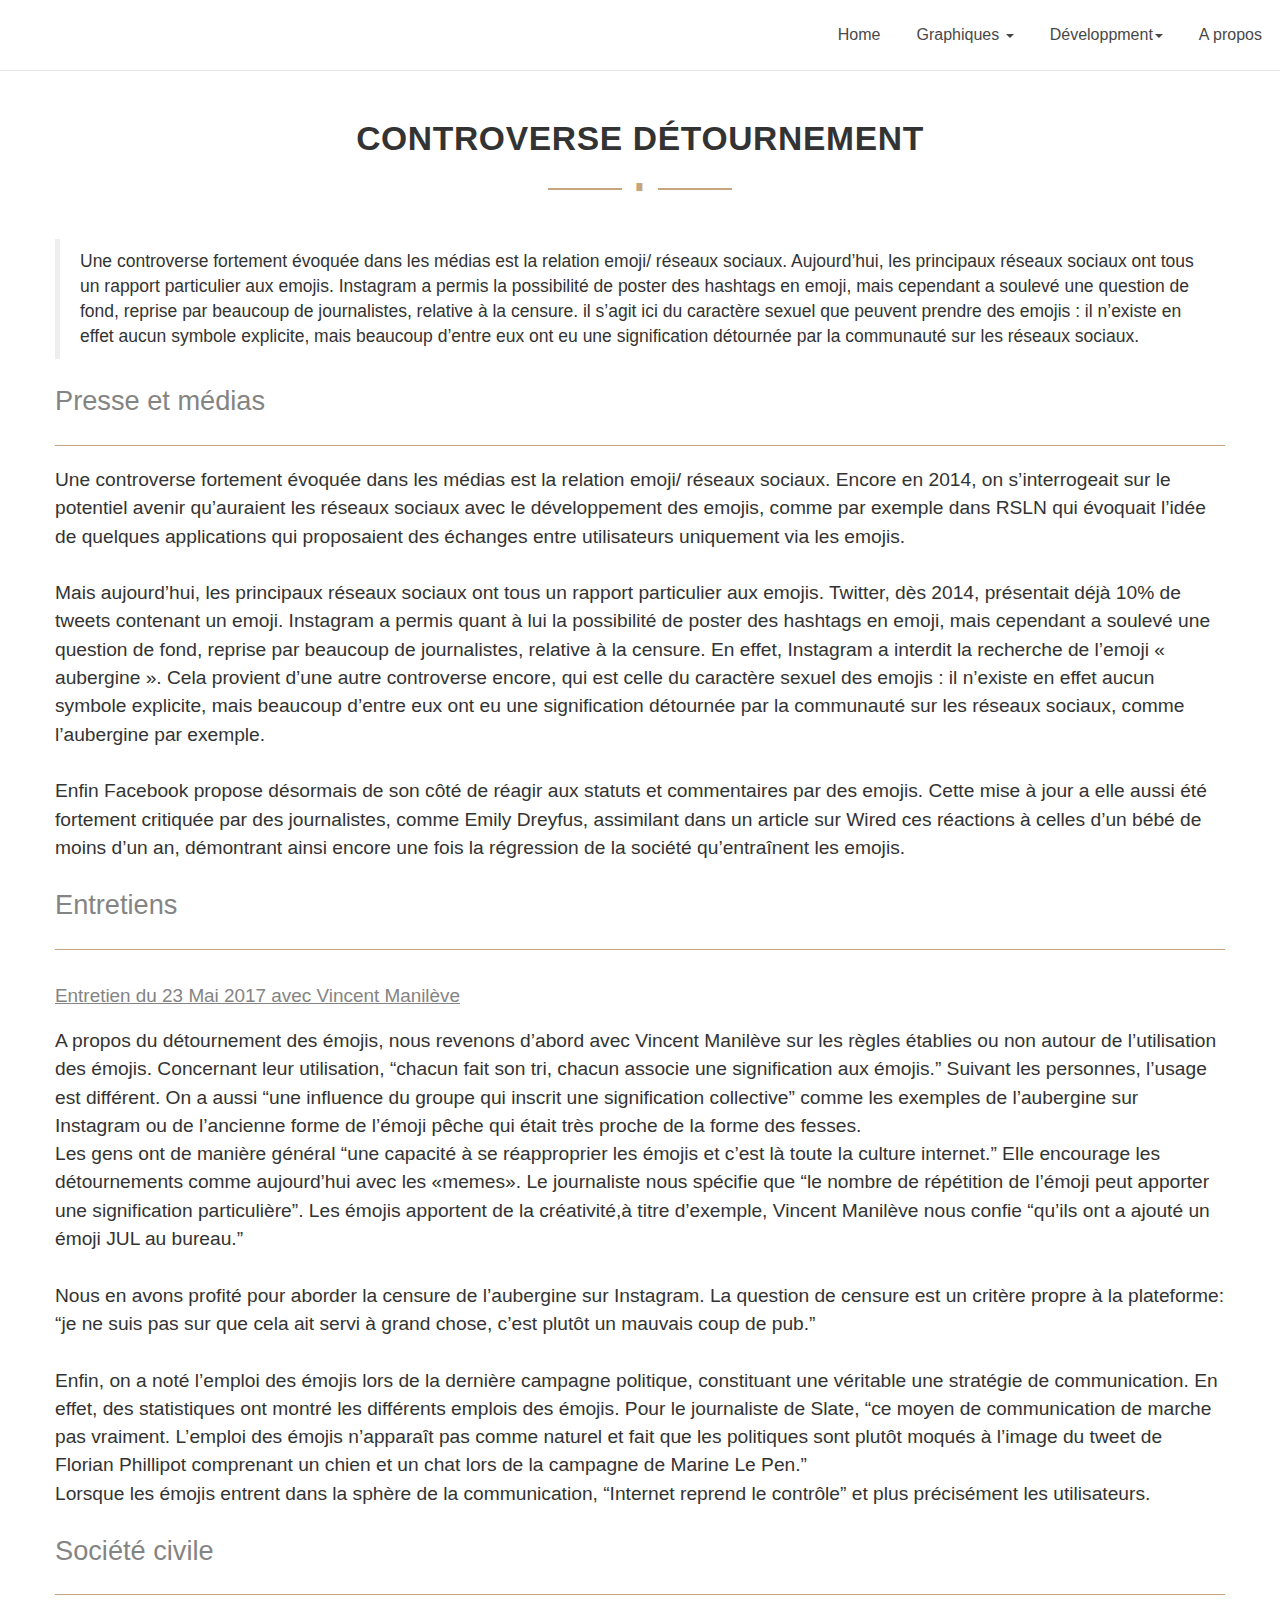
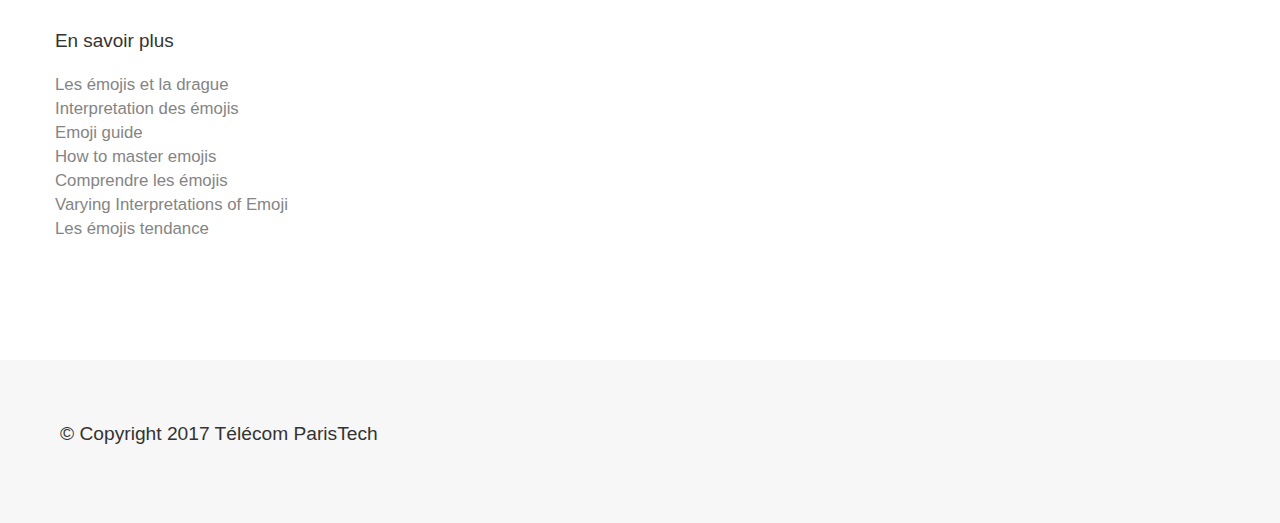
<file: Web/www/controverse_detournement.html>
<!DOCTYPE html>
<html lang="fr">
  <head>
    <meta charset="utf-8">
    <meta http-equiv="X-UA-Compatible" content="IE=edge">
    <meta name="viewport" content="width=device-width, initial-scale=1">
    <!-- The above 3 meta tags *must* come first in the head; any other head content must come *after* these tags -->
    <title>Emoji</title>

    <!-- Bootstrap -->
    <link href="css/bootstrap.min.css" rel="stylesheet">

    <!-- My styles CSS -->
    <link href="css/rubick_pres.css"rel="stylesheet">
    <link href="css/styles.css" rel="stylesheet">

    <!-- emoji font-->
    <link href="https://afeld.github.io/emoji-css/emoji.css" rel="stylesheet">


    <!-- HTML5 shim and Respond.js for IE8 support of HTML5 elements and media queries -->
    <!-- WARNING: Respond.js doesn't work if you view the page via file:// -->
    <!--[if lt IE 9]>
      <script src="https://oss.maxcdn.com/html5shiv/3.7.3/html5shiv.min.js"></script>
      <script src="https://oss.maxcdn.com/respond/1.4.2/respond.min.js"></script>
    <![endif]-->
  </head>

  <body class="no-touch">

    <!-- Navigation -->
    <nav class="navbar navbar-default navbar-fixed-top">
        <div class="container-fluid">
            <!-- Brand and toggle get grouped for better mobile display -->
            <div class="navbar-header page-scroll">
                <a class="navbar-brand" href="index.html">
                  <i class="em em-smile"></i>
                  <i class="em em-jack_o_lantern"></i>
                </a>
            </div>

            <!-- Collect the nav links, forms, and other content for toggling -->
            <div class="collapse navbar-collapse" id="bs-example-navbar-collapse-1">
                <ul class="nav navbar-nav navbar-right">
                  <u1 class="nav navbar-nav">
                    <li><a href="./index.html">Home</a></li>

                    <li class="dropdown">
                      <a href="./graphiques.html" class="dropdown-toggle" data-toggle="dropdown" role="button" aria-haspopup="true" aria-expanded="false">Graphiques <span class="caret"></span></a>
                      <ul class="dropdown-menu">
                        <li><a href="./graphiques.html#arbre-debats">Arbre des débats</a></li>
                        <li><a href="./graphiques.html#frise-chronologique">Frise chronologique</a></li>
                        <li><a href="./graphiques.html#cartographie-des-acteurs">Cartographie des acteurs</a></li>
                      </ul>
                    </li>

                    <li class="dropdown">
                      <a href="#" class="dropdown-toggle" data-toggle="dropdown" role="button" aria-haspopup="true" aria-expanded="false">Développment<span class="caret"></span></a>
                      <ul class="dropdown-menu">
                        <li><a href="./controverse_langage.html">Controverse Langage</a></li>
                        <li><a href="./controverse_norme.html">Controverse Norme</a></li>
                        <li><a href="./controverse_detournement.html">Controverse Détournement</a></li>
                      </ul>
                    </li>
                    <!--End of dropdown-->
                    <li><a href="./propos.html">A propos</a></li>
                  </u1>
                </ul>
            </div>
            <!-- /.navbar-collapse -->
        </div>
        <!-- /.container -->
    </nav>
    <!--End of nav-->
    <div class="wrapper">
      <div class="section">
        <div class="text-area">
          <div class="container">
              <div class="row">
                  <div class="title" >
                      <h2>Controverse détournement</h2>
                      <div class="separator-container">
                          <div class="separator line-separator">∎</div>
                      </div>
                  </div>
                    </br>

                      <blockquote>
                        Une controverse fortement évoquée dans les médias est la relation emoji/ réseaux sociaux. Aujourd’hui, les principaux réseaux sociaux ont tous un rapport particulier aux emojis. Instagram a permis la possibilité de poster des hashtags en emoji, mais cependant a soulevé une question de fond, reprise par beaucoup de journalistes, relative à la censure. il s’agit ici du caractère sexuel que peuvent prendre des emojis : il n’existe en effet aucun symbole explicite, mais beaucoup d’entre eux ont eu une signification détournée par la communauté sur les réseaux sociaux.
                      </blockquote>


                      <a href="./propos.html#presse">
                        <h3 align="left">Presse et médias <i class="em em-newspaper"></i></h3>
                      </a>
                      <hr>
                      <p align="left">
                        Une controverse fortement évoquée dans les médias est la relation emoji/ réseaux sociaux. Encore en 2014, on s’interrogeait sur le potentiel avenir qu’auraient les réseaux sociaux avec le développement des emojis, comme par exemple dans RSLN qui évoquait l’idée de quelques applications qui proposaient des échanges entre utilisateurs uniquement via les emojis.
                      </br>
                    </br>

                        Mais aujourd’hui, les principaux réseaux sociaux ont tous un rapport particulier aux emojis. Twitter, dès 2014, présentait déjà 10% de tweets contenant un emoji. Instagram a permis quant à lui la possibilité de poster des hashtags en emoji, mais cependant a soulevé une question de fond, reprise par beaucoup de journalistes, relative à la censure. En effet, Instagram a interdit la recherche de l’emoji « aubergine ». Cela provient d’une autre controverse encore, qui est
                        celle du caractère sexuel des emojis : il n’existe en effet aucun symbole explicite, mais beaucoup d’entre eux ont eu une signification détournée par la communauté sur les réseaux sociaux, comme l’aubergine par exemple.
                      </br>
                      </br>

                        Enfin Facebook propose désormais de son côté de réagir aux statuts et commentaires par des emojis. Cette mise à jour a elle aussi été fortement critiquée par des journalistes, comme Emily Dreyfus, assimilant dans un article sur Wired ces réactions à celles d’un bébé de moins d’un an, démontrant ainsi encore une fois la régression de la société qu’entraînent les emojis.

                      </p>

                      <a href="./propos.html#entretiens">
                        <h3 align="left">Entretiens<i class="em em-pencil"></i></h3>
                      </a>
                      <hr>
                      <a href="./propos.html#entretiens"><h4><u>Entretien du 23 Mai 2017 avec Vincent Manilève</u></h4></a>
                      <p align="left">

                        A propos du détournement des émojis, nous revenons d’abord avec Vincent Manilève sur les règles établies ou non autour de l’utilisation des émojis. Concernant leur utilisation, “chacun fait son tri, chacun associe une signification aux émojis.” Suivant les personnes, l’usage est différent. On a aussi “une influence du groupe qui inscrit une signification collective” comme les exemples de l’aubergine sur Instagram ou de l’ancienne forme de l’émoji pêche qui était très proche de la forme des fesses.
                      </br>
                        Les gens ont de manière général “une capacité à se réapproprier les émojis et c’est là toute la culture internet.” Elle encourage les détournements comme aujourd’hui avec les «memes». Le journaliste nous spécifie que “le nombre de répétition de l’émoji peut apporter une signification particulière”. Les émojis apportent de la créativité,à titre d’exemple, Vincent Manilève nous confie “qu’ils ont a ajouté un émoji JUL au bureau.”
                      </br>
                    </br>
                        Nous en avons profité pour aborder la censure de l’aubergine sur Instagram. La question de censure est un critère propre à la plateforme: “je ne suis pas sur que cela ait servi à grand chose, c’est plutôt un mauvais coup de pub.”
                      </br>
                    </br>
                        Enfin, on a noté l’emploi des émojis lors de la dernière campagne politique, constituant une véritable une stratégie de communication. En effet, des statistiques ont montré les différents emplois des émojis. Pour le journaliste de Slate, “ce moyen de communication de marche pas vraiment. L’emploi des émojis n’apparaît pas comme naturel et fait que les politiques sont plutôt moqués à l’image du tweet de Florian Phillipot comprenant un chien et un chat lors de la campagne de Marine Le Pen.”
                      </br>
                        Lorsque les émojis entrent dans la sphère de la communication, “Internet reprend le contrôle” et plus précisément les utilisateurs.
                      </p>

                      <a href="./propos.html#societe">
                        <h3 align="left">Société civile<i class="em em-busts_in_silhouette"></i></h3>
                      </a>
                      <hr>
                      <p align="left">
                        <h4>En savoir plus</h4>

                        <a href="http://www.lessentiel.lu/fr/lifestyle/story/Voici-les-emojis-les-plus-efficaces-pour-la-drague-11796355">Les émojis et la drague</a>
                      </br>
                        <a href="https://www.youtube.com/watch?v=NUMl6S_KNj4">Interpretation des émojis</a>

                      </br>
                        <a href="https://www.youtube.com/watch?v=JqDJWGQbzMw">Emoji guide</a>
                      </br>
                        <a href="https://www.youtube.com/watch?v=vRNVf-1M7xQ">How to master emojis</a>
                      </br>
                        <a href="https://www.youtube.com/watch?v=utH_conF-gc">Comprendre les émojis</a>
                      </br>
                        <a href="https://grouplens.org/site-content/uploads/Emoji_Interpretation_Paper.pdf">Varying Interpretations of Emoji</a>
                      </br>
                        <a href="https://fr.slideshare.net/onprenduncafe/emoji-la-tendance">Les émojis tendance</a>
                      </p>
              </div>
            </div>
          </div>
        </div>
      </div>


    <footer>
      <nav>
            <p> © Copyright 2017 Télécom ParisTech </p>
      </nav>
    </footer>

    <!-- jQuery (necessary for Bootstrap's JavaScript plugins) -->
    <script src="https://ajax.googleapis.com/ajax/libs/jquery/1.12.4/jquery.min.js"></script>
    <!-- Include all compiled plugins (below), or include individual files as needed -->
    <script src="js/bootstrap.min.js"></script>

    <script src="js/rubick_pres.js"></script>

    <!--   file for adding vertical points where we activate the elements animation   -->
    <script type="text/javascript" src="js/jquery.waypoints.min.js"></script>

  </body>
</html>
</file>
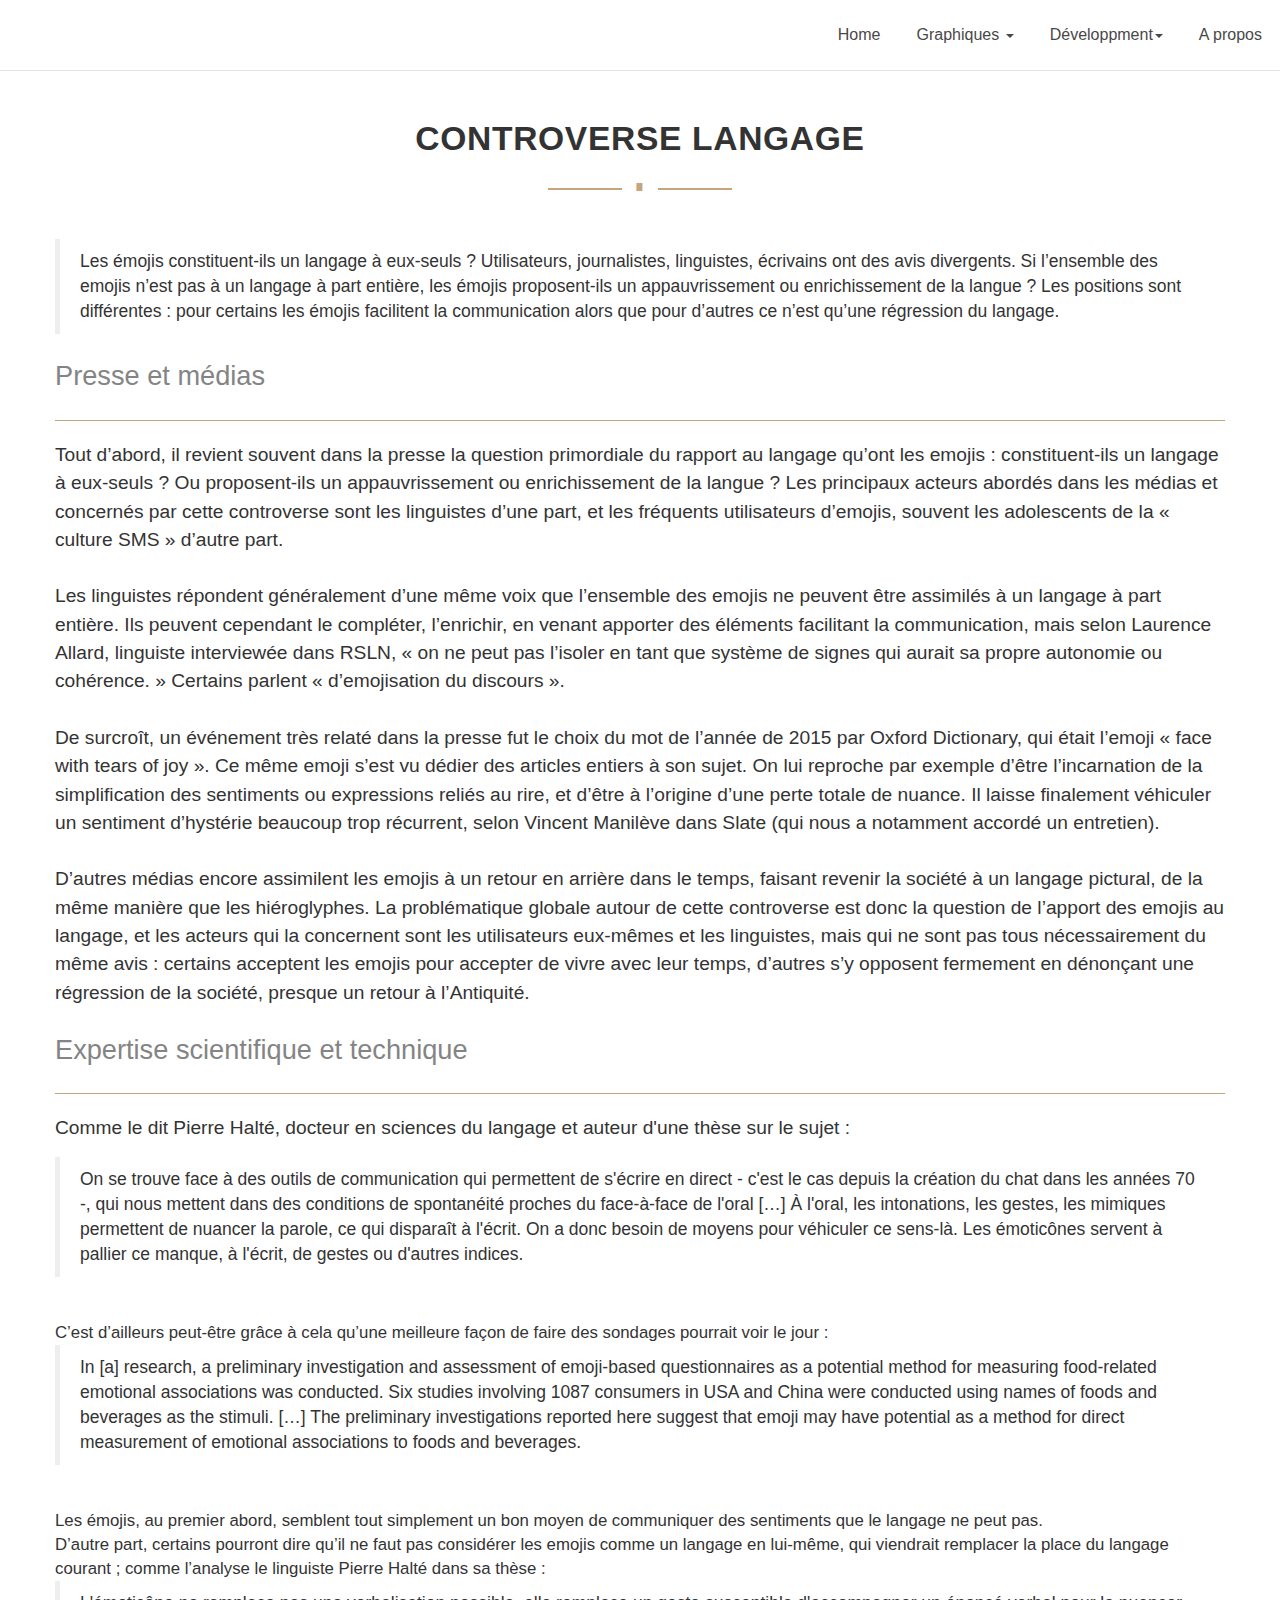
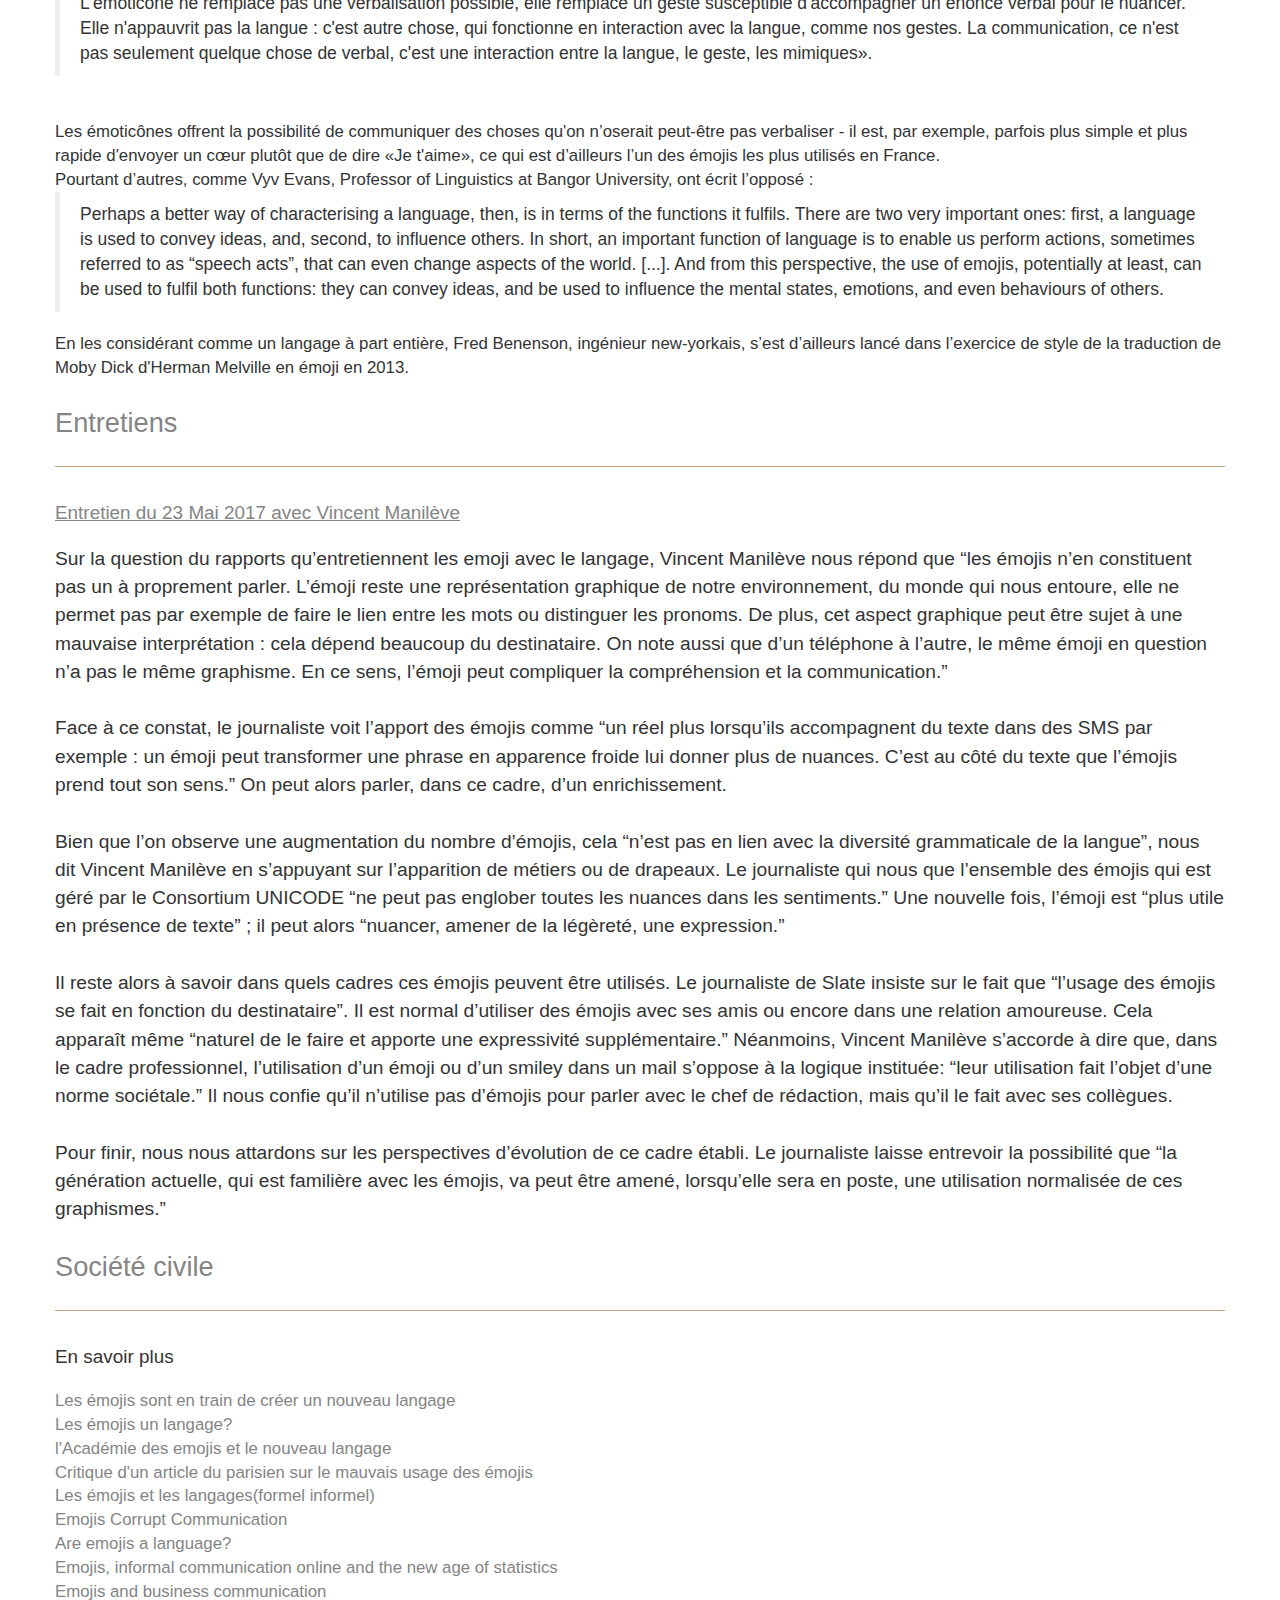
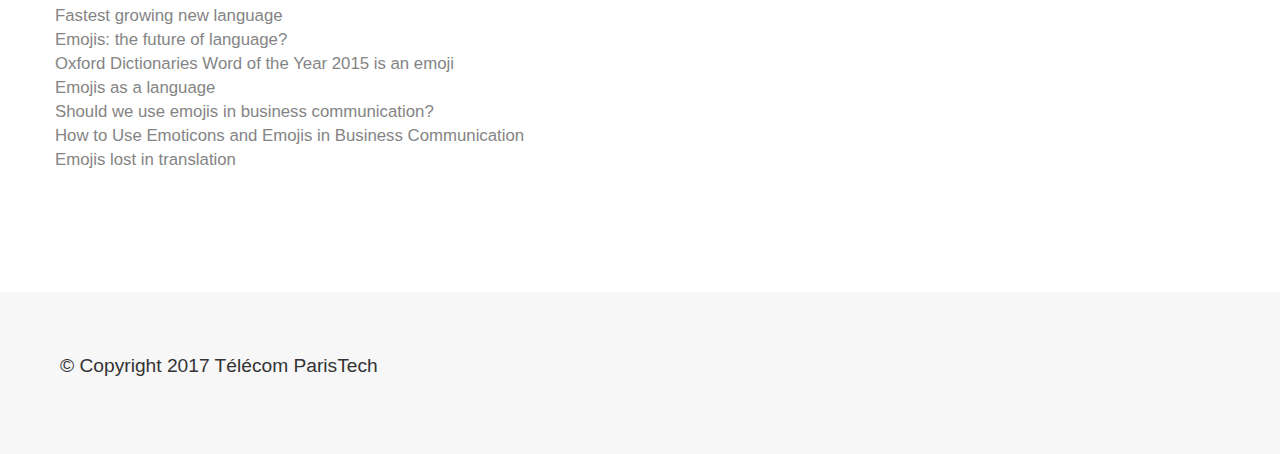
<file: Web/www/controverse_langage.html>
<!DOCTYPE html>
<html lang="fr">
  <head>
    <meta charset="utf-8">
    <meta http-equiv="X-UA-Compatible" content="IE=edge">
    <meta name="viewport" content="width=device-width, initial-scale=1">
    <!-- The above 3 meta tags *must* come first in the head; any other head content must come *after* these tags -->
    <title>Emoji</title>

    <!-- Bootstrap -->
    <link href="css/bootstrap.min.css" rel="stylesheet">

    <!-- My styles CSS -->
    <link href="css/rubick_pres.css"rel="stylesheet">
    <link href="css/styles.css" rel="stylesheet">

    <!-- emoji font-->
    <link href="https://afeld.github.io/emoji-css/emoji.css" rel="stylesheet">


    <!-- HTML5 shim and Respond.js for IE8 support of HTML5 elements and media queries -->
    <!-- WARNING: Respond.js doesn't work if you view the page via file:// -->
    <!--[if lt IE 9]>
      <script src="https://oss.maxcdn.com/html5shiv/3.7.3/html5shiv.min.js"></script>
      <script src="https://oss.maxcdn.com/respond/1.4.2/respond.min.js"></script>
    <![endif]-->
  </head>

  <body class="no-touch">

    <!-- Navigation -->
    <nav class="navbar navbar-default navbar-fixed-top">
        <div class="container-fluid">
            <!-- Brand and toggle get grouped for better mobile display -->
            <div class="navbar-header page-scroll">
                <a class="navbar-brand" href="index.html">
                  <i class="em em-smile"></i>
                  <i class="em em-jack_o_lantern"></i>
                </a>
            </div>

            <!-- Collect the nav links, forms, and other content for toggling -->
            <div class="collapse navbar-collapse" id="bs-example-navbar-collapse-1">
                <ul class="nav navbar-nav navbar-right">
                  <u1 class="nav navbar-nav">
                    <li><a href="./index.html">Home</a></li>

                    <li class="dropdown">
                      <a href="./graphiques.html" class="dropdown-toggle" data-toggle="dropdown" role="button" aria-haspopup="true" aria-expanded="false">Graphiques <span class="caret"></span></a>
                      <ul class="dropdown-menu">
                        <li><a href="./graphiques.html#arbre-debats">Arbre des débats</a></li>
                        <li><a href="./graphiques.html#frise-chronologique">Frise chronologique</a></li>
                        <li><a href="./graphiques.html#cartographie-des-acteurs">Cartographie des acteurs</a></li>
                      </ul>
                    </li>

                    <li class="dropdown">
                      <a href="#" class="dropdown-toggle" data-toggle="dropdown" role="button" aria-haspopup="true" aria-expanded="false">Développment<span class="caret"></span></a>
                      <ul class="dropdown-menu">
                        <li><a href="./controverse_langage.html">Controverse Langage</a></li>
                        <li><a href="./controverse_norme.html">Controverse Norme</a></li>
                        <li><a href="./controverse_detournement.html">Controverse Détournement</a></li>
                      </ul>
                    </li>
                    <!--End of dropdown-->
                    <li><a href="./propos.html">A propos</a></li>
                  </u1>
                </ul>
            </div>
            <!-- /.navbar-collapse -->
        </div>
        <!-- /.container -->
    </nav>
    <!--End of nav-->
    <div class="wrapper">
      <div class="section">
        <div class="text-area">
          <div class="container">
              <div class="row">
                  <div class="title" >
                      <h2>Controverse Langage</h2>
                      <div class="separator-container">
                          <div class="separator line-separator">∎</div>
                      </div>
                  </div>
                    </br>

                    <blockquote>
Les émojis constituent-ils un langage à eux-seuls ? Utilisateurs, journalistes, linguistes, écrivains ont des avis divergents. Si l’ensemble des emojis n’est pas à un langage à part entière, les émojis proposent-ils un appauvrissement ou enrichissement de la langue ? Les positions sont différentes : pour certains les émojis facilitent la communication alors que pour d’autres ce n’est qu’une régression du langage.
                    </blockquote>

                      <a href="./propos.html#presse">
                        <h3 align="left">Presse et médias <i class="em em-newspaper"></i></h3>
                      </a>
                      <hr>
                      <p align="left">
                        Tout d’abord, il revient souvent dans la presse la question primordiale du rapport au langage qu’ont les emojis : constituent-ils un langage à eux-seuls ? Ou proposent-ils un appauvrissement ou enrichissement de la langue ? Les principaux acteurs abordés dans les médias et concernés par cette controverse sont les linguistes d’une part, et les fréquents utilisateurs d’emojis, souvent les adolescents de la « culture SMS » d’autre part.
                      </br>
                    </br>
                        Les linguistes répondent généralement d’une même voix que l’ensemble des emojis ne peuvent être assimilés à un langage à part entière. Ils peuvent cependant le compléter, l’enrichir, en venant apporter des éléments facilitant la communication, mais selon Laurence Allard, linguiste interviewée dans RSLN, « on ne peut pas l’isoler en tant que système de signes qui aurait sa propre autonomie ou cohérence. »  Certains parlent « d’emojisation du discours ».

                      </br>
                    </br>
  De surcroît, un événement très relaté dans la presse fut le choix du mot de l’année de 2015 par Oxford Dictionary, qui était l’emoji « face with tears of joy ». Ce même emoji s’est vu dédier des articles entiers à son sujet. On lui reproche par exemple d’être l’incarnation de la simplification des sentiments ou expressions reliés au rire, et d’être à l’origine d’une perte totale de nuance. Il laisse finalement véhiculer un sentiment d’hystérie beaucoup trop récurrent, selon Vincent Manilève dans Slate (qui nous a notamment accordé un entretien).
</br>
</br>
  D’autres médias encore assimilent les emojis à un retour en arrière dans le temps, faisant revenir la société à un langage pictural, de la même manière que les hiéroglyphes. La problématique globale autour de cette controverse est donc la question de l’apport des emojis au langage, et les acteurs qui la concernent sont les utilisateurs eux-mêmes et les linguistes, mais qui ne sont pas tous nécessairement du même avis : certains acceptent les emojis pour accepter de vivre avec leur temps, d’autres s’y opposent fermement en dénonçant une régression de la société, presque un retour à l’Antiquité.

                      </p>

                      <a href="./propos.html#expertise">
                        <h3 align="left">Expertise scientifique et technique <i class="em em-school"></i></h3>
                      </a>
                      <hr>
                      <p align="left">
                        Comme le dit Pierre Halté, docteur en sciences du langage et auteur d'une thèse sur le sujet : <blockquote>On se trouve face à des outils de communication qui permettent de s'écrire en direct - c'est le cas depuis la création du chat dans les années 70 -, qui nous mettent dans des conditions de spontanéité proches du face-à-face de l'oral […] À l'oral, les intonations, les gestes, les mimiques permettent de nuancer la parole, ce qui disparaît à l'écrit. On a donc besoin de moyens pour véhiculer ce sens-là. Les émoticônes servent à pallier ce manque, à l'écrit, de gestes ou d'autres indices.</blockquote>

                      </br>
                        C’est d’ailleurs peut-être grâce à cela qu’une meilleure façon de faire des sondages pourrait voir le jour : <blockquote>In [a] research, a preliminary investigation and assessment of emoji-based questionnaires as a potential method for measuring food-related emotional associations was conducted. Six studies involving 1087 consumers in USA and China were conducted using names of foods and beverages as the stimuli. […] The preliminary investigations reported here suggest that emoji may have potential as a method for direct measurement of emotional associations to foods and beverages.</blockquote>

                      </br>
                        Les émojis, au premier abord, semblent tout simplement un bon moyen de communiquer des sentiments que le langage ne peut pas.

                      </br>
                        D’autre part, certains pourront dire qu’il ne faut pas considérer les emojis comme un langage en lui-même, qui viendrait remplacer la place du langage courant ; comme l’analyse le linguiste Pierre Halté dans sa thèse :<blockquote>L'émoticône ne remplace pas une verbalisation possible, elle remplace un geste susceptible d'accompagner un énoncé verbal pour le nuancer. Elle n'appauvrit pas la langue : c'est autre chose, qui fonctionne en interaction avec la langue, comme nos gestes. La communication, ce n'est pas seulement quelque chose de verbal, c'est une interaction entre la langue, le geste, les mimiques».</blockquote>

                      </br>

                        Les émoticônes offrent la possibilité de communiquer des choses qu'on n’oserait peut-être pas verbaliser - il est, par exemple, parfois plus simple et plus rapide d'envoyer un cœur plutôt que de dire «Je t'aime», ce qui est d’ailleurs l’un des émojis les plus utilisés en France.

                      </br>

                        Pourtant d’autres, comme Vyv Evans, Professor of Linguistics at Bangor University, ont écrit l’opposé : <blockquote>Perhaps a better way of characterising a language, then, is in terms of the functions it fulfils. There are two very important ones: first, a language is used to convey ideas, and, second, to influence others. In short, an important function of language is to enable us perform actions, sometimes referred to as “speech acts”, that can even change aspects of the world. [...]. And from this perspective, the use of emojis, potentially at least, can be used to fulfil both functions: they can convey ideas, and be used to influence the mental states, emotions, and even behaviours of others. </blockquote>En les considérant comme un langage à part entière, Fred Benenson, ingénieur new-yorkais, s’est d’ailleurs lancé dans l’exercice de style de la traduction de Moby Dick d'Herman Melville en émoji en 2013.

                      </p>

                      <a href="./propos.html#entretiens">
                        <h3 align="left">Entretiens <i class="em em-pencil"></i></h3>
                      </a>
                      <hr>
                      <a href="./propos.html#entretiens"><h4><u>Entretien du 23 Mai 2017 avec Vincent Manilève</u></h4></a>
                      <p align="left">

                        Sur la question du rapports qu’entretiennent les emoji avec le langage, Vincent Manilève nous répond que “les émojis n’en constituent pas un à proprement parler. L’émoji reste une représentation graphique de notre environnement, du monde qui nous entoure, elle ne permet pas par exemple de faire le lien entre les mots ou distinguer les pronoms. De plus, cet aspect graphique peut être sujet à une mauvaise interprétation : cela dépend beaucoup du destinataire. On note aussi que d’un téléphone à l’autre, le même émoji en question n’a pas le même graphisme. En ce sens, l’émoji peut compliquer la compréhension et la communication.”

                      </br>
                      </br>
                        Face à ce constat, le journaliste voit l’apport des émojis comme “un réel plus lorsqu’ils accompagnent du texte dans des SMS par exemple : un émoji peut transformer une phrase en apparence froide lui donner plus de nuances. C’est au côté du texte que l’émojis prend tout son sens.” On peut alors parler, dans ce cadre, d’un enrichissement.

                      </br>
                      </br>
                        Bien que l’on observe une augmentation du nombre d’émojis, cela “n’est pas en lien avec la diversité grammaticale de la langue”, nous dit Vincent Manilève en s’appuyant sur l’apparition de métiers ou de drapeaux. Le journaliste qui nous que l’ensemble des émojis qui est géré par le Consortium UNICODE “ne peut pas englober toutes les nuances dans les sentiments.” Une nouvelle fois, l’émoji est “plus utile en présence de texte” ; il peut alors “nuancer, amener de la légèreté, une expression.”

                      </br>
                      </br>
                        Il reste alors à savoir dans quels cadres ces émojis peuvent être utilisés. Le journaliste de Slate insiste sur le fait que “l’usage des émojis se fait en fonction du destinataire”. Il est normal d’utiliser des émojis avec ses amis ou encore dans une relation amoureuse. Cela apparaît même “naturel de le faire et apporte une expressivité supplémentaire.” Néanmoins, Vincent Manilève s’accorde à dire que, dans le cadre professionnel, l’utilisation d’un émoji ou d’un smiley dans un mail s’oppose à la logique instituée: “leur utilisation fait l’objet d’une norme sociétale.” Il nous confie qu’il n’utilise pas d’émojis pour parler avec le chef de rédaction, mais qu’il le fait avec ses collègues.

                      </br>
                      </br>
                        Pour finir, nous nous attardons sur les perspectives d’évolution de ce cadre établi. Le journaliste laisse entrevoir la possibilité que “la génération actuelle, qui est familière avec les émojis, va peut être amené, lorsqu’elle sera en  poste, une utilisation normalisée de ces graphismes.”


                      </p>

                      <a href="./propos.html#societe">
                        <h3 align="left">Société civile<i class="em em-busts_in_silhouette"></i></h3>
                      </a>
                      <hr>
                      <p align="left">
                        <h4>En savoir plus</h4>
                          <a href="http://www.lesinrocks.com/2014/08/21/medias/les-emoji-en-train-creer-nouveau-langage-11520266/">Les émojis sont en train de créer un nouveau langage</a>
                        </br>
                          <a href="https://rslnmag.fr/les-emojis-un-langage/">Les émojis un langage? </a>
                        </br>
                          <a href="http://www.lefigaro.fr/secteur/high-tech/2016/10/30/32001-20161030ARTFIG00192-dans-le-secret-de-la-tres-discrete-academie-des-emojis.php">l'Académie des emojis et le nouveau langage</a>
                        </br>
                          <a href="http://www.konbini.com/fr/tendances-2/article-parisien-emoji/">Critique d'un article du parisien sur le mauvais usage des émojis</a>
                        </br>
                          <a href="https://www.coursehero.com/file/p2vjq57/The-use-of-emojis-makes-a-formal-document-look-informal-hence-reducing-the/">Les émojis et les langages(formel informel) </a>
                        </br>
                          <a href="http://timesdelphic.com/2014/10/08/emojis-corrupt-communication">Emojis Corrupt Communication</a>
                        </br>
                          <a href="https://www.bayt.com/fr/specialties/q/237905/emojis-are-they-a-kind-of-language-that-can-be-used-in-business/">Are emojis a language? </a>
                        </br>
                          <a href="http://geeksnack.com/emojis-informal-communication-online-and-the-new-age-of-statistics/">Emojis, informal communication online and the new age of statistics</a>
                        </br>
                          <a href="https://www.hibox.co/pb/blog/the-benefit-of-emojis-and-gifs-in-business-communication/">Emojis and business communication</a>
                        </br>
                          <a href="https://www.bangor.ac.uk/news/latest/emoji-fastest-growing-new-language-22835">Fastest growing new language</a>

                        </br>
                          <a href="https://www.youtube.com/watch?v=J6-CnO0kuu4">Emojis: the future of language? </a>

                        </br>
                          <a href="http://blog.oxforddictionaries.com/2015/11/word-of-the-year-2015-emoji/">Oxford Dictionaries Word of the Year 2015 is an emoji</a>
                        </br>
                          <a href="https://www.theguardian.com/technology/2016/mar/13/emojis-discussion-at-sxsw-emotions">Emojis as a language</a>
                        </br>
                          <a href="https://www.business.com/articles/put-an-emoji-on-it-should-you-use-emojis-in-business-communication/">Should we use emojis in business communication?</a>
                        </br>
                          <a href="https://www.userlike.com/en/blog/emoticons-business-communication">How to Use Emoticons and Emojis in Business Communication</a>
                        </br>
                          <a href="https://www.youtube.com/watch?v=hieiwf5H34w">Emojis lost in translation</a>

                      </p>

              </div>
            </div>
          </div>
        </div>

    </div>
    <footer>
      <nav>
            <p> © Copyright 2017 Télécom ParisTech </p>
      </nav>
    </footer>

    <!-- jQuery (necessary for Bootstrap's JavaScript plugins) -->
    <script src="https://ajax.googleapis.com/ajax/libs/jquery/1.12.4/jquery.min.js"></script>
    <!-- Include all compiled plugins (below), or include individual files as needed -->
    <script src="js/bootstrap.min.js"></script>

    <script src="js/rubick_pres.js"></script>

    <!--   file for adding vertical points where we activate the elements animation   -->
    <script type="text/javascript" src="js/jquery.waypoints.min.js"></script>

  </body>
</html>
</file>
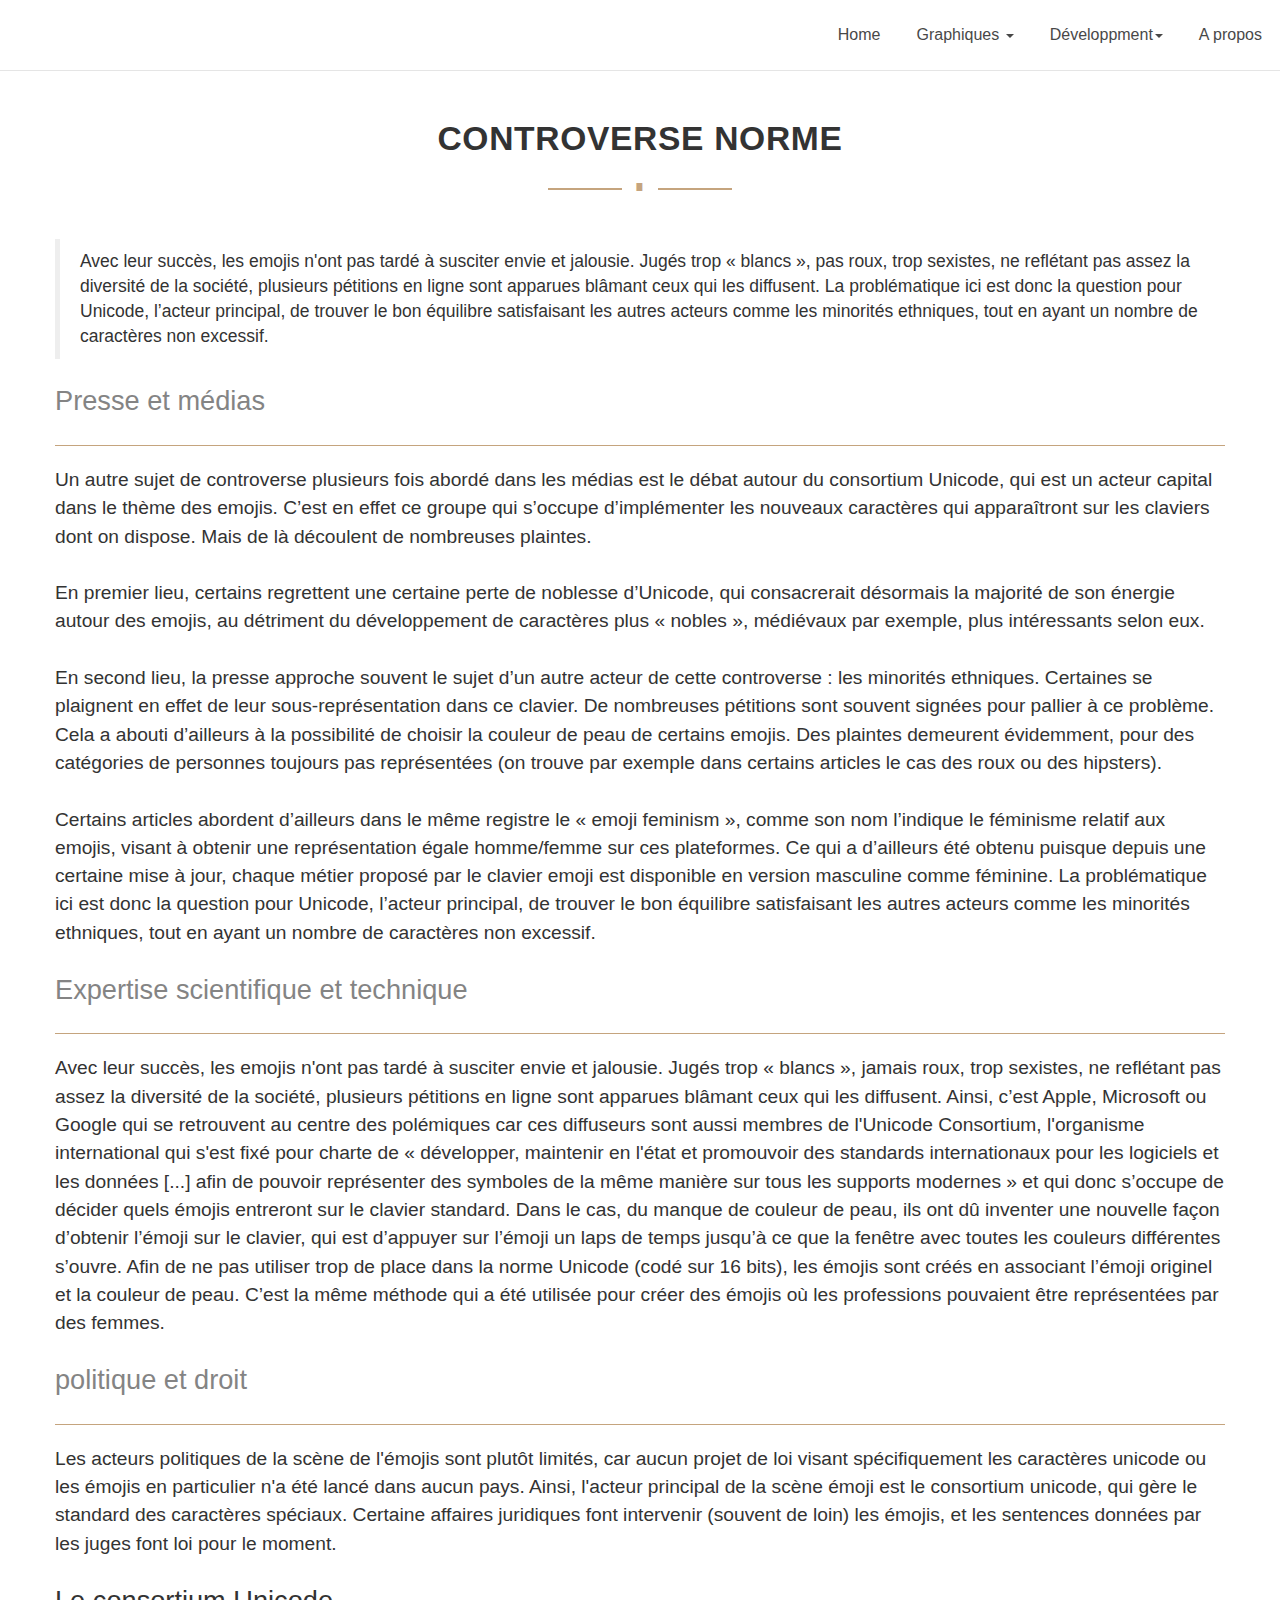
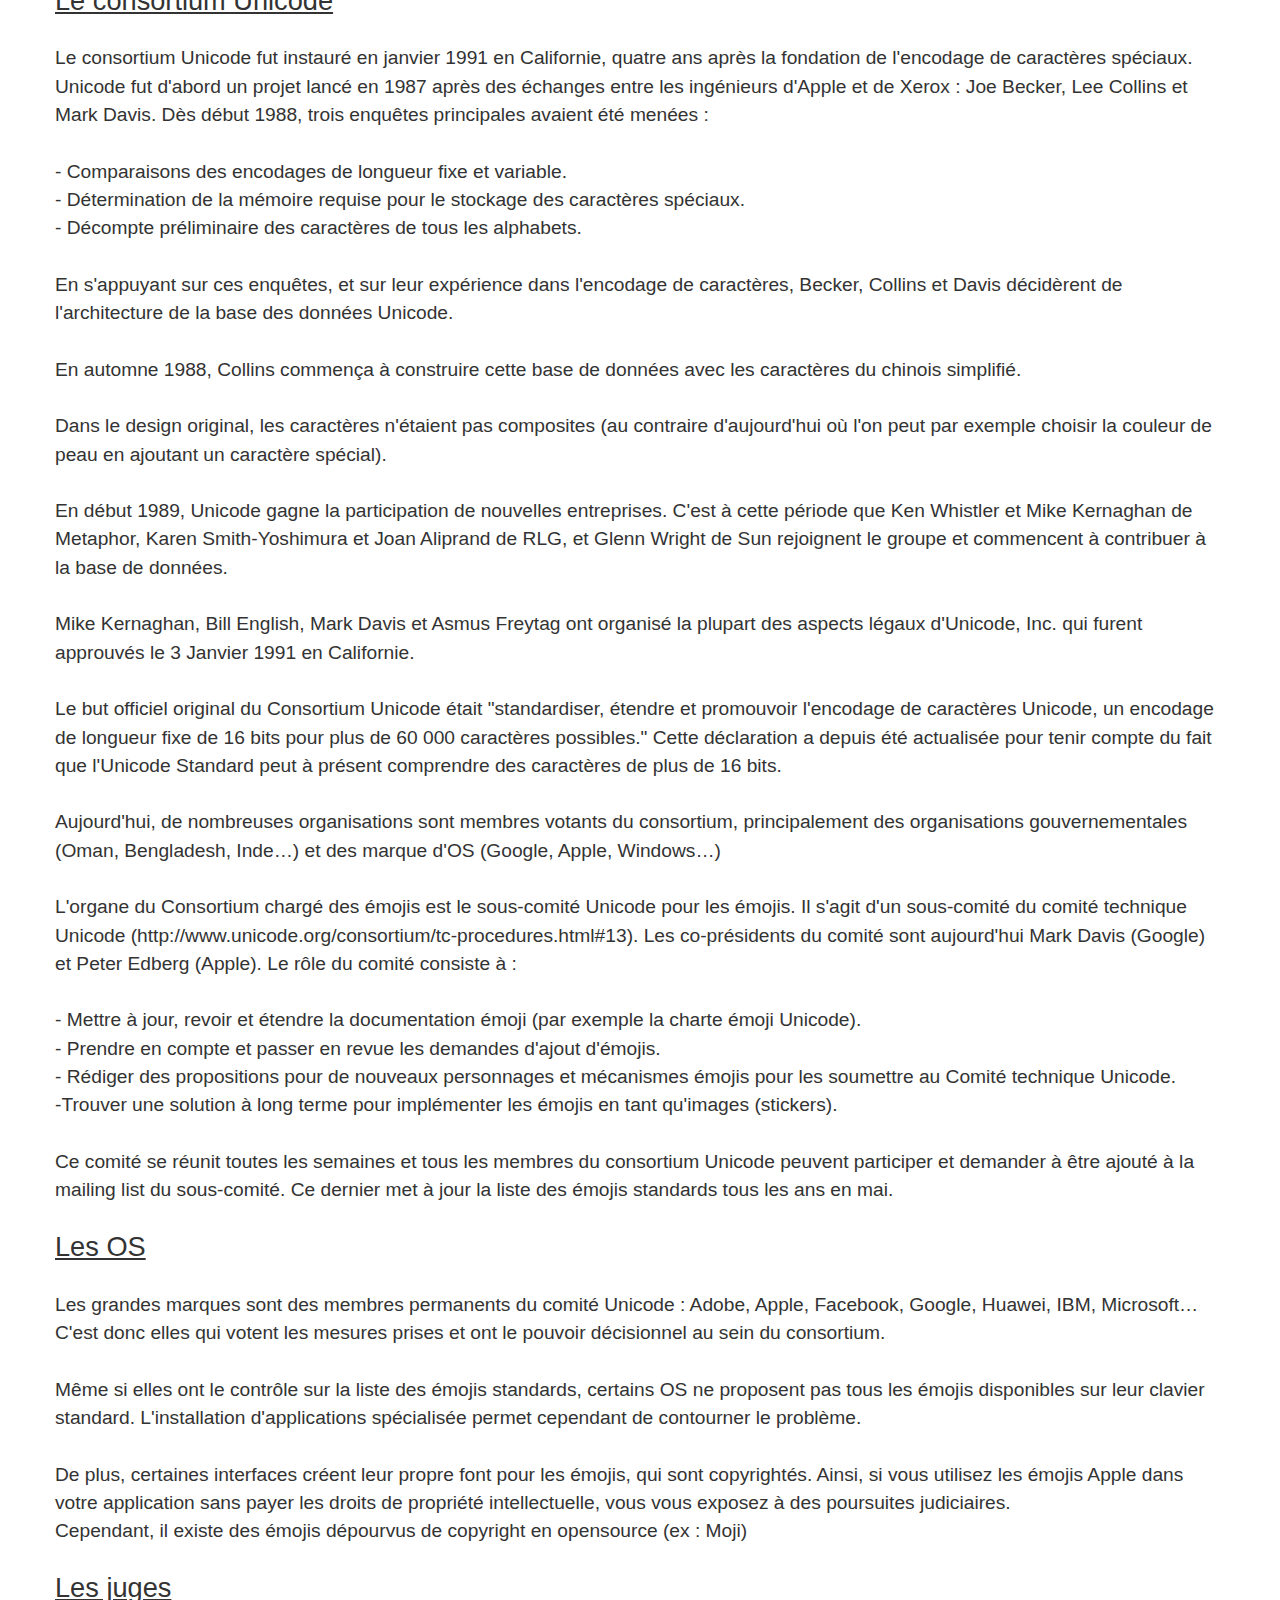
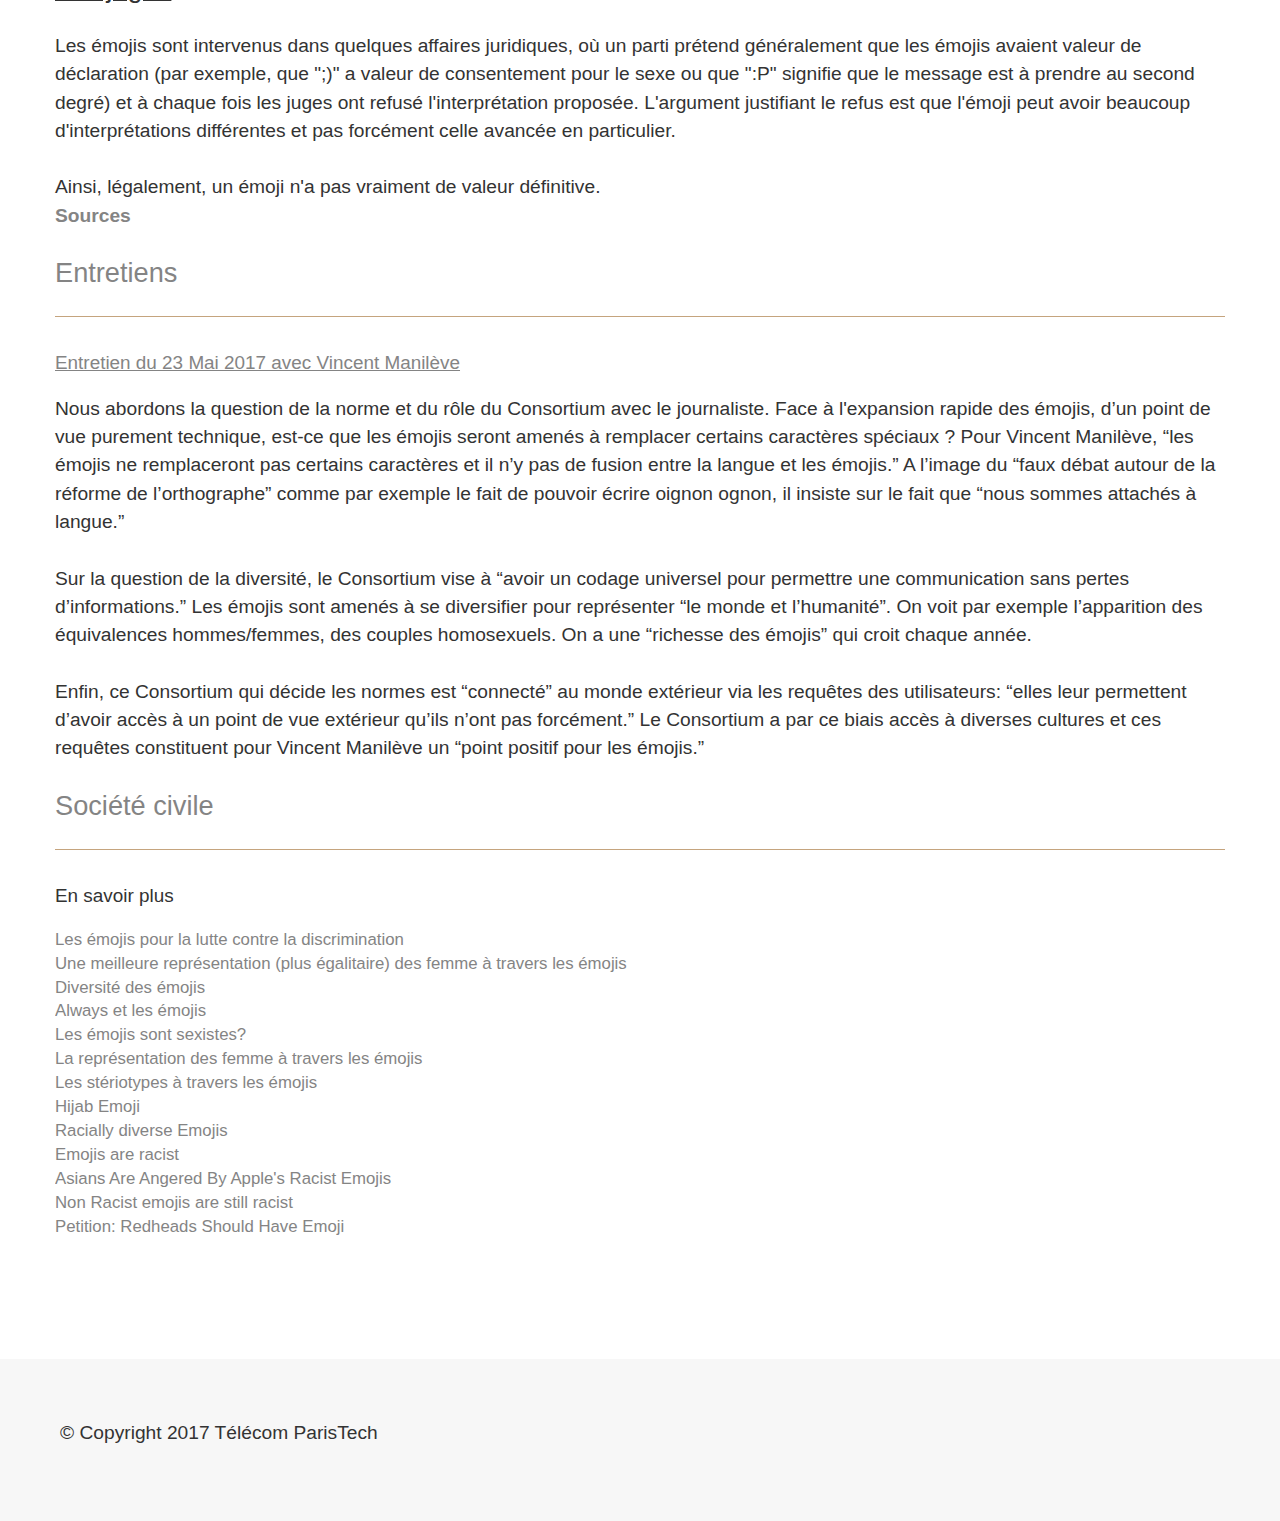
<file: Web/www/controverse_norme.html>
<!DOCTYPE html>
<html lang="fr">
  <head>
    <meta charset="utf-8">
    <meta http-equiv="X-UA-Compatible" content="IE=edge">
    <meta name="viewport" content="width=device-width, initial-scale=1">
    <!-- The above 3 meta tags *must* come first in the head; any other head content must come *after* these tags -->
    <title>Emoji</title>

    <!-- Bootstrap -->
    <link href="css/bootstrap.min.css" rel="stylesheet">

    <!-- My styles CSS -->
    <link href="css/rubick_pres.css"rel="stylesheet">
    <link href="css/styles.css" rel="stylesheet">

    <!-- emoji font-->
    <link href="https://afeld.github.io/emoji-css/emoji.css" rel="stylesheet">


    <!-- HTML5 shim and Respond.js for IE8 support of HTML5 elements and media queries -->
    <!-- WARNING: Respond.js doesn't work if you view the page via file:// -->
    <!--[if lt IE 9]>
      <script src="https://oss.maxcdn.com/html5shiv/3.7.3/html5shiv.min.js"></script>
      <script src="https://oss.maxcdn.com/respond/1.4.2/respond.min.js"></script>
    <![endif]-->
  </head>

  <body class="no-touch">

    <!-- Navigation -->
    <nav class="navbar navbar-default navbar-fixed-top">
        <div class="container-fluid">
            <!-- Brand and toggle get grouped for better mobile display -->
            <div class="navbar-header page-scroll">
                <a class="navbar-brand" href="index.html">
                  <i class="em em-smile"></i>
                  <i class="em em-jack_o_lantern"></i>
                </a>
            </div>

            <!-- Collect the nav links, forms, and other content for toggling -->
            <div class="collapse navbar-collapse" id="bs-example-navbar-collapse-1">
                <ul class="nav navbar-nav navbar-right">
                  <u1 class="nav navbar-nav">
                    <li><a href="./index.html">Home</a></li>

                    <li class="dropdown">
                      <a href="./graphiques.html" class="dropdown-toggle" data-toggle="dropdown" role="button" aria-haspopup="true" aria-expanded="false">Graphiques <span class="caret"></span></a>
                      <ul class="dropdown-menu">
                        <li><a href="./graphiques.html#arbre-debats">Arbre des débats</a></li>
                        <li><a href="./graphiques.html#frise-chronologique">Frise chronologique</a></li>
                        <li><a href="./graphiques.html#cartographie-des-acteurs">Cartographie des acteurs</a></li>
                      </ul>
                    </li>

                    <li class="dropdown">
                      <a href="#" class="dropdown-toggle" data-toggle="dropdown" role="button" aria-haspopup="true" aria-expanded="false">Développment<span class="caret"></span></a>
                      <ul class="dropdown-menu">
                        <li><a href="./controverse_langage.html">Controverse Langage</a></li>
                        <li><a href="./controverse_norme.html">Controverse Norme</a></li>
                        <li><a href="./controverse_detournement.html">Controverse Détournement</a></li>
                      </ul>
                    </li>
                    <!--End of dropdown-->
                    <li><a href="./propos.html">A propos</a></li>
                  </u1>
                </ul>
            </div>
            <!-- /.navbar-collapse -->
        </div>
        <!-- /.container -->
    </nav>
    <!--End of nav-->
    <div class="wrapper">
      <div class="section">
        <div class="text-area">
          <div class="container">
              <div class="row">
                  <div class="title" >
                      <h2>Controverse Norme</h2>
                      <div class="separator-container">
                          <div class="separator line-separator">∎</div>
                      </div>
                  </div>
                    </br>

                    <blockquote>
                      Avec leur succès, les emojis n'ont pas tardé à susciter envie et jalousie. Jugés trop « blancs », pas roux, trop sexistes, ne reflétant pas assez la diversité de la société, plusieurs pétitions en ligne sont apparues blâmant ceux qui les diffusent. La problématique ici est donc la question pour Unicode, l’acteur principal, de trouver le bon équilibre satisfaisant les autres acteurs comme les minorités ethniques, tout en ayant un nombre de caractères non excessif.
                    </blockquote>

                      <a href="./propos.html#presse">
                        <h3 align="left">Presse et médias <i class="em em-newspaper"></i></h3>
                      </a>
                      <hr>
                      <p align="left">
                        Un autre sujet de controverse plusieurs fois abordé dans les médias est le débat autour du consortium Unicode, qui est un acteur capital dans le thème des emojis. C’est en effet ce groupe qui s’occupe d’implémenter les nouveaux caractères qui apparaîtront sur les claviers dont on dispose. Mais de là découlent de nombreuses plaintes.
                      </br>
                    </br>
En premier lieu, certains regrettent une certaine perte de noblesse d’Unicode, qui consacrerait désormais la majorité de son énergie autour des emojis, au détriment du développement de caractères plus « nobles », médiévaux par exemple, plus intéressants selon eux.

</br>
</br>
En second lieu, la presse  approche souvent le sujet d’un autre acteur de cette controverse : les minorités ethniques. Certaines se plaignent en effet de leur sous-représentation dans ce clavier. De nombreuses pétitions sont souvent signées pour pallier à ce problème. Cela a abouti d’ailleurs à la possibilité de choisir la couleur de peau de certains emojis. Des plaintes demeurent évidemment, pour des catégories de personnes toujours pas représentées (on trouve par exemple dans certains articles le cas des roux ou des hipsters).

</br>
</br>
Certains articles abordent d’ailleurs dans le même registre le « emoji feminism », comme son nom l’indique le féminisme relatif aux emojis, visant à obtenir une représentation égale homme/femme sur ces plateformes. Ce qui a d’ailleurs été obtenu puisque depuis une certaine mise à jour, chaque métier proposé par le clavier emoji est disponible en version masculine comme féminine.  La problématique ici est donc la question pour Unicode, l’acteur principal, de trouver le bon équilibre satisfaisant les autres acteurs comme les minorités ethniques, tout en ayant un nombre de caractères non excessif.

                      </p>

                      <a href="./propos.html#expertise">
                        <h3 align="left">Expertise scientifique et technique <i class="em em-school"></i></h3>
                      </a>
                      <hr>
                      <p align="left">
                        Avec leur succès, les emojis n'ont pas tardé à susciter envie et jalousie. Jugés trop « blancs », jamais roux, trop sexistes, ne reflétant pas assez la diversité de la société, plusieurs pétitions en ligne sont apparues blâmant ceux qui les diffusent. Ainsi, c’est Apple, Microsoft ou Google qui se retrouvent au centre des polémiques car ces diffuseurs sont aussi membres de l'Unicode Consortium, l'organisme international qui s'est fixé pour charte de « développer, maintenir en l'état et promouvoir des standards internationaux pour les logiciels et les données [...] afin de pouvoir représenter des symboles de la même manière sur tous les supports modernes » et qui donc s’occupe de décider quels émojis entreront sur le clavier standard. Dans le cas, du manque de couleur de peau, ils ont dû inventer une nouvelle façon d’obtenir l’émoji sur le clavier, qui est d’appuyer sur l’émoji un laps de temps jusqu’à ce que la fenêtre avec toutes les couleurs différentes s’ouvre. Afin de ne pas utiliser trop de place dans la norme Unicode (codé sur 16 bits), les émojis sont créés en associant l’émoji originel et la couleur de peau. C’est la même méthode qui a été utilisée pour créer des émojis où les professions pouvaient être représentées par des femmes.
                      </p>

                      <a href="./propos.html#politique">
                        <h3 align="left">politique et droit<i class="em em-notebook_with_decorative_cover"></i></h3>
                      </a>
                      <hr>
                      <p align="left">
                        Les acteurs politiques de la scène de l'émojis sont plutôt limités, car aucun projet de loi visant spécifiquement les caractères unicode ou les émojis en particulier n'a été lancé dans aucun pays. Ainsi, l'acteur principal de la scène émoji est le consortium unicode, qui gère le standard des caractères spéciaux. Certaine affaires juridiques font intervenir (souvent de loin) les émojis, et les sentences données par les juges font loi pour le moment.
                      </p>
                        <h3 align="left"> <u>Le consortium Unicode </u></h3>
                      <p align="left">
                        Le consortium Unicode fut instauré en janvier 1991 en Californie, quatre ans après la fondation de l'encodage de caractères spéciaux.
Unicode fut d'abord un projet lancé en 1987 après des échanges entre les ingénieurs d'Apple et de Xerox : Joe  Becker, Lee Collins et Mark Davis. Dès début 1988, trois enquêtes principales avaient été menées :
</br>
</br>
- Comparaisons des encodages de longueur fixe et variable.

</br>
- Détermination de la mémoire requise pour le stockage des caractères spéciaux.

</br>
- Décompte préliminaire des caractères de tous les alphabets.

</br>
</br>

En s'appuyant sur ces enquêtes, et sur leur expérience dans l'encodage de caractères, Becker, Collins et Davis décidèrent de l'architecture de la base des données Unicode.

</br>
</br>

En automne 1988, Collins commença à construire cette base de données avec les caractères du chinois simplifié.

</br>
</br>

Dans le design original, les caractères n'étaient pas composites (au contraire d'aujourd'hui où l'on peut par exemple choisir la couleur de peau en ajoutant un caractère spécial).

</br>
</br>

En début 1989, Unicode gagne la participation de nouvelles entreprises. C'est à cette période que Ken Whistler et Mike Kernaghan de Metaphor, Karen Smith-Yoshimura et Joan Aliprand de RLG, et Glenn Wright de Sun rejoignent le groupe et commencent à contribuer à la base de données.

</br>
</br>

Mike Kernaghan, Bill English, Mark Davis et Asmus Freytag ont organisé la plupart des aspects légaux d'Unicode, Inc. qui furent approuvés le 3 Janvier 1991 en Californie.

</br>
</br>

Le but officiel original du Consortium Unicode était "standardiser, étendre et promouvoir l'encodage de caractères Unicode, un encodage de longueur fixe de 16 bits pour plus de 60 000 caractères possibles." Cette déclaration a depuis été actualisée pour tenir compte du fait que l'Unicode Standard peut à présent comprendre des caractères de plus de 16 bits.

</br>
</br>

Aujourd'hui, de nombreuses organisations sont membres votants du consortium, principalement des organisations gouvernementales (Oman, Bengladesh, Inde…) et des marque d'OS (Google, Apple, Windows…)

</br>
</br>
L'organe du Consortium chargé des émojis est le sous-comité Unicode pour les émojis. Il s'agit d'un sous-comité du comité technique Unicode (http://www.unicode.org/consortium/tc-procedures.html#13). Les co-présidents du comité sont aujourd'hui Mark Davis (Google) et Peter Edberg (Apple). Le rôle du comité consiste à :

</br>
</br>
- Mettre à jour, revoir et étendre la documentation émoji (par exemple la charte émoji Unicode).
</br>
- Prendre en compte et passer en revue les demandes d'ajout d'émojis.
</br>
- Rédiger des propositions pour de nouveaux personnages et mécanismes émojis pour les soumettre au Comité technique Unicode.
</br>
-Trouver une solution à long terme pour implémenter les émojis en tant qu'images (stickers).

</br>
</br>
Ce comité se réunit toutes les semaines et tous les membres du consortium Unicode peuvent participer et demander à être ajouté à la mailing list du sous-comité. Ce dernier met à jour la liste des émojis standards tous les ans en mai.
                      </p>

                      <h3 align="left"><u>Les OS</u></h3>
                      <p align="left">

Les grandes marques sont des membres permanents du comité Unicode : Adobe, Apple, Facebook, Google, Huawei, IBM, Microsoft… C'est donc elles qui votent les mesures prises et ont le pouvoir décisionnel au sein du consortium.
</br>
</br>
  Même si elles ont le contrôle sur la liste des émojis standards, certains OS ne proposent pas tous les émojis disponibles sur leur clavier standard. L'installation d'applications spécialisée permet cependant de contourner le problème.
</br>
</br>
  De plus, certaines interfaces créent leur propre font pour les émojis, qui sont copyrightés. Ainsi, si vous utilisez les émojis Apple dans votre application sans payer les droits de propriété intellectuelle, vous vous exposez à des poursuites judiciaires.
</br>
  Cependant, il existe des émojis dépourvus de copyright en opensource (ex : Moji)
                      </p>

                      <h3 align="left"><u>Les juges</u></h3>
                      <p align="left">
                      Les émojis sont intervenus dans quelques affaires juridiques, où un parti prétend généralement que les émojis avaient valeur de déclaration (par exemple, que ";)" a valeur de consentement pour le sexe ou que ":P" signifie que le message est à prendre au second degré) et à chaque fois les juges ont refusé l'interprétation proposée. L'argument justifiant le refus est que l'émoji peut avoir beaucoup d'interprétations différentes et pas forcément celle avancée en particulier.
                    </br>
                    </br>
                      Ainsi, légalement, un émoji n'a pas vraiment de valeur définitive.

                    </br>
                    <a href="./propos.html#politique"><b>Sources</b></a>
                      </p>

                      <a href="./propos.html#entretiens">
                        <h3 align="left">Entretiens <i class="em em-pencil"></i></h3>
                      </a>
                      <hr>
                      <a href="./propos.html#entretiens"><h4><u>Entretien du 23 Mai 2017 avec Vincent Manilève</u></h4></a>
                      <p align="left">

                        Nous abordons la question de la norme et du rôle du Consortium avec le journaliste. Face à l'expansion rapide des émojis, d’un point de vue purement technique, est-ce que les émojis seront amenés à remplacer certains caractères spéciaux ? Pour Vincent Manilève, “les émojis ne remplaceront pas certains caractères et il n’y pas de fusion entre la langue et les émojis.” A l’image du “faux débat autour de la réforme de l’orthographe” comme par exemple le fait de pouvoir écrire oignon ognon, il insiste sur le fait que “nous sommes attachés à langue.”
                      </br>
                      </br>
                        Sur la question de la diversité, le Consortium vise à “avoir un codage universel pour permettre une communication sans pertes d’informations.” Les émojis sont amenés à se diversifier pour représenter “le monde et l’humanité”. On voit par exemple l’apparition des équivalences hommes/femmes, des couples homosexuels. On a une “richesse des émojis” qui croit chaque année.

                      </br>
                      </br>
                        Enfin, ce Consortium qui décide les normes est “connecté” au monde extérieur via les requêtes des utilisateurs: “elles leur permettent d’avoir accès à un point de vue extérieur qu’ils n’ont pas forcément.” Le Consortium a par ce biais accès à diverses cultures et ces requêtes constituent pour Vincent Manilève un “point positif pour les émojis.”



                      </p>

                      <a href="./propos.html#societe">
                        <h3 align="left">Société civile<i class="em em-busts_in_silhouette"></i></h3>
                      </a>
                      <hr>
                      <p align="left">
                        <h4>En savoir plus</h4>
                        <a href="https://www.appsystem.fr/162386/alerte-emojis-roux-arrivent-ios/">Les émojis pour la lutte contre la discrimination</a>
                      </br>
                        <a href="http://information.tv5monde.com/terriennes/les-femmes-enfin-mieux-representees-dans-les-emojis-136970">Une meilleure représentation (plus égalitaire) des femme à travers les émojis</a>
                      </br>
                        <a href="http://www.midilibre.fr/2016/12/16/dix-choses-que-vous-ne-saviez-peut-etre-pas-sur-les-emojis,1441575.php">Diversité des émojis</a>
                      </br>
                        <a href="https://www.youtube.com/watch?v=YYQA8U3QlUU">Always et les émojis</a>
                      </br>
                        <a href="https://www.globalcitizen.org/fr/content/tags/are-emojis-sexist/">Les émojis sont sexistes? </a>
                      </br>
                        <a href="https://www.thestar.com/life/2016/03/08/why-are-emojis-sexist.html">La représentation des femme à travers les émojis</a>
                      </br>
                        <a href="http://edition.cnn.com/2016/03/02/health/female-emojis-stereotypes-likeagirl/">Les stériotypes à travers les émojis </a>
                      </br>
                        <a href="https://twitter.com/rayoufalh?ref_src=twsrc%5Etfw&ref_url=http%3A%2F%2Fwww.20minutes.fr%2Fhigh-tech%2F1960227-20161112-facepalm-hijab-croissant-decouvrez-nouveaux-emojis">Hijab Emoji</a>
                      </br>
                        <a href="https://www.youtube.com/watch?v=dkMH2zatudE">Racially diverse Emojis</a>
                      </br>
                        <a href="https://www.youtube.com/watch?v=IcjVITudJXk">Emojis are racist </a>
                      </br>
                        <a href="https://www.youtube.com/watch?v=qLEEiRV_lIw">Asians Are Angered By Apple's Racist Emojis</a>
                      </br>
                        <a href="https://www.youtube.com/watch?v=8I1pfIiRvTc">Non Racist emojis are still racist</a>
                      </br>
                        <a href="http://gingerparrot.co.uk/2015/02/petition-redheads-should-have-emoji-too/">Petition: Redheads Should Have Emoji</a>
                      </p>



              </div>
            </div>
          </div>
        </div>

    </div>
    <footer>
      <nav>
            <p> © Copyright 2017 Télécom ParisTech </p>
      </nav>
    </footer>

    <!-- jQuery (necessary for Bootstrap's JavaScript plugins) -->
    <script src="https://ajax.googleapis.com/ajax/libs/jquery/1.12.4/jquery.min.js"></script>
    <!-- Include all compiled plugins (below), or include individual files as needed -->
    <script src="js/bootstrap.min.js"></script>

    <script src="js/rubick_pres.js"></script>

    <!--   file for adding vertical points where we activate the elements animation   -->
    <script type="text/javascript" src="js/jquery.waypoints.min.js"></script>

  </body>
</html>
</file>
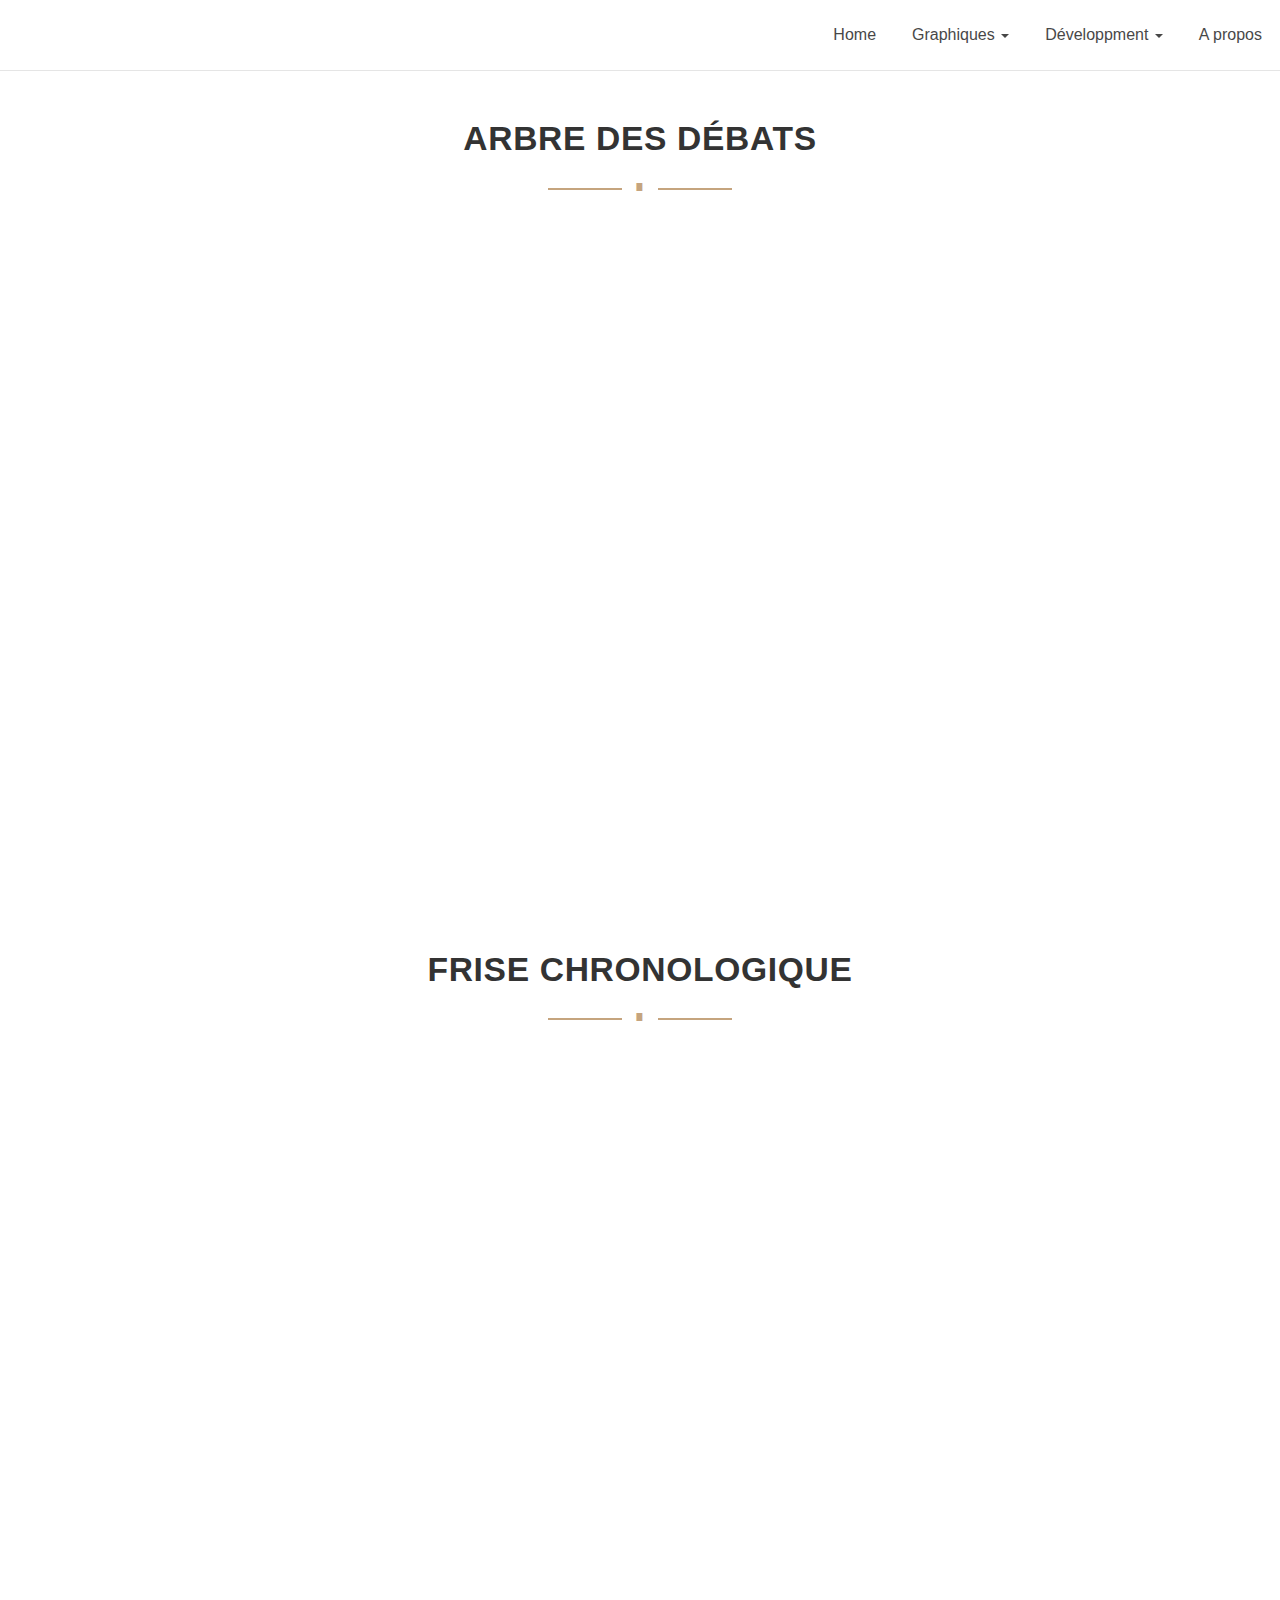
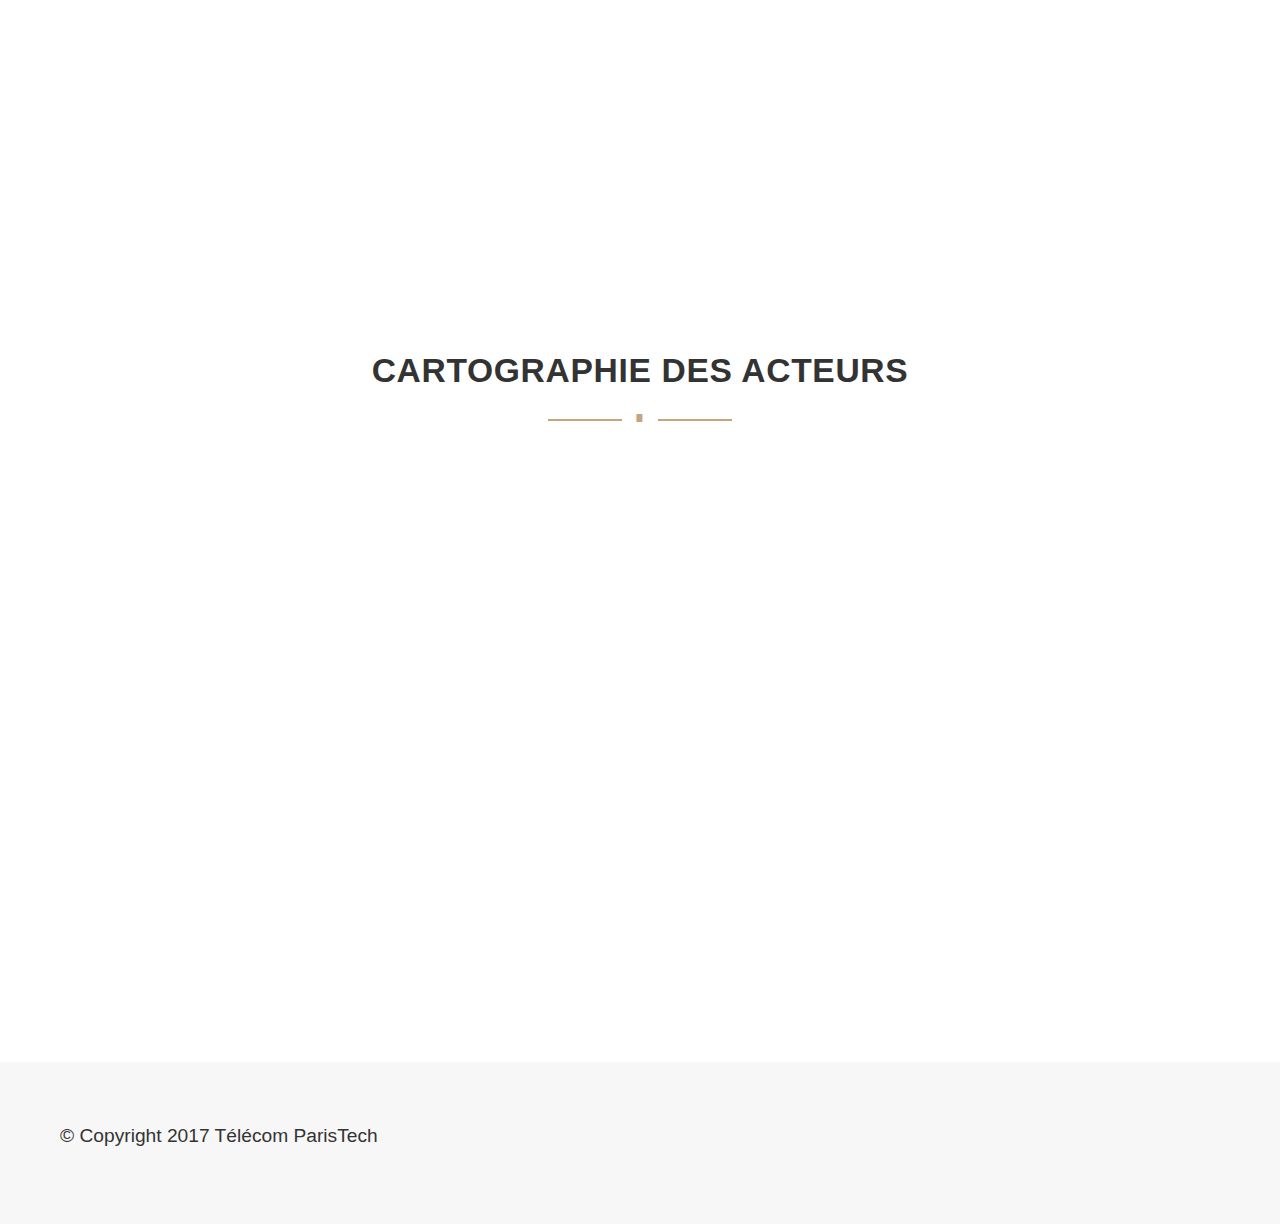
<file: Web/www/graphiques.html>
<!DOCTYPE html>
<html lang="fr">
  <head>
    <meta charset="utf-8">
    <meta http-equiv="X-UA-Compatible" content="IE=edge">
    <meta name="viewport" content="width=device-width, initial-scale=1">
    <!-- The above 3 meta tags *must* come first in the head; any other head content must come *after* these tags -->
    <title>Emoji</title>

    <!-- Bootstrap -->
    <link href="css/bootstrap.min.css" rel="stylesheet">

    <!-- My styles CSS -->
    <link href="css/rubick_pres.css"rel="stylesheet">
    <link href="css/styles.css" rel="stylesheet">

    <!-- emoji font-->
    <link href="https://afeld.github.io/emoji-css/emoji.css" rel="stylesheet">


    <!-- HTML5 shim and Respond.js for IE8 support of HTML5 elements and media queries -->
    <!-- WARNING: Respond.js doesn't work if you view the page via file:// -->
    <!--[if lt IE 9]>
      <script src="https://oss.maxcdn.com/html5shiv/3.7.3/html5shiv.min.js"></script>
      <script src="https://oss.maxcdn.com/respond/1.4.2/respond.min.js"></script>
    <![endif]-->
  </head>

<body class="no-touch">
  <!-- Navigation -->
  <nav class="navbar navbar-default navbar-fixed-top" >
      <div class="container-fluid">
          <!-- Brand and toggle get grouped for better mobile display -->
          <div class="navbar-header page-scroll">
              <a class="navbar-brand" href="index.html">
                <i class="em em-smile"></i>
                <i class="em em-jack_o_lantern"></i>
              </a>
          </div>

          <!-- Collect the nav links, forms, and other content for toggling -->
          <div class="collapse navbar-collapse" id="bs-example-navbar-collapse-1">
              <ul class="nav navbar-nav navbar-right">
                <u1 class="nav navbar-nav">
                  <li><a href="./index.html">Home</a></li>

                  <li class="dropdown">
                    <a href="#" class="dropdown-toggle" data-toggle="dropdown" role="button" aria-haspopup="true" aria-expanded="false">Graphiques <span class="caret"></span></a>
                    <ul class="dropdown-menu">
                      <li><a href="#arbre-debats" >Arbre des débats</a></li>
                      <li><a href="#frise-chronologique">Frise chronologique</a></li>
                      <li><a href="#cartographie-des-acteurs">Cartographie des acteurs</a></li>
                    </ul>
                  </li>

                  <li class="dropdown">
                    <a href="#" class="dropdown-toggle" data-toggle="dropdown" role="button" aria-haspopup="true" aria-expanded="false">Développment <span class="caret"></span></a>
                    <ul class="dropdown-menu">
                      <li><a href="./controverse_langage.html">Controverse Langage</a></li>
                      <li><a href="./controverse_norme.html">Controverse Norme</a></li>
                      <li><a href="./controverse_detournement.html">Controverse Détournement</a></li>
                    </ul>
                  </li>
                  <!--End of dropdown-->
                  <li><a href="./propos.html">A propos</a></li>
                </u1>
              </ul>
          </div>
          <!-- /.navbar-collapse -->
      </div>
      <!-- /.container -->
  </nav>

  <div class="wrapper">

    <div class="section" id = "arbre-debats">
      <div class="text-area">
        <div class="container">
            <div class="row">
                <div class="title" >
                    <h2>Arbre des débats</h2>
                    <div class="separator-container">
                        <div class="separator line-separator">∎</div>
                    </div>
                </div>
                  </br>
                  <iframe width='100%' height='480' src='https://embed.coggle.it/diagram/WS3ja2NQaAAB_SfY/1c92c801dd3b2a8e0dc84f038bbdccee9c9a8966e48e8d9b254545b2dd918ff1' frameborder='0' allowfullscreen></iframe>
                </div>
          </div>
        </div>
      </div>

    <div class="section" id = "frise-chronologique">
      <div class="text-area">
        <div class="container">
            <div class="row">
                <div class="title" >
                    <h2>Frise Chronologique</h2>
                    <div class="separator-container">
                        <div class="separator line-separator">∎</div>
                    </div>
                  </div>
                  </br>
                    <iframe src='https://cdn.knightlab.com/libs/timeline3/latest/embed/index.html?source=1pDgIOyWuwI58piVYQ762UFa284zM7I_o008-GjkeeIY&font=Default&lang=fr&initial_zoom=2&height=650' width='100%' height='650' webkitallowfullscreen mozallowfullscreen allowfullscreen frameborder='0'></iframe>
                </div>
          </div>
        </div>
      </div>

        <div class="section" id = "cartographie-des-acteurs">
          <div class="text-area">
            <div class="container">
                <div class="row">
                    <div class="title" >
                        <h2>Cartographie des acteurs</h2>
                        <div class="separator-container">
                            <div class="separator line-separator">∎</div>
                        </div>
                    </div>
                      </br>
                      <iframe width='100%' height='480' src='https://embed.coggle.it/diagram/WS511mNQaAAB_yhA/5454d20b6a1f60228917d5b9bf99c739139baaedcda077bd57f21515e43fd6f5' frameborder='0' allowfullscreen></iframe>
                  </div>
                </div>
              </div>
          </div>

      <footer>
        <nav>
              <p> © Copyright 2017 Télécom ParisTech </p>
        </nav>
      </footer>

      <!-- jQuery (necessary for Bootstrap's JavaScript plugins) -->
      <script src="https://ajax.googleapis.com/ajax/libs/jquery/1.12.4/jquery.min.js"></script>
      <!-- Include all compiled plugins (below), or include individual files as needed -->
      <script src="js/bootstrap.min.js"></script>

      <script src="js/rubick_pres.js"></script>

      <!--   file for adding vertical points where we activate the elements animation   -->
      <script type="text/javascript" src="js/jquery.waypoints.min.js"></script>
</body>
</html>
</file>
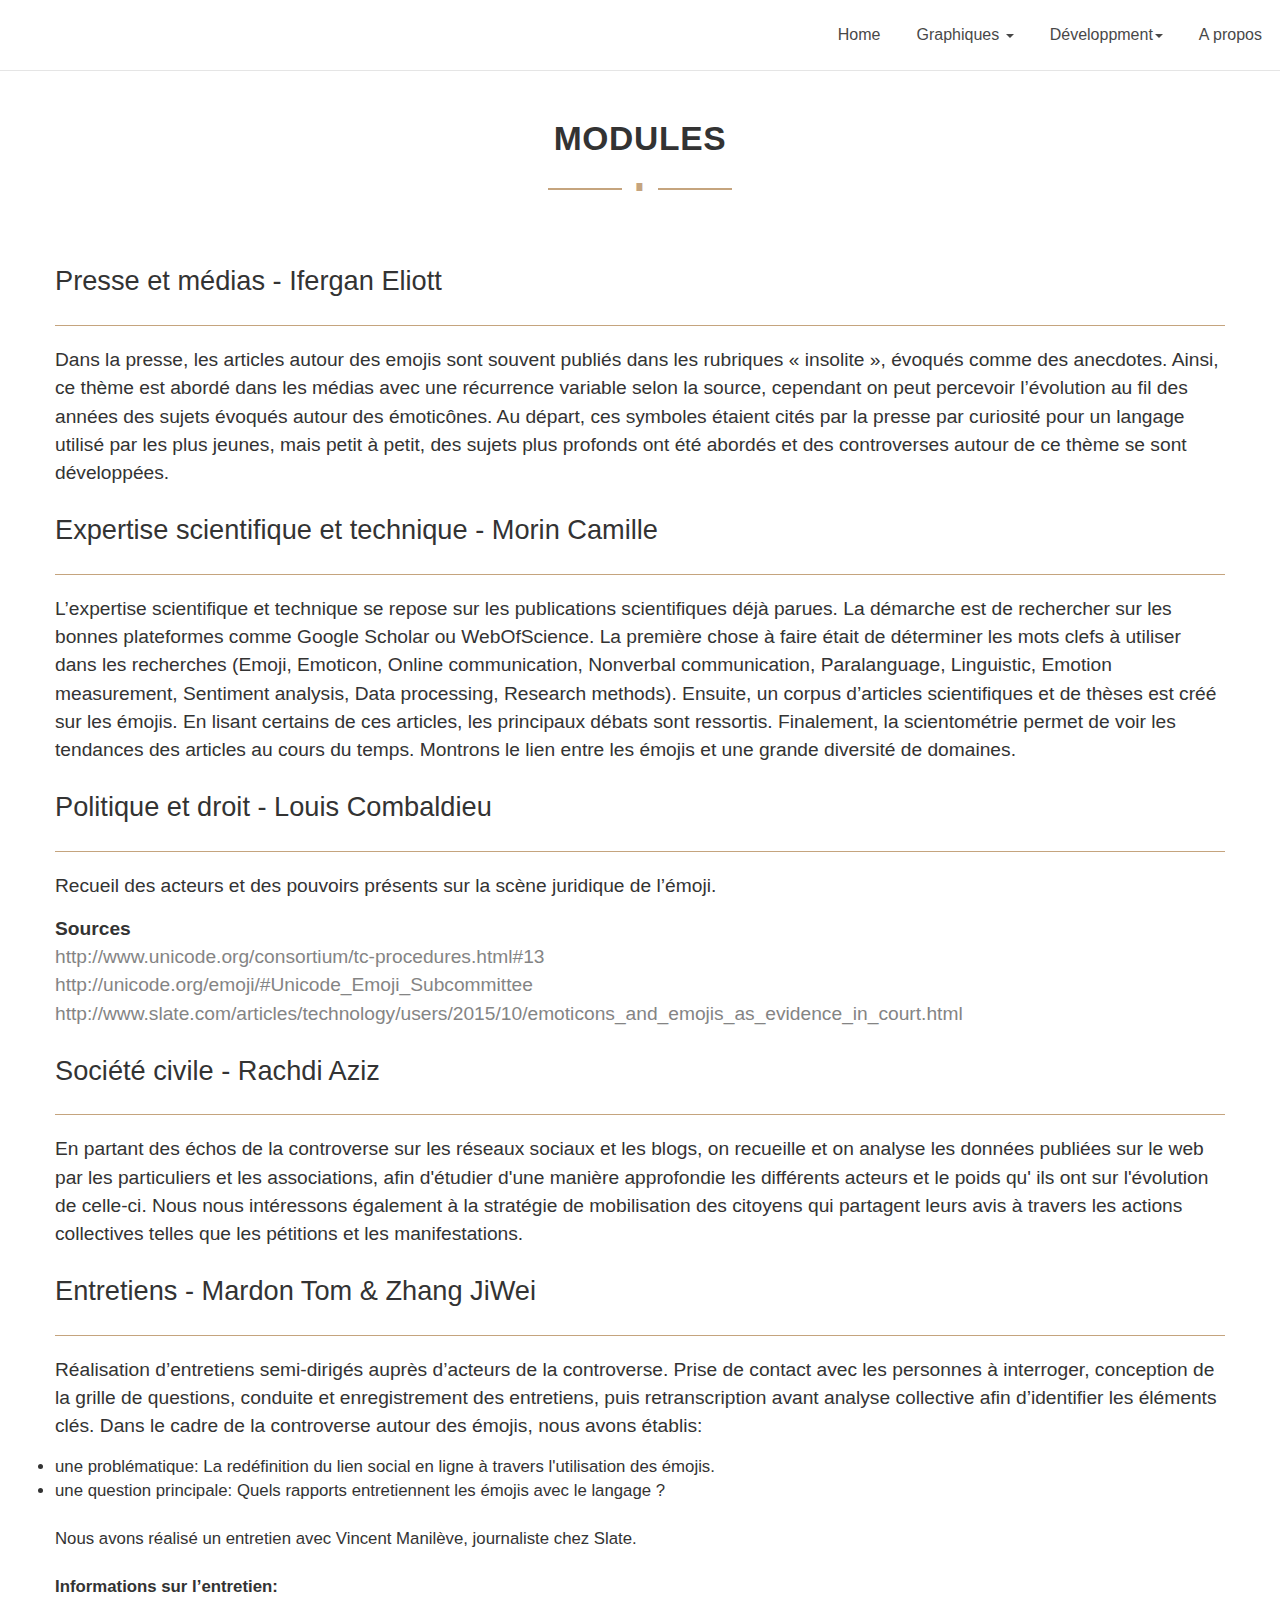
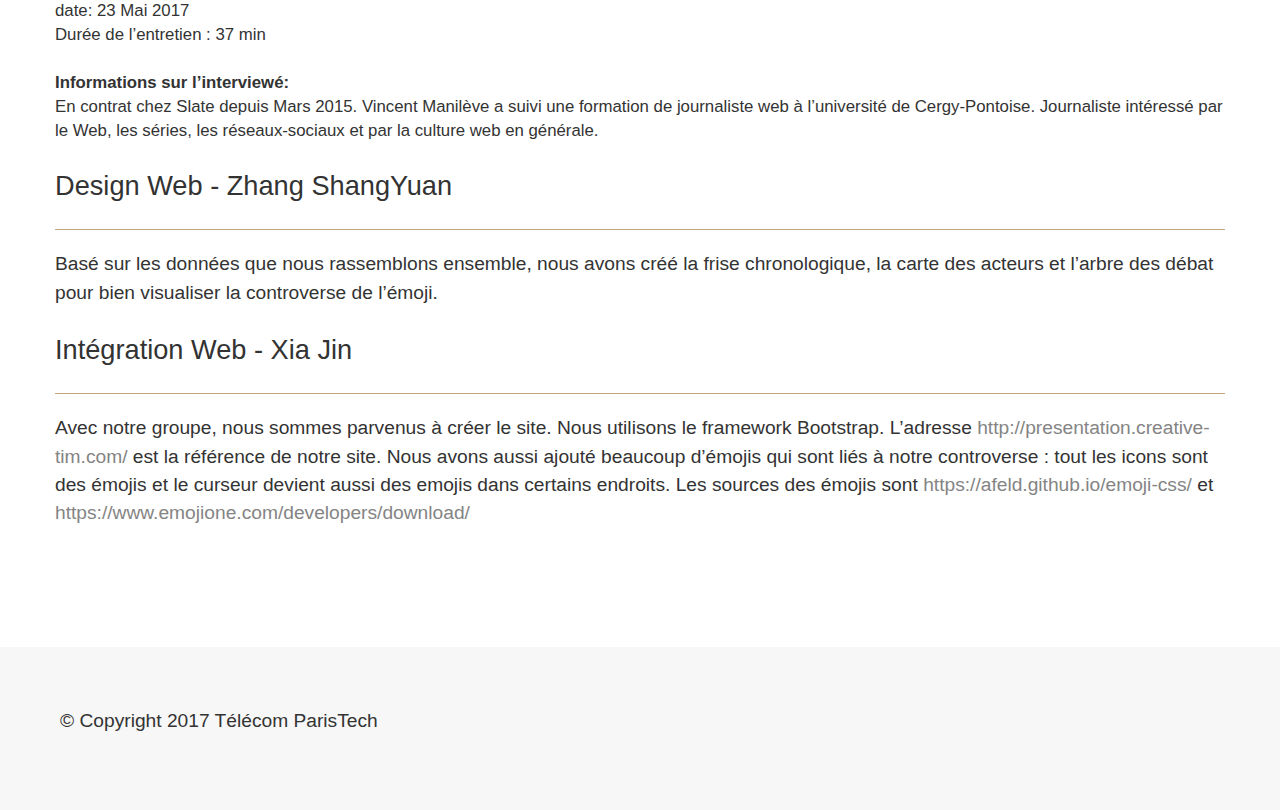
<file: Web/www/propos.html>
<!DOCTYPE html>
<html lang="fr">
  <head>
    <meta charset="utf-8">
    <meta http-equiv="X-UA-Compatible" content="IE=edge">
    <meta name="viewport" content="width=device-width, initial-scale=1">
    <!-- The above 3 meta tags *must* come first in the head; any other head content must come *after* these tags -->
    <title>Emoji</title>

    <!-- Bootstrap -->
    <link href="css/bootstrap.min.css" rel="stylesheet">

    <!-- My styles CSS -->
    <link href="css/rubick_pres.css"rel="stylesheet">
    <link href="css/styles.css" rel="stylesheet">

    <!-- emoji font-->
    <link href="https://afeld.github.io/emoji-css/emoji.css" rel="stylesheet">


    <!-- HTML5 shim and Respond.js for IE8 support of HTML5 elements and media queries -->
    <!-- WARNING: Respond.js doesn't work if you view the page via file:// -->
    <!--[if lt IE 9]>
      <script src="https://oss.maxcdn.com/html5shiv/3.7.3/html5shiv.min.js"></script>
      <script src="https://oss.maxcdn.com/respond/1.4.2/respond.min.js"></script>
    <![endif]-->
  </head>

  <body class="no-touch">

    <!-- Navigation -->
    <nav class="navbar navbar-default navbar-fixed-top">
        <div class="container-fluid">
            <!-- Brand and toggle get grouped for better mobile display -->
            <div class="navbar-header page-scroll">
                <a class="navbar-brand" href="index.html">
                  <i class="em em-smile"></i>
                  <i class="em em-jack_o_lantern"></i>
                </a>
            </div>

            <!-- Collect the nav links, forms, and other content for toggling -->
            <div class="collapse navbar-collapse" id="bs-example-navbar-collapse-1">
                <ul class="nav navbar-nav navbar-right">
                  <u1 class="nav navbar-nav">
                    <li><a href="./index.html">Home</a></li>

                    <li class="dropdown">
                      <a href="./graphiques.html" class="dropdown-toggle" data-toggle="dropdown" role="button" aria-haspopup="true" aria-expanded="false">Graphiques <span class="caret"></span></a>
                      <ul class="dropdown-menu">
                        <li><a href="./graphiques.html#arbre-debats">Arbre des débats</a></li>
                        <li><a href="./graphiques.html#frise-chronologique">Frise chronologique</a></li>
                        <li><a href="./graphiques.html#cartographie-des-acteurs">Cartographie des acteurs</a></li>
                      </ul>
                    </li>

                    <li class="dropdown">
                      <a href="#" class="dropdown-toggle" data-toggle="dropdown" role="button" aria-haspopup="true" aria-expanded="false">Développment<span class="caret"></span></a>
                      <ul class="dropdown-menu">
                        <li><a href="./controverse_langage.html">Controverse Langage</a></li>
                        <li><a href="./controverse_norme.html">Controverse Norme</a></li>
                        <li><a href="./controverse_detournement.html">Controverse Détournement</a></li>
                      </ul>
                    </li>
                    <!--End of dropdown-->
                    <li><a href="./propos.html">A propos</a></li>
                  </u1>
                </ul>
            </div>
            <!-- /.navbar-collapse -->
        </div>
        <!-- /.container -->
    </nav>
    <!--End of nav-->

    <div class="wrapper">

      <div class="section">
        <div class="text-area">
          <div class="container">
              <div class="row">
                  <div class="title" >
                      <h2>Modules</h2>
                      <div class="separator-container">
                          <div class="separator line-separator">∎</div>
                      </div>
                    </br>
                  </div>


                      <h3 align="left" id = "presse">Presse et médias <i class="em em-newspaper"></i> - Ifergan Eliott</h3>
                      <hr>
                      <p>
                        Dans la presse, les articles autour des emojis sont souvent publiés dans les rubriques « insolite », évoqués comme des anecdotes. Ainsi, ce thème est abordé dans les médias avec une récurrence variable selon la source, cependant on peut percevoir l’évolution au fil des années des sujets évoqués autour des émoticônes. Au départ, ces symboles étaient cités par la presse par curiosité pour un langage utilisé par les plus jeunes, mais petit à petit, des sujets plus profonds ont été abordés et des controverses autour de ce thème se sont développées.
                      </p>
                      <h3 align="left" id = "expertise">Expertise scientifique et technique <i class="em em-school"></i> - Morin Camille</h3>
                      <hr>
                      <p>
                        L’expertise scientifique et technique se repose sur les publications scientifiques déjà parues. La démarche est de rechercher sur les bonnes plateformes comme Google Scholar ou WebOfScience. La première chose à faire était de déterminer les mots clefs à utiliser dans les recherches (Emoji, Emoticon, Online communication, Nonverbal communication, Paralanguage, Linguistic, Emotion measurement, Sentiment analysis, Data processing, Research methods). Ensuite, un corpus d’articles scientifiques et de thèses est créé sur les émojis. En lisant certains de ces articles, les principaux débats sont ressortis. Finalement, la scientométrie permet de voir les tendances des articles au cours du temps. Montrons le lien entre les émojis et une grande diversité de domaines.
                      </p>
                      <h3 align="left" id = "politique">Politique et droit <i class="em em-notebook_with_decorative_cover"></i> - Louis Combaldieu</h3>
                      <hr>
                      <p align="left">
                        Recueil des acteurs et des pouvoirs présents sur la scène juridique de l’émoji.
                      </p>
                      <p>
                        <b>Sources</b>
                      </br>
                        <a href="http://www.unicode.org/consortium/tc-procedures.html#13">http://www.unicode.org/consortium/tc-procedures.html#13</a>
                      </br>
                        <a href="http://unicode.org/emoji/#Unicode_Emoji_Subcommittee">http://unicode.org/emoji/#Unicode_Emoji_Subcommittee</a>
                      </br>
                        <a href="http://www.slate.com/articles/technology/users/2015/10/emoticons_and_emojis_as_evidence_in_court.html">http://www.slate.com/articles/technology/users/2015/10/emoticons_and_emojis_as_evidence_in_court.html</a>
                      </p>

                      <h3 align="left" id = "societe">Société civile <i class="em em-busts_in_silhouette"></i> - Rachdi Aziz</h3>
                      <hr>
                      <p>
                        En partant des échos de la controverse sur les réseaux sociaux et les blogs, on recueille et on analyse les données publiées sur le web par les particuliers et les associations, afin d'étudier d'une manière approfondie les différents acteurs et le poids qu' ils ont sur l'évolution de celle-ci. Nous nous intéressons également à la stratégie de mobilisation des citoyens qui partagent leurs avis à travers les actions collectives  telles que les pétitions et les manifestations.
                      </p>

                      <h3 align="left" id = "entretiens">Entretiens <i class="em em-pencil"></i> - Mardon Tom & Zhang JiWei</h3>
                      <hr>
                      <p align="left">
                        Réalisation d’entretiens semi-dirigés auprès d’acteurs de la controverse. Prise de contact avec les personnes à interroger, conception de la grille de questions, conduite et enregistrement des entretiens, puis retranscription avant analyse collective afin d’identifier les éléments clés. Dans le cadre de la controverse autour des émojis, nous avons établis:
                      </br>

                      <li> une problématique: La redéfinition du lien social en ligne à travers l'utilisation des émojis.</li>
                      <li> une question principale: Quels rapports entretiennent les émojis avec le langage ?</li>

                      </br>
                        Nous avons réalisé un entretien avec Vincent Manilève, journaliste chez Slate.
                      </br>
                    </br>
                      <b id="informations">Informations sur l’entretien:</b>
                    </br>
                      date: 23 Mai 2017
                      </br>
                      Durée de l’entretien : 37 min
                      </br>
                    </br>
                      <b>Informations sur l’interviewé:</b>
                      </br>
                      En contrat chez Slate depuis Mars 2015. Vincent Manilève a suivi une formation de journaliste web à l’université de Cergy-Pontoise.
                      Journaliste intéressé par le Web, les séries, les réseaux-sociaux et par la culture web en générale.


                      </p>

                      <h3 align="left" id = "design">Design Web <i class="em em-art"></i> - Zhang ShangYuan</h3>
                      <hr>
                      <p align="left">
                        Basé sur les données que nous rassemblons ensemble, nous avons créé la frise chronologique, la carte des acteurs et l’arbre des débat pour bien visualiser la controverse de l’émoji.
                      </p>

                      <h3 align="left" id = "integration">Intégration Web <i class="em em-octocat"></i> - Xia Jin</h3>
                      <hr>
                      <p align="left">
                      Avec notre groupe, nous sommes parvenus à créer le site. Nous utilisons le framework Bootstrap. L’adresse <a href="http://presentation.creative-tim.com/">http://presentation.creative-tim.com/</a> est la référence de notre site. Nous avons aussi ajouté beaucoup d’émojis qui sont liés à notre controverse : tout les icons sont des émojis et le curseur devient aussi des emojis dans certains endroits. Les sources des émojis sont <a href="https://afeld.github.io/emoji-css/"> https://afeld.github.io/emoji-css/ </a> et <a href="https://www.emojione.com/developers/download/"> https://www.emojione.com/developers/download/ </a>
                      </p>
              </div>
            </div>
          </div>
        </div>


      </div>

    <footer>
      <nav>
            <p> © Copyright 2017 Télécom ParisTech </p>
      </nav>
    </footer>

    <!-- jQuery (necessary for Bootstrap's JavaScript plugins) -->
    <script src="https://ajax.googleapis.com/ajax/libs/jquery/1.12.4/jquery.min.js"></script>
    <!-- Include all compiled plugins (below), or include individual files as needed -->
    <script src="js/bootstrap.min.js"></script>

    <script src="js/rubick_pres.js"></script>

    <!--   file for adding vertical points where we activate the elements animation   -->
    <script type="text/javascript" src="js/jquery.waypoints.min.js"></script>

  </body>
</html>
</file>
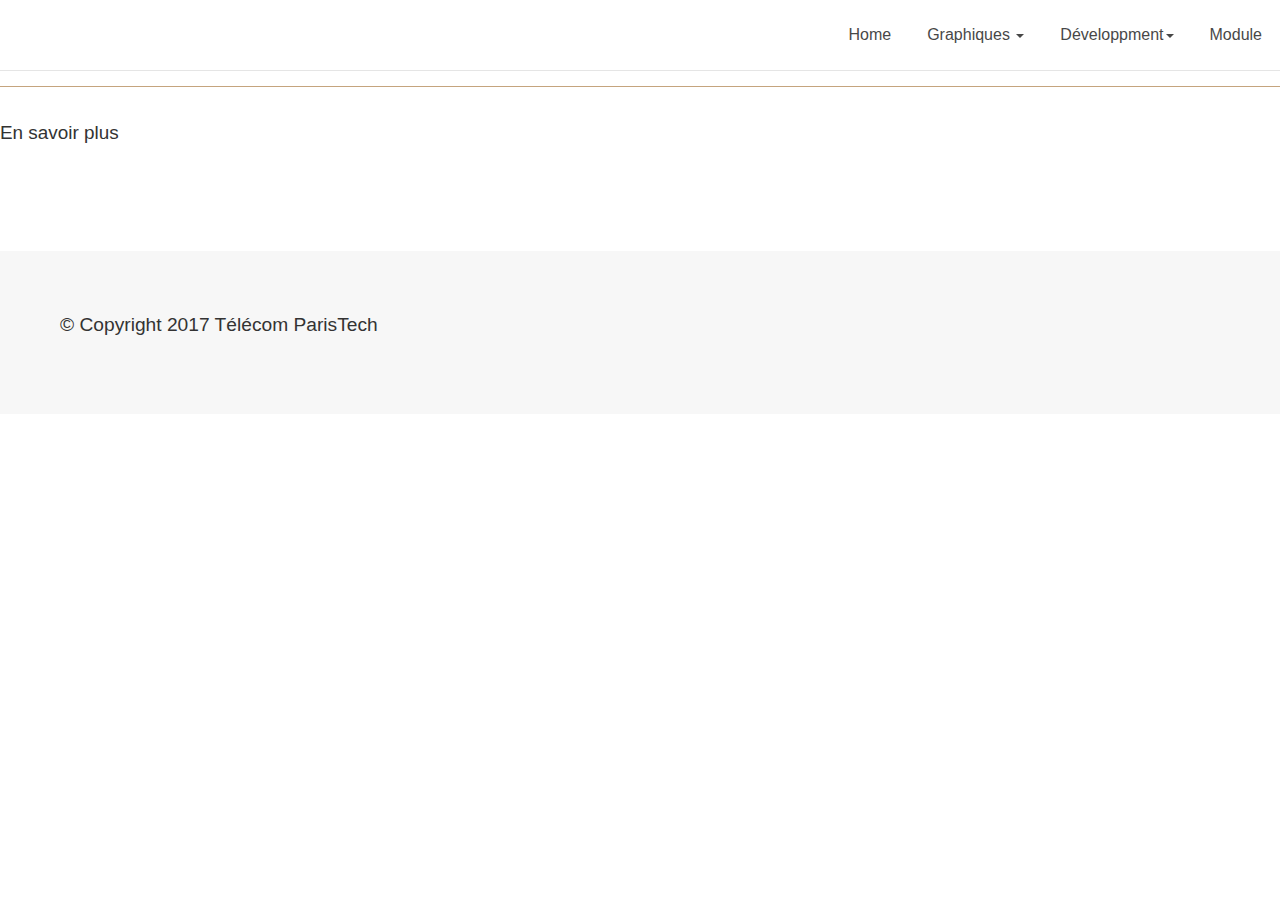
<file: Web/www/template.html>
<!DOCTYPE html>
<html lang="fr">
  <head>
    <meta charset="utf-8">
    <meta http-equiv="X-UA-Compatible" content="IE=edge">
    <meta name="viewport" content="width=device-width, initial-scale=1">
    <!-- The above 3 meta tags *must* come first in the head; any other head content must come *after* these tags -->
    <title>Emoji</title>

    <!-- Bootstrap -->
    <link href="css/bootstrap.min.css" rel="stylesheet">

    <!-- My styles CSS -->
    <link href="css/rubick_pres.css"rel="stylesheet">
    <link href="css/styles.css" rel="stylesheet">

    <!-- emoji font-->
    <link href="https://afeld.github.io/emoji-css/emoji.css" rel="stylesheet">


    <!-- HTML5 shim and Respond.js for IE8 support of HTML5 elements and media queries -->
    <!-- WARNING: Respond.js doesn't work if you view the page via file:// -->
    <!--[if lt IE 9]>
      <script src="https://oss.maxcdn.com/html5shiv/3.7.3/html5shiv.min.js"></script>
      <script src="https://oss.maxcdn.com/respond/1.4.2/respond.min.js"></script>
    <![endif]-->
  </head>

  <body class="no-touch">

    <!-- Navigation -->
    <nav class="navbar navbar-default navbar-fixed-top">
        <div class="container-fluid">
            <!-- Brand and toggle get grouped for better mobile display -->
            <div class="navbar-header page-scroll">
                <a class="navbar-brand" href="index.html">
                  <i class="em em-smile"></i>
                  <i class="em em-jack_o_lantern"></i>
                </a>
            </div>

            <!-- Collect the nav links, forms, and other content for toggling -->
            <div class="collapse navbar-collapse" id="bs-example-navbar-collapse-1">
                <ul class="nav navbar-nav navbar-right">
                  <u1 class="nav navbar-nav">
                    <li><a href="./index.html">Home</a></li>

                    <li class="dropdown">
                      <a href="./graphiques.html" class="dropdown-toggle" data-toggle="dropdown" role="button" aria-haspopup="true" aria-expanded="false">Graphiques <span class="caret"></span></a>
                      <ul class="dropdown-menu">
                        <li><a href="./graphiques.html#arbre-debats">Arbre des débats</a></li>
                        <li><a href="./graphiques.html#frise-chronologique">Frise chronologique</a></li>
                        <li><a href="./graphiques.html#cartographie-des-acteurs">Cartographie des acteurs</a></li>
                      </ul>
                    </li>

                    <li class="dropdown">
                      <a href="#" class="dropdown-toggle" data-toggle="dropdown" role="button" aria-haspopup="true" aria-expanded="false">Développment<span class="caret"></span></a>
                      <ul class="dropdown-menu">
                        <li><a href="./controverse_langage.html">Controverse Langage</a></li>
                        <li><a href="./controverse_norme.html">Controverse Norme</a></li>
                        <li><a href="./controverse_detournement.html">Controverse Détournement</a></li>
                      </ul>
                    </li>
                    <!--End of dropdown-->
                    <li><a href="./module.html">Module</a></li>
                  </u1>
                </ul>
            </div>
            <!-- /.navbar-collapse -->
        </div>
        <!-- /.container -->
    </nav>
    <!--End of nav-->
    <a href="./propos.html#societe">
      <h3 align="left">Société civile<i class="em em-busts_in_silhouette"></i></h3>
    </a>
    <hr>
    <p align="left">
      <h4>En savoir plus</h4>

    </br>

    </br>


    </br>

    </p>

    <footer>
      <nav>
            <p> © Copyright 2017 Télécom ParisTech </p>
      </nav>
    </footer>

    <!-- jQuery (necessary for Bootstrap's JavaScript plugins) -->
    <script src="https://ajax.googleapis.com/ajax/libs/jquery/1.12.4/jquery.min.js"></script>
    <!-- Include all compiled plugins (below), or include individual files as needed -->
    <script src="js/bootstrap.min.js"></script>

    <script src="js/rubick_pres.js"></script>

    <!--   file for adding vertical points where we activate the elements animation   -->
    <script type="text/javascript" src="js/jquery.waypoints.min.js"></script>

  </body>
</html>
</file>
<file: Web/www/css/rubick_pres.css>
/*      light colors         */
/*           Font Smoothing      */
h1, .h1, h2, .h2, h3, .h3, h4, .h4, h5, .h5, h6, .h6, p, .navbar, .brand, .btn-simple, a, .td-name, td {
  -moz-osx-font-smoothing: grayscale;
  -webkit-font-smoothing: antialiased;
  font-family: "Helvetica Neue","Open Sans",Arial,sans-serif;
}

h1, .h1, h2, .h2, h3, .h3, h4, .h4 {
  font-weight: 400;
  margin: 30px 0 15px;
}

h1 small, h2 small, h3 small, h1 .small, h2 .small, h3 .small {
  font-size: 60%;
}

a:hover, a:focus {
  text-decoration: none;
}

a:focus, a:active,
button::-moz-focus-inner,
input[type="reset"]::-moz-focus-inner,
input[type="button"]::-moz-focus-inner,
input[type="submit"]::-moz-focus-inner,
select::-moz-focus-inner,
input[type="file"] > input[type="button"]::-moz-focus-inner {
  outline: 0;
}

.ui-slider-handle:focus,
.navbar-toggle {
  outline: 0 !important;
}

/*           Animations              */
.form-control,
.input-group-addon,
.tagsinput,
.navbar,
.navbar .alert {
  -webkit-transition: all 300ms linear;
  -moz-transition: all 300ms linear;
  -o-transition: all 300ms linear;
  -ms-transition: all 300ms linear;
  transition: all 300ms linear;
}

.tagsinput .tag,
.tagsinput-remove-link,
.filter,
.btn-hover,
[data-toggle="collapse"] i,
body > .navbar-collapse a {
  -webkit-transition: all 150ms linear;
  -moz-transition: all 150ms linear;
  -o-transition: all 150ms linear;
  -ms-transition: all 150ms linear;
  transition: all 150ms linear;
}

.btn-morphing .fa,
.btn-morphing .circle,
.gsdk-collapse {
  -webkit-transition: all 370ms linear;
  -moz-transition: all 370ms linear;
  -o-transition: all 370ms linear;
  -ms-transition: all 370ms linear;
  transition: all 370ms linear;
}

.fa {
  width: 18px;
  text-align: center;
}

.margin-top {
  margin-top: 50px;
}

.better-browser {
  max-width: 700px;
  margin: 200px auto;
  text-align: center;
}

.better-browser div {
  margin-bottom: 10px;
}

.btn {
  border-width: 2px;
  background-color: transparent;
  font-weight: 400;
  opacity: 0.8;
  filter: alpha(opacity=80);
  padding: 8px 16px;
  border-color: #888888;
  color: #888888;
}
.btn:hover, .btn:focus, .btn:active, .btn.active, .open > .btn.dropdown-toggle {
  background-color: transparent;
  color: #777777;
  border-color: #777777;
}
.btn:disabled, .btn[disabled], .btn.disabled {
  background-color: transparent;
  border-color: #888888;
}
.btn.btn-fill {
  color: #FFFFFF;
  background-color: #888888;
  opacity: 1;
  filter: alpha(opacity=100);
}
.btn.btn-fill:hover, .btn.btn-fill:focus, .btn.btn-fill:active, .btn.btn-fill.active, .open > .btn.btn-fill.dropdown-toggle {
  background-color: #777777;
  color: #FFFFFF;
}
.btn.btn-fill .caret {
  border-top-color: #FFFFFF;
}
.btn .caret {
  border-top-color: #888888;
}
.btn:hover, .btn:focus {
  opacity: 1;
  filter: alpha(opacity=100);
  outline: 0 !important;
}
.btn:active, .btn.active, .open > .btn.dropdown-toggle {
  -webkit-box-shadow: none;
  box-shadow: none;
  outline: 0 !important;
}
.btn.btn-icon {
  padding: 8px;
}

.btn-neutral {
  border-color: #FFFFFF;
  color: #FFFFFF;
}
.btn-neutral:hover, .btn-neutral:focus, .btn-neutral:active, .btn-neutral.active, .open > .btn-neutral.dropdown-toggle {
  background-color: transparent;
  color: #FFFFFF;
  border-color: #FFFFFF;
}
.btn-neutral:disabled, .btn-neutral[disabled], .btn-neutral.disabled {
  background-color: transparent;
  border-color: #FFFFFF;
}
.btn-neutral.btn-fill {
  color: #FFFFFF;
  background-color: #FFFFFF;
  opacity: 1;
  filter: alpha(opacity=100);
}
.btn-neutral.btn-fill:hover, .btn-neutral.btn-fill:focus, .btn-neutral.btn-fill:active, .btn-neutral.btn-fill.active, .open > .btn-neutral.btn-fill.dropdown-toggle {
  background-color: #FFFFFF;
  color: #FFFFFF;
}
.btn-neutral.btn-fill .caret {
  border-top-color: #FFFFFF;
}
.btn-neutral .caret {
  border-top-color: #FFFFFF;
}
.btn-neutral:active, .btn-neutral.active, .open > .btn-neutral.dropdown-toggle {
  background-color: #FFFFFF;
  color: #888888;
}
.btn-neutral.btn-fill, .btn-neutral.btn-fill:hover, .btn-neutral.btn-fill:focus {
  color: #888888;
}
.btn-neutral.btn-simple:active, .btn-neutral.btn-simple.active {
  background-color: transparent;
}

.btn:disabled, .btn[disabled], .btn.disabled {
  opacity: 0.5;
  filter: alpha(opacity=50);
}

.btn-round {
  border-width: 1px;
  border-radius: 30px !important;
  padding: 9px 18px;
}
.btn-round.btn-icon {
  padding: 9px;
}

.btn-simple {
  border: 0;
  font-size: 16px;
  padding: 8px 16px;
}
.btn-simple.btn-icon {
  padding: 8px;
}

.btn-lg {
  font-size: 18px;
  border-radius: 6px;
  padding: 14px 30px;
  font-weight: 400;
}
.btn-lg.btn-round {
  padding: 15px 30px;
}
.btn-lg.btn-simple {
  padding: 16px 30px;
}

.form-control::-moz-placeholder {
  color: #DDDDDD;
  opacity: 1;
  filter: alpha(opacity=100);
}

.form-control:-moz-placeholder {
  color: #DDDDDD;
  opacity: 1;
  filter: alpha(opacity=100);
}

.form-control::-webkit-input-placeholder {
  color: #DDDDDD;
  opacity: 1;
  filter: alpha(opacity=100);
}

.form-control:-ms-input-placeholder {
  color: #DDDDDD;
  opacity: 1;
  filter: alpha(opacity=100);
}

.form-control {
  background-color: #FFFFFF;
  border: 1px solid #DDDDDD;
  border-radius: 4px;
  color: #444444;
  padding: 8px 10px;
  height: 40px;
  -webkit-box-shadow: none;
  box-shadow: none;
}
.form-control:focus {
  background-color: #FFFFFF;
  border: 1px solid #777777;
  -webkit-box-shadow: none;
  box-shadow: none;
  outline: 0 !important;
}
.has-success .form-control, .has-error .form-control, .has-success .form-control:focus, .has-error .form-control:focus {
  border-color: #E3E3E3;
  -webkit-box-shadow: none;
  box-shadow: none;
}
.has-success .form-control {
  color: #05AE0E;
}
.has-success .form-control:focus {
  border-color: #05AE0E;
}
.has-error .form-control {
  color: #FF3B30;
}
.has-error .form-control:focus {
  border-color: #FF3B30;
}
.form-control + .form-control-feedback {
  border-radius: 6px;
  font-size: 14px;
  margin-top: -7px;
  position: absolute;
  right: 10px;
  top: 50%;
  vertical-align: middle;
}
.open .form-control {
  border-radius: 4px 4px 0 0;
  border-bottom-color: transparent;
}

.input-lg {
  height: 55px;
  padding: 14px 30px;
}

.has-error .form-control-feedback {
  color: #FF3B30;
}

.has-success .form-control-feedback {
  color: #05AE0E;
}

.input-group-addon {
  background-color: #FFFFFF;
  border: 1px solid #E3E3E3;
  border-radius: 4px;
}
.has-success .input-group-addon, .has-error .input-group-addon {
  background-color: #FFFFFF;
  border: 1px solid #E3E3E3;
}
.has-error .form-control:focus + .input-group-addon {
  border-color: #FF3B30;
  color: #FF3B30;
}
.has-success .form-control:focus + .input-group-addon {
  border-color: #05AE0E;
  color: #05AE0E;
}
.form-control:focus + .input-group-addon, .form-control:focus ~ .input-group-addon {
  background-color: #FFFFFF;
  border-color: #777777;
}

.input-group .form-control:first-child, .input-group-addon:first-child, .input-group-btn:first-child > .btn, .input-group-btn:first-child > .dropdown-toggle, .input-group-btn:last-child > .btn:not(:last-child):not(.dropdown-toggle) {
  border-right: 0 none;
}

.input-group .form-control:last-child, .input-group-addon:last-child, .input-group-btn:last-child > .btn, .input-group-btn:last-child > .dropdown-toggle, .input-group-btn:first-child > .btn:not(:first-child) {
  border-left: 0 none;
}

.form-control[disabled], .form-control[readonly], fieldset[disabled] .form-control {
  background-color: #E3E3E3;
  color: #888888;
  cursor: not-allowed;
}

.section {
  padding: 30px 0;
  position: relative;
  background-color: #FFFFFF;
}

.section-gray {
  background-color: #EEEEEE;
}

.section-white {
  background-color: #FFFFFF;
}

.nav > li > a:hover,
.nav > li > a:focus {
  background-color: transparent;
}
.nav > .social-links > a {
  display: inline-block;
}

.navbar {
  border: 0;
  font-size: 16px;
}
.navbar .navbar-brand {
  font-weight: 600;
  margin: 5px 0px;
  padding: 20px 15px;
  font-size: 20px;
  font-family: "Slim-Joe";
  letter-spacing: 0;
}
.navbar .navbar-nav > li > a {
  padding: 10px 15px;
  margin: 15px 3px;
}
.navbar .navbar-nav > .social-links > a {
  padding: 10px 5px;
}
.navbar .navbar-nav.navbar-uppercase > li > a {
  text-transform: uppercase;
  font-size: 13px;
  letter-spacing: 1px;
  font-weight: 600;
}
.navbar .navbar-nav > li > a.btn {
  margin: 15px 3px;
  padding: 8px 16px;
}
.navbar .navbar-nav > li > a.btn-round {
  margin: 16px 3px;
}
.navbar .navbar-nav > li > a [class^="fa"] {
  font-size: 18px;
  position: relative;
  top: 1px;
}
.navbar .btn {
  margin: 15px 3px;
  font-size: 14px;
}
.navbar .btn-simple {
  font-size: 16px;
}

.navbar-nav > li > .dropdown-menu {
  border-radius: 10px;
  margin-top: -5px;
}

.navbar-default {
  background-color: white;
  border-bottom: 1px solid rgba(0, 0, 0, 0.1);
}
.navbar-default .navbar-nav > li > a:not(.btn) {
  color: #343434;
}
.navbar-default .navbar-nav > .active > a,
.navbar-default .navbar-nav > .active > a:not(.btn):hover,
.navbar-default .navbar-nav > .active > a:not(.btn):focus,
.navbar-default .navbar-nav > li > a:not(.btn):hover,
.navbar-default .navbar-nav > li > a:not(.btn):focus {
  background-color: transparent;
  border-radius: 3px;
  color: #c5a47e;
  opacity: 1;
  filter: alpha(opacity=100);
}
.navbar-default .navbar-nav > .dropdown > a:hover .caret,
.navbar-default .navbar-nav > .dropdown > a:focus .caret {
  border-bottom-color: #c5a47e;
  border-top-color: #c5a47e;
}
.navbar-default .navbar-nav > .open > a,
.navbar-default .navbar-nav > .open > a:hover,
.navbar-default .navbar-nav > .open > a:focus {
  background-color: transparent;
  color: #c5a47e;
}
.navbar-default .navbar-nav .navbar-toggle:hover, .navbar-default .navbar-nav .navbar-toggle:focus {
  background-color: transparent;
}
.navbar-default .navbar-brand {
  color: #343434;
}
.navbar-default:not(.navbar-transparent) .btn-default:hover {
  color: #c5a47e;
  border-color: #c5a47e;
}
.navbar-default:not(.navbar-transparent) .btn-neutral, .navbar-default:not(.navbar-transparent) .btn-neutral:hover, .navbar-default:not(.navbar-transparent) .btn-neutral:active {
  color: #777777;
}
.navbar-default .navbar-toggle:hover,
.navbar-default .navbar-toggle:focus {
  background-color: transparent;
}

.navbar-transparent .navbar-brand, [class*="navbar-ct"] .navbar-brand {
  color: #FFFFFF;
  opacity: 1;
  filter: alpha(opacity=100);
}
.navbar-transparent .navbar-brand:focus, .navbar-transparent .navbar-brand:hover, [class*="navbar-ct"] .navbar-brand:focus, [class*="navbar-ct"] .navbar-brand:hover {
  background-color: transparent;
  opacity: 1;
  filter: alpha(opacity=100);
  color: #FFFFFF;
}
.navbar-transparent .navbar-nav > li > a:not(.btn), [class*="navbar-ct"] .navbar-nav > li > a:not(.btn) {
  color: #FFFFFF;
  border-color: #FFFFFF;
  opacity: 1;
  filter: alpha(opacity=100);
}
.navbar-transparent .navbar-nav > .active > a:not(.btn),
.navbar-transparent .navbar-nav > .active > a:hover:not(.btn),
.navbar-transparent .navbar-nav > .active > a:focus:not(.btn),
.navbar-transparent .navbar-nav > li > a:hover:not(.btn),
.navbar-transparent .navbar-nav > li > a:focus:not(.btn), [class*="navbar-ct"] .navbar-nav > .active > a:not(.btn),
[class*="navbar-ct"] .navbar-nav > .active > a:hover:not(.btn),
[class*="navbar-ct"] .navbar-nav > .active > a:focus:not(.btn),
[class*="navbar-ct"] .navbar-nav > li > a:hover:not(.btn),
[class*="navbar-ct"] .navbar-nav > li > a:focus:not(.btn) {
  background-color: transparent;
  border-radius: 3px;
  color: #c5a47e;
  opacity: 1;
  filter: alpha(opacity=100);
}
.navbar-transparent .navbar-nav .nav > li > a.btn:hover, [class*="navbar-ct"] .navbar-nav .nav > li > a.btn:hover {
  background-color: transparent;
}
.navbar-transparent .navbar-nav > .dropdown > a .caret,
.navbar-transparent .navbar-nav > .dropdown > a:hover .caret,
.navbar-transparent .navbar-nav > .dropdown > a:focus .caret, [class*="navbar-ct"] .navbar-nav > .dropdown > a .caret,
[class*="navbar-ct"] .navbar-nav > .dropdown > a:hover .caret,
[class*="navbar-ct"] .navbar-nav > .dropdown > a:focus .caret {
  border-bottom-color: #FFFFFF;
  border-top-color: #FFFFFF;
}
.navbar-transparent .navbar-nav > .open > a,
.navbar-transparent .navbar-nav > .open > a:hover,
.navbar-transparent .navbar-nav > .open > a:focus, [class*="navbar-ct"] .navbar-nav > .open > a,
[class*="navbar-ct"] .navbar-nav > .open > a:hover,
[class*="navbar-ct"] .navbar-nav > .open > a:focus {
  background-color: transparent;
  color: #FFFFFF;
  opacity: 1;
  filter: alpha(opacity=100);
}
.navbar-transparent .btn-default, [class*="navbar-ct"] .btn-default {
  color: #FFFFFF;
  border-color: #FFFFFF;
}
.navbar-transparent .btn-default.btn-fill, [class*="navbar-ct"] .btn-default.btn-fill {
  color: #777777;
  background-color: #FFFFFF;
  opacity: 1;
  filter: alpha(opacity=100);
}
.navbar-transparent .btn-default.btn-fill:hover,
.navbar-transparent .btn-default.btn-fill:focus,
.navbar-transparent .btn-default.btn-fill:active,
.navbar-transparent .btn-default.btn-fill.active,
.navbar-transparent .open .dropdown-toggle.btn-fill.btn-default, [class*="navbar-ct"] .btn-default.btn-fill:hover,
[class*="navbar-ct"] .btn-default.btn-fill:focus,
[class*="navbar-ct"] .btn-default.btn-fill:active,
[class*="navbar-ct"] .btn-default.btn-fill.active,
[class*="navbar-ct"] .open .dropdown-toggle.btn-fill.btn-default {
  border-color: #FFFFFF;
  opacity: 1;
  filter: alpha(opacity=100);
}

.navbar-transparent .dropdown-menu .divider {
  background-color: rgba(255, 255, 255, 0.2);
}

.nav-open .nav .caret {
  border-bottom-color: #FFFFFF;
  border-top-color: #FFFFFF;
}

.navbar-ct-blue {
  background-color: rgba(52, 172, 220, 0.98);
}

.navbar-ct-azure {
  background-color: rgba(91, 202, 255, 0.98);
}

.navbar-ct-green {
  background-color: rgba(76, 217, 100, 0.98);
}

.navbar-ct-orange {
  background-color: rgba(255, 149, 0, 0.98);
}

.navbar-ct-red {
  background-color: rgba(255, 76, 64, 0.98);
}

.navbar-transparent {
  padding-top: 15px;
  background-color: transparent;
  border-bottom: 1px solid transparent;
}

.navbar-toggle {
  margin-top: 19px;
  margin-bottom: 19px;
  border: 0;
}
.navbar-toggle .icon-bar {
  background-color: #FFFFFF;
}
.navbar-toggle .navbar-collapse,
.navbar-toggle .navbar-form {
  border-color: transparent;
}
.navbar-toggle.navbar-default .navbar-toggle:hover, .navbar-toggle.navbar-default .navbar-toggle:focus {
  background-color: transparent;
}

.navbar.navbar-fixed-top {
  transition: all .5s .1s;
}

.footer {
  background-color: #FFFFFF;
  line-height: 20px;
  border-top: 1px solid #DDDDDD;
}
.footer nav > ul {
  list-style: none;
  margin: 0;
  padding: 0;
  font-weight: normal;
}
.footer nav > ul a:not(.btn) {
  color: #777777;
  display: block;
  margin-bottom: 3px;
}
.footer nav > ul a:not(.btn):hover, .footer nav > ul a:not(.btn):focus {
  color: #777777;
}
.footer .social-area {
  padding: 15px 0;
}
.footer .social-area h5 {
  padding-bottom: 15px;
}
.footer .social-area > a:not(.btn) {
  color: #777777;
  display: inline-block;
  vertical-align: top;
  padding: 10px 5px;
  font-size: 20px;
  font-weight: normal;
  line-height: 20px;
  text-align: center;
}
.footer .social-area > a:not(.btn):hover, .footer .social-area > a:not(.btn):focus {
  color: #777777;
}
.footer .copyright {
  color: #777777;
  padding: 10px 15px;
  margin: 15px 3px;
  line-height: 20px;
  text-align: center;
}
.footer hr {
  border-color: #DDDDDD;
}
.footer .title {
  color: #777777;
}

.footer:not(.footer-big) nav > ul {
  font-size: 16px;
}
.footer:not(.footer-big) nav > ul li {
  margin-left: 20px;
  float: left;
}
.footer:not(.footer-big) nav > ul a {
  padding: 10px 0px;
  margin: 15px 10px 15px 0px;
}

.footer-color-gray {
  background-color: #F5F5F5;
}

.footer-color-black,
.footer-transparent {
  background-color: rgba(30, 30, 30, 0.97);
  color: #DDDDDD;
}
.footer-color-black nav > ul a,
.footer-transparent nav > ul a {
  color: #FFFFFF;
}
.footer-color-black nav > ul a:hover, .footer-color-black nav > ul a:focus,
.footer-transparent nav > ul a:hover,
.footer-transparent nav > ul a:focus {
  color: #777777;
}
.footer-color-black .social-area > a:not(.btn),
.footer-transparent .social-area > a:not(.btn) {
  color: #FFFFFF;
}
.footer-color-black .social-area > a:not(.btn):hover, .footer-color-black .social-area > a:not(.btn):focus,
.footer-transparent .social-area > a:not(.btn):hover,
.footer-transparent .social-area > a:not(.btn):focus {
  color: #777777;
}
.footer-color-black .btn-social,
.footer-transparent .btn-social {
  color: #FFFFFF;
}
.footer-color-black hr,
.footer-transparent hr {
  border-color: #444444;
}
.footer-color-black .title,
.footer-transparent .title {
  color: #DDDDDD;
}

.footer-transparent {
  background-attachment: fixed;
  background-size: cover;
  position: relative;
}
.footer-transparent .container {
  z-index: 2;
  position: relative;
}
.footer-transparent::after {
  top: 0;
  left: 0;
  height: 100%;
  width: 100%;
  position: absolute;
  background-color: rgba(17, 17, 17, 0.8);
  display: block;
  content: "";
  z-index: 1;
}

.footer-big {
  padding-top: 30px;
}
.footer-big hr {
  margin-bottom: 10px;
  margin-top: 10px;
}
.footer-big .container > hr {
  margin-top: 50px;
}
.footer-big .copyright {
  margin: 10px 0px 20px;
}
.footer-big .social-area > * {
  margin: 0 15px;
}
.footer-big nav > ul {
  width: 100%;
  list-style: none;
  margin: 0;
  padding: 0;
  font-weight: normal;
}
.footer-big nav > ul li {
  float: none;
}
.footer-big nav > ul .btn {
  margin-bottom: 5px;
}
.footer-big nav > ul .btn-social.btn-simple {
  padding: 0 0 4px 0;
}
.footer-big .form-group {
  margin-top: 15px;
}
.footer-big .numbers h4 {
  margin: 0 0 10px 0;
}

.social-line {
  padding: 14px 0;
  background-color: #FFFFFF;
}
.social-line .title {
  margin: 0;
  line-height: 40px;
  font-size: 22px;
}
.social-line .btn {
  width: 100%;
}

.social-line-black {
  background-color: rgba(30, 30, 30, 0.97);
  color: #FFFFFF;
}

.btn-social {
  opacity: 0.85;
  padding: 8px 9px;
}
.btn-social .fa {
  font-size: 18px;
  vertical-align: middle;
  display: inline-block;
}
.btn-social.btn-round {
  padding: 9px 10px;
}
.btn-social.btn-simple {
  padding: 9px 5px;
  font-size: 14px;
}
.btn-social.btn-simple .fa {
  font-size: 20px;
  position: relative;
  top: -2px;
  width: 24px;
}

.dropdown-menu {
  visibility: hidden;
  margin: 0;
  padding: 0;
  border-radius: 10px;
  display: block;
  z-index: 9000;
  position: absolute;
  opacity: 0;
  filter: alpha(opacity=0);
  -webkit-box-shadow: 1px 2px 3px rgba(0, 0, 0, 0.125);
  box-shadow: 1px 2px 3px rgba(0, 0, 0, 0.125);
}
.open .dropdown-menu {
  opacity: 1;
  filter: alpha(opacity=100);
  visibility: visible;
}
.select .dropdown-menu {
  border-radius: 0 0 10px 10px;
  -webkit-box-shadow: none;
  box-shadow: none;
  -webkit-transform-origin: 50% -40px;
  -moz-transform-origin: 50% -40px;
  -o-transform-origin: 50% -40px;
  -ms-transform-origin: 50% -40px;
  transform-origin: 50% -40px;
  -webkit-transform: scale(1);
  -moz-transform: scale(1);
  -o-transform: scale(1);
  -ms-transform: scale(1);
  transform: scale(1);
  -webkit-transition: all 150ms linear;
  -moz-transition: all 150ms linear;
  -o-transition: all 150ms linear;
  -ms-transition: all 150ms linear;
  transition: all 150ms linear;
  margin-top: -20px;
}
.select.open .dropdown-menu {
  margin-top: -1px;
}
.dropdown-menu > li > a {
  padding: 8px 16px;
  color: #333333;
}
.dropdown-menu > li > a img {
  margin-top: -3px;
}
.dropdown-menu > li > a:focus {
  outline: 0 !important;
}
.btn-group.select .dropdown-menu {
  min-width: 100%;
}
.dropdown-menu > li:first-child > a {
  border-top-left-radius: 10px;
  border-top-right-radius: 10px;
}
.dropdown-menu > li:last-child > a {
  border-bottom-left-radius: 10px;
  border-bottom-right-radius: 10px;
}
.select .dropdown-menu > li:first-child > a {
  border-radius: 0;
  border-bottom: 0 none;
}
.dropdown-menu > li > a:hover,
.dropdown-menu > li > a:focus {
  background-color: #F5F5F5;
  color: #333333;
  opacity: 1;
  text-decoration: none;
}

.dropdown-with-icons > li > a {
  padding-left: 0px;
  line-height: 28px;
}
.dropdown-with-icons i {
  text-align: center;
  line-height: 28px;
  float: left;
}
.dropdown-with-icons i[class^="pe-"] {
  font-size: 24px;
  width: 46px;
}
.dropdown-with-icons i[class^="fa"] {
  font-size: 14px;
  width: 38px;
}

.carousel-control {
  width: 8%;
}

.carousel-control .icon-prev, .carousel-control .icon-next, .carousel-control .fa, .carousel-control .fa {
  display: inline-block;
  position: absolute;
  top: 50%;
  z-index: 5;
}

.carousel-control .fa {
  font-size: 35px;
}

.carousel-control.left, .carousel-control.right {
  background-image: none;
}

@-webkit-keyframes fadeIn {
  0% {
    opacity: 0;
  }
  100% {
    opacity: 1;
  }
}
@-moz-keyframes fadeIn {
  0% {
    opacity: 0;
  }
  100% {
    opacity: 1;
  }
}
@keyframes fadeIn {
  0% {
    opacity: 0;
  }
  100% {
    opacity: 1;
  }
}
#bodyClick {
  height: 100%;
  width: 100%;
  position: fixed;
  opacity: 0;
  top: 0;
  left: auto;
  right: 300px;
  content: "";
  z-index: 1029;
  overflow-x: hidden;
}

body {
  position: relative;
}

body > .navbar-collapse {
  position: fixed;
  display: block;
  top: 0;
  height: 100%;
  width: 300px;
  right: 0;
  z-index: 1032;
  visibility: visible;
  background-color: #999;
  overflow-y: visible;
  border-top: none;
  text-align: left;
  border-left: 1px solid #e3e3e3;
  padding-right: 0px;
  padding-left: 40px;
  -webkit-transform: translate3d(300px, 0, 0);
  -moz-transform: translate3d(300px, 0, 0);
  -o-transform: translate3d(300px, 0, 0);
  -ms-transform: translate3d(300px, 0, 0);
  transform: translate3d(300px, 0, 0);
  -webkit-transition: all 0.5s cubic-bezier(0.685, 0.0473, 0.346, 1);
  -moz-transition: all 0.5s cubic-bezier(0.685, 0.0473, 0.346, 1);
  -o-transition: all 0.5s cubic-bezier(0.685, 0.0473, 0.346, 1);
  -ms-transition: all 0.5s cubic-bezier(0.685, 0.0473, 0.346, 1);
  transition: all 0.5s cubic-bezier(0.685, 0.0473, 0.346, 1);
}
body > .navbar-collapse ul {
  position: relative;
  z-index: 3;
  overflow-y: auto;
  height: 95%;
}
body > .navbar-collapse .nav > li {
  border-bottom: 1px solid #e5e5e5;
}
body > .navbar-collapse .nav > li:last-child {
  border-bottom: 0;
}
body > .navbar-collapse .nav > li > a {
  margin: 0px 0px;
  color: #444444;
  text-transform: uppercase;
  font-weight: 600;
  font-size: 13px;
  line-height: 13px;
  padding: 24px 0;
}
body > .navbar-collapse .nav > li > a:hover, body > .navbar-collapse .nav > li > a.active {
  color: #c5a47e;
}
body > .navbar-collapse .nav > li.social-links {
  text-align: center;
  margin-left: -40px;
}
body > .navbar-collapse .nav > li.social-links > a {
  font-size: 18px;
  padding: 24px 15px;
}
body > .navbar-collapse::after {
  top: 0;
  left: 0;
  height: 100%;
  width: 100%;
  position: absolute;
  background-color: #FFFFFF;
  display: block;
  content: "";
  z-index: 1;
}
body > .navbar-collapse.has-image::after {
  top: 0;
  left: 0;
  height: 100%;
  width: 100%;
  position: absolute;
  background-color: rgba(17, 17, 17, 0.8);
  display: block;
  content: "";
  z-index: 1;
}

.wrapper {
  -webkit-transition: all 0.5s cubic-bezier(0.685, 0.0473, 0.346, 1);
  -moz-transition: all 0.5s cubic-bezier(0.685, 0.0473, 0.346, 1);
  -o-transition: all 0.5s cubic-bezier(0.685, 0.0473, 0.346, 1);
  -ms-transition: all 0.5s cubic-bezier(0.685, 0.0473, 0.346, 1);
  transition: all 0.5s cubic-bezier(0.685, 0.0473, 0.346, 1);
  left: 0;
  background-color: white;
}
.wrapper.transition {
  -webkit-transform: translate3d(0px, 0, 0);
  -moz-transform: translate3d(0px, 0, 0);
  -o-transform: translate3d(0px, 0, 0);
  -ms-transform: translate3d(0px, 0, 0);
  transform: translate3d(0px, 0, 0);
}

.navbar-burger .navbar-toggle .icon-bar {
  display: block;
  position: relative;
  width: 24px;
  height: 2px;
  border-radius: 1px;
}
.navbar-burger.navbar-transparent .navbar-toggle .icon-bar {
  background: #fff;
}
.navbar-burger .container {
  /*          width: 100%; */
  -webkit-transform: translate3d(0px, 0, 0);
  -moz-transform: translate3d(0px, 0, 0);
  -o-transform: translate3d(0px, 0, 0);
  -ms-transform: translate3d(0px, 0, 0);
  transform: translate3d(0px, 0, 0);
  -webkit-transition: all 0.5s cubic-bezier(0.685, 0.0473, 0.346, 1);
  -moz-transition: all 0.5s cubic-bezier(0.685, 0.0473, 0.346, 1);
  -o-transition: all 0.5s cubic-bezier(0.685, 0.0473, 0.346, 1);
  -ms-transition: all 0.5s cubic-bezier(0.685, 0.0473, 0.346, 1);
  transition: all 0.5s cubic-bezier(0.685, 0.0473, 0.346, 1);
  position: relative;
}
.navbar-burger .navbar-header .navbar-toggle {
  margin-top: 12px;
  margin-bottom: 8px;
  width: 40px;
  height: 40px;
}
.navbar-burger .bar1,
.navbar-burger .bar2,
.navbar-burger .bar3 {
  outline: 1px solid transparent;
}
.navbar-burger .bar1 {
  top: 0px;
  -webkit-animation: topbar-back 500ms linear 0s;
  -moz-animation: topbar-back 500ms linear 0s;
  animation: topbar-back 500ms 0s;
  -webkit-animation-fill-mode: forwards;
  -moz-animation-fill-mode: forwards;
  animation-fill-mode: forwards;
}
.navbar-burger .bar2 {
  opacity: 1;
}
.navbar-burger .bar3 {
  bottom: 0px;
  -webkit-animation: bottombar-back 500ms linear 0s;
  -moz-animation: bottombar-back 500ms linear 0s;
  animation: bottombar-back 500ms 0s;
  -webkit-animation-fill-mode: forwards;
  -moz-animation-fill-mode: forwards;
  animation-fill-mode: forwards;
}
.navbar-burger .toggled .bar1 {
  top: 6px;
  -webkit-animation: topbar-x 500ms linear 0s;
  -moz-animation: topbar-x 500ms linear 0s;
  animation: topbar-x 500ms 0s;
  -webkit-animation-fill-mode: forwards;
  -moz-animation-fill-mode: forwards;
  animation-fill-mode: forwards;
}
.navbar-burger .toggled .bar2 {
  opacity: 0;
}
.navbar-burger .toggled .bar3 {
  bottom: 6px;
  -webkit-animation: bottombar-x 500ms linear 0s;
  -moz-animation: bottombar-x 500ms linear 0s;
  animation: bottombar-x 500ms 0s;
  -webkit-animation-fill-mode: forwards;
  -moz-animation-fill-mode: forwards;
  animation-fill-mode: forwards;
}
@keyframes topbar-x {
  0% {
    top: 0px;
    transform: rotate(0deg);
  }
  45% {
    top: 6px;
    transform: rotate(145deg);
  }
  75% {
    transform: rotate(130deg);
  }
  100% {
    transform: rotate(135deg);
  }
}
@-webkit-keyframes topbar-x {
  0% {
    top: 0px;
    -webkit-transform: rotate(0deg);
  }
  45% {
    top: 6px;
    -webkit-transform: rotate(145deg);
  }
  75% {
    -webkit-transform: rotate(130deg);
  }
  100% {
    -webkit-transform: rotate(135deg);
  }
}
@-moz-keyframes topbar-x {
  0% {
    top: 0px;
    -moz-transform: rotate(0deg);
  }
  45% {
    top: 6px;
    -moz-transform: rotate(145deg);
  }
  75% {
    -moz-transform: rotate(130deg);
  }
  100% {
    -moz-transform: rotate(135deg);
  }
}
@keyframes topbar-back {
  0% {
    top: 6px;
    transform: rotate(135deg);
  }
  45% {
    transform: rotate(-10deg);
  }
  75% {
    transform: rotate(5deg);
  }
  100% {
    top: 0px;
    transform: rotate(0);
  }
}
@-webkit-keyframes topbar-back {
  0% {
    top: 6px;
    -webkit-transform: rotate(135deg);
  }
  45% {
    -webkit-transform: rotate(-10deg);
  }
  75% {
    -webkit-transform: rotate(5deg);
  }
  100% {
    top: 0px;
    -webkit-transform: rotate(0);
  }
}
@-moz-keyframes topbar-back {
  0% {
    top: 6px;
    -moz-transform: rotate(135deg);
  }
  45% {
    -moz-transform: rotate(-10deg);
  }
  75% {
    -moz-transform: rotate(5deg);
  }
  100% {
    top: 0px;
    -moz-transform: rotate(0);
  }
}
@keyframes bottombar-x {
  0% {
    bottom: 0px;
    transform: rotate(0deg);
  }
  45% {
    bottom: 6px;
    transform: rotate(-145deg);
  }
  75% {
    transform: rotate(-130deg);
  }
  100% {
    transform: rotate(-135deg);
  }
}
@-webkit-keyframes bottombar-x {
  0% {
    bottom: 0px;
    -webkit-transform: rotate(0deg);
  }
  45% {
    bottom: 6px;
    -webkit-transform: rotate(-145deg);
  }
  75% {
    -webkit-transform: rotate(-130deg);
  }
  100% {
    -webkit-transform: rotate(-135deg);
  }
}
@-moz-keyframes bottombar-x {
  0% {
    bottom: 0px;
    -moz-transform: rotate(0deg);
  }
  45% {
    bottom: 6px;
    -moz-transform: rotate(-145deg);
  }
  75% {
    -moz-transform: rotate(-130deg);
  }
  100% {
    -moz-transform: rotate(-135deg);
  }
}
@keyframes bottombar-back {
  0% {
    bottom: 6px;
    transform: rotate(-135deg);
  }
  45% {
    transform: rotate(10deg);
  }
  75% {
    transform: rotate(-5deg);
  }
  100% {
    bottom: 0px;
    transform: rotate(0);
  }
}
@-webkit-keyframes bottombar-back {
  0% {
    bottom: 6px;
    -webkit-transform: rotate(-135deg);
  }
  45% {
    -webkit-transform: rotate(10deg);
  }
  75% {
    -webkit-transform: rotate(-5deg);
  }
  100% {
    bottom: 0px;
    -webkit-transform: rotate(0);
  }
}
@-moz-keyframes bottombar-back {
  0% {
    bottom: 6px;
    -moz-transform: rotate(-135deg);
  }
  45% {
    -moz-transform: rotate(10deg);
  }
  75% {
    -moz-transform: rotate(-5deg);
  }
  100% {
    bottom: 0px;
    -moz-transform: rotate(0);
  }
}
@media (min-width: 768px) {
  .navbar-form {
    margin-top: 21px;
    margin-bottom: 21px;
    padding-left: 5px;
    padding-right: 5px;
  }

  .navbar-search-form {
    display: none;
  }

  .navbar-nav > li > .dropdown-menu, .dropdown .dropdown-menu {
    -webkit-transform: scale(0);
    -moz-transform: scale(0);
    -o-transform: scale(0);
    -ms-transform: scale(0);
    transform: scale(0);
    -webkit-transition: all 370ms cubic-bezier(0.34, 1.61, 0.7, 1);
    -moz-transition: all 370ms cubic-bezier(0.34, 1.61, 0.7, 1);
    -o-transition: all 370ms cubic-bezier(0.34, 1.61, 0.7, 1);
    -ms-transition: all 370ms cubic-bezier(0.34, 1.61, 0.7, 1);
    transition: all 370ms cubic-bezier(0.34, 1.61, 0.7, 1);
  }

  .navbar-nav > li.open > .dropdown-menu, .dropdown.open .dropdown-menu {
    -webkit-transform: scale(1);
    -moz-transform: scale(1);
    -o-transform: scale(1);
    -ms-transform: scale(1);
    transform: scale(1);
    -webkit-transform-origin: 29px -50px;
    -moz-transform-origin: 29px -50px;
    -o-transform-origin: 29px -50px;
    -ms-transform-origin: 29px -50px;
    transform-origin: 29px -50px;
  }

  .navbar-nav > li > .dropdown-menu:before {
    border-bottom: 11px solid rgba(0, 0, 0, 0.2);
    border-left: 11px solid transparent;
    border-right: 11px solid transparent;
    content: "";
    display: inline-block;
    position: absolute;
    left: 12px;
    top: -11px;
  }

  .navbar-nav > li > .dropdown-menu:after {
    border-bottom: 11px solid #FFFFFF;
    border-left: 11px solid transparent;
    border-right: 11px solid transparent;
    content: "";
    display: inline-block;
    position: absolute;
    left: 12px;
    top: -10px;
  }

  .navbar-nav.navbar-right > li > .dropdown-menu:before {
    left: auto;
    right: 12px;
  }

  .navbar-nav.navbar-right > li > .dropdown-menu:after {
    left: auto;
    right: 12px;
  }

  .footer:not(.footer-big) nav > ul li:first-child {
    margin-left: 0;
  }

  .nav-open .navbar-collapse {
    -webkit-transform: translate3d(0px, 0, 0);
    -moz-transform: translate3d(0px, 0, 0);
    -o-transform: translate3d(0px, 0, 0);
    -ms-transform: translate3d(0px, 0, 0);
    transform: translate3d(0px, 0, 0);
  }

  .nav-open .navbar .container {
    -webkit-transform: translate3d(-200px, 0, 0);
    -moz-transform: translate3d(-200px, 0, 0);
    -o-transform: translate3d(-200px, 0, 0);
    -ms-transform: translate3d(-200px, 0, 0);
    transform: translate3d(-200px, 0, 0);
  }

  .nav-open .wrapper {
    -webkit-transform: translate3d(-150px, 0, 0);
    -moz-transform: translate3d(-150px, 0, 0);
    -o-transform: translate3d(-150px, 0, 0);
    -ms-transform: translate3d(-150px, 0, 0);
    transform: translate3d(-150px, 0, 0);
  }

  .navbar-burger .container {
    padding: 0 15px;
  }
  .navbar-burger .navbar-header {
    width: 100%;
  }
  .navbar-burger .navbar-toggle {
    display: block;
    margin-right: 0;
  }
  .navbar-burger.navbar .navbar-collapse.collapse, .navbar-burger.navbar .navbar-collapse.collapse.in, .navbar-burger.navbar .navbar-collapse.collapsing {
    display: none !important;
  }

  body > .navbar-collapse .navbar-nav,
  body > .navbar-collapse .navbar-nav > li {
    float: none;
  }
  body > .navbar-collapse .navbar-nav > li {
    float: none;
  }
}
/*          Changes for small display      */
@media (max-width: 767px) {
  .navbar-transparent {
    padding-top: 15px;
    background-color: rgba(0, 0, 0, 0.45);
  }

  #bodyClick {
    right: 230px;
  }

  body > .navbar-collapse {
    width: 230px;
    -webkit-transform: translate3d(230px, 0, 0);
    -moz-transform: translate3d(230px, 0, 0);
    -o-transform: translate3d(230px, 0, 0);
    -ms-transform: translate3d(230px, 0, 0);
    transform: translate3d(230px, 0, 0);
  }

  .navbar .navbar-collapse.collapse,
  .navbar .navbar-collapse.collapse.in,
  .navbar .navbar-collapse.collapsing {
    display: none !important;
  }

  .navbar .container {
    left: 0;
  }

  .nav-open .navbar-collapse {
    -webkit-transform: translate3d(0px, 0, 0);
    -moz-transform: translate3d(0px, 0, 0);
    -o-transform: translate3d(0px, 0, 0);
    -ms-transform: translate3d(0px, 0, 0);
    transform: translate3d(0px, 0, 0);
  }

  .nav-open .wrapper {
    left: 0;
    -webkit-transform: translate3d(-115px, 0, 0);
    -moz-transform: translate3d(-115px, 0, 0);
    -o-transform: translate3d(-115px, 0, 0);
    -ms-transform: translate3d(-115px, 0, 0);
    transform: translate3d(-115px, 0, 0);
  }

  .navbar-nav {
    margin: 1px -15px;
  }
  .navbar-nav .open .dropdown-menu > li > a {
    padding: 15px 15px 5px 50px;
  }
  .navbar-nav .open .dropdown-menu > li:first-child > a {
    padding: 5px 15px 5px 50px;
  }
  .navbar-nav .open .dropdown-menu > li:last-child > a {
    padding: 15px 15px 25px 50px;
  }

  [class*="navbar-"] .navbar-nav > li > a, [class*="navbar-"] .navbar-nav > li > a:hover, [class*="navbar-"] .navbar-nav > li > a:focus, [class*="navbar-"] .navbar-nav .active > a, [class*="navbar-"] .navbar-nav .active > a:hover, [class*="navbar-"] .navbar-nav .active > a:focus, [class*="navbar-"] .navbar-nav .open .dropdown-menu > li > a, [class*="navbar-"] .navbar-nav .open .dropdown-menu > li > a:hover, [class*="navbar-"] .navbar-nav .open .dropdown-menu > li > a:focus, [class*="navbar-"] .navbar-nav .navbar-nav .open .dropdown-menu > li > a:active {
    color: white;
  }
  [class*="navbar-"] .navbar-nav > li > a,
  [class*="navbar-"] .navbar-nav > li > a:hover,
  [class*="navbar-"] .navbar-nav > li > a:focus,
  [class*="navbar-"] .navbar-nav .open .dropdown-menu > li > a,
  [class*="navbar-"] .navbar-nav .open .dropdown-menu > li > a:hover,
  [class*="navbar-"] .navbar-nav .open .dropdown-menu > li > a:focus {
    opacity: .7;
    background: transparent;
  }
  [class*="navbar-"] .navbar-nav.navbar-nav .open .dropdown-menu > li > a:active {
    opacity: 1;
  }
  [class*="navbar-"] .navbar-nav .dropdown > a:hover .caret {
    border-bottom-color: #777;
    border-top-color: #777;
  }
  [class*="navbar-"] .navbar-nav .dropdown > a:active .caret {
    border-bottom-color: white;
    border-top-color: white;
  }

  .dropdown-menu {
    display: none;
  }

  .navbar-fixed-top {
    -webkit-backface-visibility: hidden;
  }

  .social-line .btn {
    margin: 0 0 10px 0;
  }

  .subscribe-line .form-control {
    margin: 0 0 10px 0;
  }

  .social-line.pull-right {
    float: none;
  }

  .footer nav.pull-left {
    float: none !important;
  }

  .footer:not(.footer-big) nav > ul li {
    float: none;
  }

  .social-area.pull-right {
    float: none !important;
  }

  .form-control + .form-control-feedback {
    margin-top: -8px;
  }

  .navbar-toggle:hover, .navbar-toggle:focus {
    background-color: transparent !important;
  }

  .btn.dropdown-toggle {
    margin-bottom: 0;
  }

  .media-post .author {
    width: 20%;
    float: none !important;
    display: block;
    margin: 0 auto 10px;
  }

  .media-post .media-body {
    width: 100%;
  }
}
@media (max-width: 768px) {
  .table-responsive {
    width: 100%;
    margin-bottom: 15px;
    overflow-x: scroll;
    overflow-y: hidden;
    border: 1px solid #dddddd;
    -ms-overflow-style: -ms-autohiding-scrollbar;
    -webkit-overflow-scrolling: touch;
  }
}
html {
  font-size: 14px;
  -ms-text-size-adjust: 100%;
  -webkit-text-size-adjust: 100%;
}

body {
  text-rendering: optimizeLegibility;
  -webkit-font-variant-ligatures: common-ligatures;
  font-variant-ligatures: common-ligatures;
  -moz-font-feature-settings: "kern=1";
  /* pre-Firefox 14+ */
  -webkit-font-feature-settings: "liga", "kern";
  -moz-font-feature-settings: "liga", "kern";
  /* Firefox 14+ */
  font-feature-settings: "liga", "kern";
  /* standard */
  font-kerning: normal;
  /* Safari 7+, Firefox 24+, Chrome 33(?)+, Opera 21+*/
  font-size: 100%;
}
@media (min-width: 36em) {
  body {
    font-size: 110%;
  }
}
@media (min-width: 58em) {
  body {
    font-size: 120%;
  }
  body p {
    font-size: 1.143em;
  }
  body p.short {
    display: block;
    max-width: 500px;
    margin: 0 auto;
  }
  body p.large {
    font-size: 1.3em;
  }
}
@media (min-width: 115em) {
  body {
    font-size: 125%;
  }
}
@media (min-width: 125em) {
  body {
    font-size: 130%;
  }
}
@media (min-width: 145em) {
  body {
    font-size: 140%;
  }
}
@media all and (-ms-high-contrast: none), (-ms-high-contrast: active) {
  body {
    font-feature-settings: normal;
    /* Internet Explorer fix */
  }
}

h1, .h1, h2, .h2, h3, .h3, h4, .h4, h5, .h5, h6, .h6, .navbar, .brand, .btn-simple, a, .td-name, td {
  -moz-osx-font-smoothing: grayscale;
  -webkit-font-smoothing: antialiased;
  font-family: "Verlag-Book","Helvetica Neue",Helvetica,Arial,sans-serif;
}

h1, .h1 {
  font-size: 3em;
  line-height: 1.213483146em;
  font-weight: bold;
}

h2, .h2 {
  font-size: 2em;
  line-height: 1.25;
  letter-spacing: 0.02em;
  margin: 0.4em 0;
  font-weight: bold;
  text-transform: uppercase;
}

h3, .h3 {
  font-size: 1.619047619em;
  line-height: 1.058823529em;
  margin-top: 1.05882353em;
  margin-bottom: 1.05882353em;
}

h4, .h4 {
  font-size: 1.125em;
  line-height: 1.714285714em;
}

h5 {
  font-size: 1.2em;
}

p {
  font-size: 1em;
  line-height: 1.4737;
  font-weight: 400;
  margin: 0 0 .75em;
}

p,
label,
.form-control,
.title h5 {
  font-family: "Droid Serif", "Helvetica Neue", Helvetica, Arial, sans-serif;
}

a {
  color: #777777;
  opacity: .9;
}
a:hover {
  color: #777777;
  opacity: 1;
}

.title {
  text-align: center;
  margin-bottom: 50px;
}
.title p {
  color: #777777;
}

.text-gray {
  color: #777777;
}

.quotes {
  position: relative;
  margin: 0 auto;
}
.quotes:before, .quotes:after {
  position: absolute;
  font-size: 40px;
  font-family: sans-serif;
  color: #777777;
  line-height: 0;
}
.quotes:before {
  content: "\201C";
  left: 0;
  top: 5px;
}
.quotes:after {
  content: "\201D";
  right: 0;
  bottom: -10px;
}

.separator-container {
  text-align: center;
  position: relative;
}
.separator-container .separator {
  color: #c5a47e;
  margin: 0 auto 1em;
  width: 11em;
}
.separator-container .separator.line-separator:before, .separator-container .separator.line-separator:after {
  display: block;
  width: 40%;
  content: " ";
  margin-top: 14px;
  border: 1px solid #c5a47e;
}
.separator-container .separator.line-separator:before {
  float: left;
}
.separator-container .separator.line-separator:after {
  float: right;
}

*::selection {
  background: #E3C4A0;
  color: #FFFFFF;
}

.form-control {
  margin-bottom: 1.875em;
}

@-webkit-keyframes zoomOut {
  0% {
    opacity: 1;
  }
  50% {
    opacity: 0;
    -webkit-transform: scale3d(0.3, 0.3, 0.3);
    transform: scale3d(0.3, 0.3, 0.3);
  }
  100% {
    opacity: 0;
  }
}
@keyframes zoomOut {
  0% {
    opacity: 1;
  }
  50% {
    opacity: 0;
    -webkit-transform: scale3d(0.3, 0.3, 0.3);
    transform: scale3d(0.3, 0.3, 0.3);
  }
  100% {
    opacity: 0;
  }
}
.zoomOut {
  -webkit-animation-name: zoomOut;
  animation-name: zoomOut;
}

.animated {
  -webkit-animation-duration: 5s;
  animation-duration: 5s;
  -webkit-animation-fill-mode: both;
  animation-fill-mode: both;
}

.loading {
  position: fixed;
  top: 0;
  width: 100%;
  height: 100%;
  background: white;
  z-index: 1032;
  opacity: 1;
  transition: opacity 0.7s cubic-bezier(0.7, 0, 0.3, 1);
}
.loading.hide {
  display: none;
}
.loading .loading-container {
  z-index: 1033;
  display: block;
  position: relative;
  text-align: center;
  top: 50%;
  left: 50%;
  -webkit-transform: translate(-50%, -50%);
  -moz-transform: translate(-50%, -50%);
  -o-transform: translate(-50%, -50%);
  -ms-transform: translate(-50%, -50%);
  transform: translate(-50%, -50%);
}
.loading .loading-container .loader {
  width: 40px;
}
.loading .loading-container p {
  font-size: 30px;
  margin-bottom: 30px;
}

/* SECTIONS */
.section {
  padding: 1.875em 0;
  position: relative;
  background-color: #FFFFFF;
}
.section .title {
  max-width: 760px;
  margin: 0 auto;
  display: block;
}
.section .text-area {
  padding: 4.375em 0;
  position: relative;
  z-index: 3;
  display: block;
  background-color: #FFFFFF;
}
.section .parallax, .section .full-image {
  width: 100%;
  height: 100vh;
  overflow: hidden;
  display: block;
}
.section .parallax > img, .section .full-image > img {
  min-width: 100%;
  min-height: 100%;
  width: auto;
  height: auto;
  position: relative;
  z-index: 1;
}
.section .responsive-background {
  position: relative;
  background-color: #c5a47e;
  padding: 0;
  z-index: 1;
  background-size: cover;
  background-position: center center;
  background-repeat: no-repeat;
  min-height: 500px;
}
.section .nav > li {
  display: inline-block;
}

.section-gray {
  background-color: #EEEEEE;
}

.gradient-image {
  position: relative;
  width: 100%;
  height: 100%;
  z-index: 2;
}
.gradient-image:after {
  position: absolute;
  z-index: 3;
  top: 0;
  left: 0;
  width: 100%;
  height: 300px;
  content: '';
  background: -moz-linear-gradient(top, white 0%, rgba(255, 255, 255, 0.95) 22%, rgba(255, 255, 255, 0.9) 30%, rgba(255, 255, 255, 0.7) 65%, rgba(255, 255, 255, 0) 100%);
  /* FF3.6+ */
  background: -webkit-gradient(linear, left top, left bottom, color-stop(0%, white), color-stop(22%, rgba(255, 255, 255, 0.95)), color-stop(30%, rgba(255, 255, 255, 0.9)), color-stop(65%, rgba(255, 255, 255, 0.7)), color-stop(100%, rgba(255, 255, 255, 0)));
  /* Chrome,Safari4+ */
  background: -webkit-linear-gradient(top, white 0%, rgba(255, 255, 255, 0.95) 22%, rgba(255, 255, 255, 0.9) 30%, rgba(255, 255, 255, 0.7) 65%, rgba(255, 255, 255, 0) 100%);
  /* Chrome10+,Safari5.1+ */
  background: -o-linear-gradient(top, white 0%, rgba(255, 255, 255, 0.95) 22%, rgba(255, 255, 255, 0.9) 30%, rgba(255, 255, 255, 0.7) 65%, rgba(255, 255, 255, 0) 100%);
  /* Opera 11.10+ */
  background: -ms-linear-gradient(top, white 0%, rgba(255, 255, 255, 0.95) 22%, rgba(255, 255, 255, 0.9) 30%, rgba(255, 255, 255, 0.7) 65%, rgba(255, 255, 255, 0) 100%);
  /* IE10+ */
  background: linear-gradient(to bottom, white 0%, rgba(255, 255, 255, 0.95) 22%, rgba(255, 255, 255, 0.9) 30%, rgba(255, 255, 255, 0.7) 65%, rgba(255, 255, 255, 0) 100%);
  /* W3C */
  filter: progid:DXImageTransform.Microsoft.gradient( startColorstr='#ffffff', endColorstr='#00ffffff',GradientType=0 );
  /* IE6-9 */
}

.full-image {
  position: relative;
  width: 100%;
  overflow: hidden;
  display: block;
}
.full-image img {
  width: 100%;
}

.flipped-image {
  -moz-transform: scaleX(-1);
  -o-transform: scaleX(-1);
  -webkit-transform: scaleX(-1);
  transform: scaleX(-1);
  filter: FlipH;
  -ms-filter: "FlipH";
}

/* SECTIONS */
/* BUTTONS */
.btn {
  border-radius: 2px;
  border-width: 1px;
  font-family: "Verlag-Book","Helvetica Neue",Helvetica,Arial,sans-serif;
  font-weight: 600;
  line-height: 1;
}

.btn-lg {
  font-size: 1em;
}

.btn-black {
  background-color: #434547;
  border-color: #434547;
  color: white;
  opacity: 1;
  line-height: 1em;
  position: relative;
  padding: 16px 44px;
  letter-spacing: 2px;
}
.btn-black i {
  position: absolute;
  top: 14px;
  right: 0.25em;
  opacity: 0;
}
.btn-black:hover, .btn-black:focus {
  background-color: #343434;
  border-color: #343434;
  color: white;
  padding: 16px 54px 16px 34px;
}
.btn-black:hover i, .btn-black:focus i {
  right: 26px;
  opacity: 1;
}

/* BUTTONS */
.form-control {
  border-color: #d0cdbc;
}
.form-control:focus {
  border-color: #777777;
}

a,
.list-logos a img:first-child,
.section-clients-3 #clients-carousel li img:first-child, .project-content .icon-close i, .nav-text > li.active a {
  -webkit-transition: all 150ms linear;
  -moz-transition: all 150ms linear;
  -o-transition: all 150ms linear;
  -ms-transition: all 150ms linear;
  transition: all 150ms linear;
}

.btn,
.btn-black i {
  -webkit-transition: all 150ms ease-out;
  -moz-transition: all 150ms ease-out;
  -o-transition: all 150ms ease-out;
  -ms-transition: all 150ms ease-out;
  transition: all 150ms ease-out;
}

@media (min-width: 768px) {
  .title.add-animation h5,
  .title.add-animation h2,
  .title.add-animation .separator-container,
  .title.add-animation p {
    opacity: 0;
    -webkit-transition: all 0.7s ease-out 0.6s;
    -moz-transition: all 0.7s ease-out 0.6s;
    -o-transition: all 0.7s ease-out 0.6s;
    -ms-transition: all 0.7s ease-out 0.6s;
    transition: all 0.7s ease-out 0.6s;
  }
  .title.add-animation h5 {
    -webkit-transition: all 0.7s ease-out 0.1s;
    -moz-transition: all 0.7s ease-out 0.1s;
    -o-transition: all 0.7s ease-out 0.1s;
    -ms-transition: all 0.7s ease-out 0.1s;
    transition: all 0.7s ease-out 0.1s;
  }
  .title.add-animation h2 {
    -webkit-transition: all 0.7s ease-out 0.3s;
    -moz-transition: all 0.7s ease-out 0.3s;
    -o-transition: all 0.7s ease-out 0.3s;
    -ms-transition: all 0.7s ease-out 0.3s;
    transition: all 0.7s ease-out 0.3s;
  }
  .title.add-animation .separator-container {
    -webkit-transition: all 0.7s ease-out 0.5s;
    -moz-transition: all 0.7s ease-out 0.5s;
    -o-transition: all 0.7s ease-out 0.5s;
    -ms-transition: all 0.7s ease-out 0.5s;
    transition: all 0.7s ease-out 0.5s;
  }
  .title.add-animation p {
    -webkit-transition: all 0.7s ease-out 0.5s;
    -moz-transition: all 0.7s ease-out 0.5s;
    -o-transition: all 0.7s ease-out 0.5s;
    -ms-transition: all 0.7s ease-out 0.5s;
    transition: all 0.7s ease-out 0.5s;
  }
  .title.add-animation.animate h5,
  .title.add-animation.animate h2,
  .title.add-animation.animate .separator-container,
  .title.add-animation.animate p {
    opacity: 1;
  }

  .card.add-animation,
  .list-logos .logo.add-animation,
  .project.add-animation,
  .projects .info.add-animation,
  .tab-content.add-animation,
  .nav.add-animation,
  .team .member.add-animation,
  .address.add-animation,
  .address-container.add-animation,
  .form-group.add-animation,
  .footer .info.add-animation,
  .description.add-animation,
  .carousel.add-animation,
  .static-image.add-animation,
  p.add-animation {
    opacity: 0;
    -webkit-transition: all 0.7s ease-out 0.6s;
    -moz-transition: all 0.7s ease-out 0.6s;
    -o-transition: all 0.7s ease-out 0.6s;
    -ms-transition: all 0.7s ease-out 0.6s;
    transition: all 0.7s ease-out 0.6s;
  }
  .card.add-animation.animation-1,
  .list-logos .logo.add-animation.animation-1,
  .project.add-animation.animation-1,
  .projects .info.add-animation.animation-1,
  .tab-content.add-animation.animation-1,
  .nav.add-animation.animation-1,
  .team .member.add-animation.animation-1,
  .address.add-animation.animation-1,
  .address-container.add-animation.animation-1,
  .form-group.add-animation.animation-1,
  .footer .info.add-animation.animation-1,
  .description.add-animation.animation-1,
  .carousel.add-animation.animation-1,
  .static-image.add-animation.animation-1,
  p.add-animation.animation-1 {
    -webkit-transition: all 0.7s ease-out 0.1s;
    -moz-transition: all 0.7s ease-out 0.1s;
    -o-transition: all 0.7s ease-out 0.1s;
    -ms-transition: all 0.7s ease-out 0.1s;
    transition: all 0.7s ease-out 0.1s;
  }
  .card.add-animation.animation-2,
  .list-logos .logo.add-animation.animation-2,
  .project.add-animation.animation-2,
  .projects .info.add-animation.animation-2,
  .tab-content.add-animation.animation-2,
  .nav.add-animation.animation-2,
  .team .member.add-animation.animation-2,
  .address.add-animation.animation-2,
  .address-container.add-animation.animation-2,
  .form-group.add-animation.animation-2,
  .footer .info.add-animation.animation-2,
  .description.add-animation.animation-2,
  .carousel.add-animation.animation-2,
  .static-image.add-animation.animation-2,
  p.add-animation.animation-2 {
    -webkit-transition: all 0.7s ease-out 0.3s;
    -moz-transition: all 0.7s ease-out 0.3s;
    -o-transition: all 0.7s ease-out 0.3s;
    -ms-transition: all 0.7s ease-out 0.3s;
    transition: all 0.7s ease-out 0.3s;
  }
  .card.add-animation.animation-3,
  .list-logos .logo.add-animation.animation-3,
  .project.add-animation.animation-3,
  .projects .info.add-animation.animation-3,
  .tab-content.add-animation.animation-3,
  .nav.add-animation.animation-3,
  .team .member.add-animation.animation-3,
  .address.add-animation.animation-3,
  .address-container.add-animation.animation-3,
  .form-group.add-animation.animation-3,
  .footer .info.add-animation.animation-3,
  .description.add-animation.animation-3,
  .carousel.add-animation.animation-3,
  .static-image.add-animation.animation-3,
  p.add-animation.animation-3 {
    -webkit-transition: all 0.7s ease-out 0.6s;
    -moz-transition: all 0.7s ease-out 0.6s;
    -o-transition: all 0.7s ease-out 0.6s;
    -ms-transition: all 0.7s ease-out 0.6s;
    transition: all 0.7s ease-out 0.6s;
  }
  .card.add-animation.animation-4,
  .list-logos .logo.add-animation.animation-4,
  .project.add-animation.animation-4,
  .projects .info.add-animation.animation-4,
  .tab-content.add-animation.animation-4,
  .nav.add-animation.animation-4,
  .team .member.add-animation.animation-4,
  .address.add-animation.animation-4,
  .address-container.add-animation.animation-4,
  .form-group.add-animation.animation-4,
  .footer .info.add-animation.animation-4,
  .description.add-animation.animation-4,
  .carousel.add-animation.animation-4,
  .static-image.add-animation.animation-4,
  p.add-animation.animation-4 {
    -webkit-transition: all 0.7s ease-out 0.9s;
    -moz-transition: all 0.7s ease-out 0.9s;
    -o-transition: all 0.7s ease-out 0.9s;
    -ms-transition: all 0.7s ease-out 0.9s;
    transition: all 0.7s ease-out 0.9s;
  }
  .card.add-animation.animate,
  .list-logos .logo.add-animation.animate,
  .project.add-animation.animate,
  .projects .info.add-animation.animate,
  .tab-content.add-animation.animate,
  .nav.add-animation.animate,
  .team .member.add-animation.animate,
  .address.add-animation.animate,
  .address-container.add-animation.animate,
  .form-group.add-animation.animate,
  .footer .info.add-animation.animate,
  .description.add-animation.animate,
  .carousel.add-animation.animate,
  .static-image.add-animation.animate,
  p.add-animation.animate {
    opacity: 1;
  }
  .card.add-animation.animate.open,
  .list-logos .logo.add-animation.animate.open,
  .project.add-animation.animate.open,
  .projects .info.add-animation.animate.open,
  .tab-content.add-animation.animate.open,
  .nav.add-animation.animate.open,
  .team .member.add-animation.animate.open,
  .address.add-animation.animate.open,
  .address-container.add-animation.animate.open,
  .form-group.add-animation.animate.open,
  .footer .info.add-animation.animate.open,
  .description.add-animation.animate.open,
  .carousel.add-animation.animate.open,
  .static-image.add-animation.animate.open,
  p.add-animation.animate.open {
    transform: none;
    transition: none;
  }
}
.animate.moving.open {
  transform: none !important;
}

/*   end animation   */
.pattern-image {
  width: 100%;
  background-size: 100%;
}
.pattern-image:after {
  position: absolute;
  left: 0;
  top: 0;
  width: 100%;
  height: 100%;
  z-index: 2;
  content: "";
  opacity: .4;
  background: #000;
  background: url("../img/pattern.png");
}

.filter {
  position: relative;
  height: 100%;
}
.filter:before {
  position: absolute;
  left: 0;
  top: 0;
  width: 100%;
  height: 100%;
  display: block;
  z-index: 2;
  content: "";
  opacity: .4;
}
.filter.filter-color-black:before {
  background: #333;
}
.filter.filter-color-gold:before {
  background: #c5a47e;
}
.filter.filter-color-green:before {
  background: #275e4c;
}
.filter.filter-color-blue:before {
  background: #3D92CF;
}
.filter.filter-color-purple:before {
  background: #50236F;
}
.filter.filter-gradient-black:before {
  background: #1f1c2c;
  /* Old browsers */
  background: -moz-linear-gradient(-45deg, #1f1c2c 0%, #928dab 100%);
  /* FF3.6+ */
  background: -webkit-gradient(linear, left top, right bottom, color-stop(0%, #1f1c2c), color-stop(100%, #928dab));
  /* Chrome,Safari4+ */
  background: -webkit-linear-gradient(-45deg, #1f1c2c 0%, #928dab 100%);
  /* Chrome10+,Safari5.1+ */
  background: -o-linear-gradient(-45deg, #1f1c2c 0%, #928dab 100%);
  /* Opera 11.10+ */
  background: -ms-linear-gradient(-45deg, #1f1c2c 0%, #928dab 100%);
  /* IE10+ */
  background: linear-gradient(135deg, #1f1c2c 0%, #928dab 100%);
  /* W3C */
  filter: progid:DXImageTransform.Microsoft.gradient( startColorstr='#1f1c2c', endColorstr='#928dab',GradientType=1 );
  /* IE6-9 fallback on horizontal gradient */
}
.filter.filter-gradient-gold:before {
  background: #dfd389;
  background: -moz-linear-gradient(-45deg, #dfd48b 0%, #ec6565 100%);
  background: -webkit-gradient(linear, left top, right bottom, color-stop(0%, #dfd48b), color-stop(100%, #ec6565));
  background: -webkit-linear-gradient(-45deg, #dfd48b 0%, #ec6565 100%);
  background: -o-linear-gradient(-45deg, #dfd48b 0%, #ec6565 100%);
  background: -ms-linear-gradient(-45deg, #dfd48b 0%, #ec6565 100%);
  background: linear-gradient(135deg, #dfd48b 0%, #ec6565 100%);
}
.filter.filter-gradient-green:before {
  background: #71c491;
  /* Old browsers */
  background: -moz-linear-gradient(-45deg, #71c491 0%, #465556 100%);
  /* FF3.6+ */
  background: -webkit-gradient(linear, left top, right bottom, color-stop(0%, #71c491), color-stop(100%, #465556));
  /* Chrome,Safari4+ */
  background: -webkit-linear-gradient(-45deg, #71c491 0%, #465556 100%);
  /* Chrome10+,Safari5.1+ */
  background: -o-linear-gradient(-45deg, #71c491 0%, #465556 100%);
  /* Opera 11.10+ */
  background: -ms-linear-gradient(-45deg, #71c491 0%, #465556 100%);
  /* IE10+ */
  background: linear-gradient(135deg, #71c491 0%, #465556 100%);
  /* W3C */
  filter: progid:DXImageTransform.Microsoft.gradient( startColorstr='#71c491', endColorstr='#465556',GradientType=1 );
  /* IE6-9 fallback on horizontal gradient */
}
.filter.filter-gradient-blue:before {
  background: #085078;
  /* Old browsers */
  background: -moz-linear-gradient(-45deg, #085078 0%, #87d7db 100%);
  /* FF3.6+ */
  background: -webkit-gradient(linear, left top, right bottom, color-stop(0%, #085078), color-stop(100%, #87d7db));
  /* Chrome,Safari4+ */
  background: -webkit-linear-gradient(-45deg, #085078 0%, #87d7db 100%);
  /* Chrome10+,Safari5.1+ */
  background: -o-linear-gradient(-45deg, #085078 0%, #87d7db 100%);
  /* Opera 11.10+ */
  background: -ms-linear-gradient(-45deg, #085078 0%, #87d7db 100%);
  /* IE10+ */
  background: linear-gradient(135deg, #085078 0%, #87d7db 100%);
  /* W3C */
  filter: progid:DXImageTransform.Microsoft.gradient( startColorstr='#085078', endColorstr='#87d7db',GradientType=1 );
  /* IE6-9 fallback on horizontal gradient */
}
.filter.filter-gradient-purple:before {
  background: #6c3aad;
  background: -moz-linear-gradient(-45deg, #6b39ac 0%, #c8fece 100%);
  background: -webkit-gradient(linear, left top, right bottom, color-stop(0%, #6b39ac), color-stop(100%, #c8fece));
  background: -webkit-linear-gradient(-45deg, #6b39ac 0%, #c8fece 100%);
  background: -o-linear-gradient(-45deg, #6b39ac 0%, #c8fece 100%);
  background: -ms-linear-gradient(-45deg, #6b39ac 0%, #c8fece 100%);
  background: linear-gradient(135deg, #6b39ac 0%, #c8fece 100%);
}

.body-layer {
  position: absolute;
  width: 100%;
  height: 100%;
  bottom: 0;
  z-index: 1030;
  background-color: rgba(0, 0, 0, 0.1);
  visibility: hidden;
  transition: all .1s ease;
}
.body-layer .open {
  visibility: visible;
}

.card .icon {
  font-size: 75px;
  line-height: 75px;
}
.card .icon ~ h3 {
  margin-top: 5px;
  margin-bottom: 0px;
}

a.scroll-arrow {
  font-size: 35px;
  color: white;
  width: 50px;
  line-height: 52px;
  border-radius: 50%;
  height: 50px;
  border: 1px solid white;
  display: block;
  margin: 0 auto;
  position: absolute;
  bottom: 20px;
  left: 50%;
  z-index: 1029;
  -webkit-transform: translateX(-50%);
  -moz-transform: translateX(-50%);
  -ms-transform: translateX(-50%);
  -o-transform: translateX(-50%);
  transform: translateX(-50%);
  opacity: .9;
}
a.scroll-arrow i {
  width: 100%;
}
a.scroll-arrow i:hover, a.scroll-arrow i:focus {
  color: white;
}
a.scroll-arrow:hover {
  opacity: 1;
}

a.left.carousel-control span.fa-angle-left {
  left: 8%;
}
a.right.carousel-control span.fa-angle-right {
  right: 8%;
}

a.carousel-control {
  opacity: 1;
}
a.carousel-control span.fa {
  -webkit-transform: translateY(-50%);
  -moz-transform: translateY(-50%);
  -ms-transform: translateY(-50%);
  -o-transform: translateY(-50%);
  transform: translateY(-50%);
}

.section-header {
  padding: 0;
}
.section-header .container {
  z-index: 3;
  position: absolute;
  width: 100%;
  height: 100%;
  display: block;
  top: 0;
}
.section-header .content {
  position: relative;
  color: white;
  text-align: center;
  text-shadow: 0px 1px 5px rgba(0, 0, 0, 0.2);
  vertical-align: center;
  line-height: 1.7;
  position: relative;
  top: 50%;
  -webkit-transform: translateY(-50%);
  -ms-transform: translateY(-50%);
  transform: translateY(-50%);
}
.section-header h1 {
  letter-spacing: 0.1em;
  font-weight: 100;
  font-size: 6em;
  font-family: "Slim-Joe";
  text-transform: uppercase;
  text-shadow: -2px 2px 0px rgba(0, 0, 0, 0.3), -2px 4px 2px rgba(0, 0, 0, 0.1);
}
.section-header h5 {
  font-size: 1.3em;
  margin: 0 auto .5em;
  line-height: 1.5;
  letter-spacing: 0.125;
  text-shadow: 0px 0px 1px rgba(0, 0, 0, 0.5);
  font-family: 'Droid Serif',"Helvetica Neue",Helvetica,Arial,sans-serif;
}
.section-header p {
  letter-spacing: 0.1em;
  text-transform: uppercase;
  margin: 1em 0 0.5em;
}
.section-header p span {
  text-transform: lowercase;
}
.section-header .separator {
  color: #fff;
  margin: 2em auto;
}
.section-header .separator.line-separator:before, .section-header .separator.line-separator:after {
  border-color: white;
}

.section-we-are-1 .parallax,
.section-we-are-1 .full-image,
.section-we-are-2 .parallax,
.section-we-are-2 .full-image {
  height: 450px;
}
.section-we-are-1 #carousel .carousel-control,
.section-we-are-2 #carousel .carousel-control {
  width: 50%;
}
.section-we-are-1 #carousel .left, .section-we-are-1 #carousel .right,
.section-we-are-2 #carousel .left,
.section-we-are-2 #carousel .right {
  z-index: 2;
}
.section-we-are-1 #carousel .left,
.section-we-are-2 #carousel .left {
  cursor: url(../img/arrow-left.png), url(../img/arrow-left.cur), default !important;
  /* Built-in fallback */
}
.section-we-are-1 #carousel .right,
.section-we-are-2 #carousel .right {
  cursor: url(../img/arrow-right.png), url(../img/arrow-right.cur), default !important;
  /* Built-in fallback */
}

.section-we-are-1 p {
  color: #777777;
}
.section-we-are-1 #carousel .carousel-inner {
  max-height: 400px;
}

.section-we-are-2 {
  position: relative;
  z-index: 3;
}
.section-we-are-2 .text-area {
  padding: 4.375em 0 5em;
}
.section-we-are-2 h2 span {
  font-size: 70%;
}

.card img {
  max-width: 100%;
}

.section-we-do-1 .text-area, .section-we-do-2 .text-area {
  padding: 4.375em 0 0;
}
.section-we-do-1 .card, .section-we-do-2 .card {
  text-align: center;
}
.section-we-do-1 h3, .section-we-do-2 h3 {
  margin: 10px 0 20px;
}
.section-we-do-1 h5, .section-we-do-2 h5 {
  margin-bottom: 0;
}
.section-we-do-1 p, .section-we-do-2 p {
  color: #777777;
}
.section-we-do-1 .title, .section-we-do-2 .title {
  margin-bottom: 70px;
}

.section-we-do-2 .icon {
  font-size: 75px;
  line-height: 75px;
  color: #c5a47e;
  margin-bottom: 10px;
}

.card p {
  font-size: 1em;
  min-height: 100px;
}
.card h3 {
  text-transform: capitalize;
}

body.noscroll {
  overflow: hidden;
  padding-right: 0;
}

.project-content.scroll {
  overflow-y: auto;
}

.hidde {
  top: -70px;
}

.section-we-made-1 .row [class^="col-"] img, .section-we-made-2 .row [class^="col-"] img, .section-we-made-3 .row [class^="col-"] img {
  width: 100%;
  position: relative;
}
.section-we-made-1 .row [class^="col-"] img:after, .section-we-made-2 .row [class^="col-"] img:after, .section-we-made-3 .row [class^="col-"] img:after {
  position: absolute;
  top: 0;
  left: 0;
  width: 100%;
  height: auto;
  background: url("../img/pattern.png");
  z-index: 2;
  content: "";
}

.section-we-made-2.section-with-hover .col-md-3 a .content h4 {
  font-size: 60px;
}
.section-we-made-2.section-with-hover .col-md-3 a .content p {
  font-size: 16px;
}
.section-we-made-2.section-with-hover .col-md-2 a .content h4 {
  font-size: 50px;
}
.section-we-made-2.section-with-hover .col-md-2 a .content p {
  font-size: 16px;
}

.section-we-made-3 .row [class^="col-"] {
  margin-bottom: 10px;
  padding: 0 5px;
}
.section-we-made-3 .row .col-md-4 .btn {
/*   padding: 4% 8%; */
}
.section-we-made-3 .row .col-md-4 a .content h4 {
  font-size: 28px;
}
.section-we-made-3 .row .col-md-4 a .content p {
  font-size: 16px;
}

.section-with-hover .project {
  position: relative;
  width: 100%;
  overflow: hidden;
}
.section-with-hover .project .animate {
  position: relative;
  z-index: 2;
}
.section-with-hover .project .over-area {
  display: inline-block;
  text-align: center;
  position: absolute;
  z-index: 3;
  padding: 10% 8%;
  top: 0;
  left: 0;
  content: "";
  width: 100%;
  height: 100%;
  color: white;
  opacity: 0;
  background: rgba(0, 0, 0, 0.55);
  -webkit-transition: background 0.5s, opacity 0.5s 0.5s;
  -moz-transition: background 0.5s, opacity 0.5s 0.5s;
  -o-transition: background 0.5s, opacity 0.5s 0.5s;
  -ms-transition: background 0.5s, opacity 0.5s 0.5s;
  transition: background 0.5s, opacity 0.5s 0.5s;
}
.section-with-hover .project .over-area:hover {
  opacity: 1;
  -webkit-transition: background 0.25s, opacity 0.25s 0s;
  -moz-transition: background 0.25s, opacity 0.25s 0s;
  -o-transition: background 0.25s, opacity 0.25s 0s;
  -ms-transition: background 0.25s, opacity 0.25s 0s;
  transition: background 0.25s, opacity 0.25s 0s;
  transition-delay: 0;
  -webkit-transition-delay: 0;
}
.section-with-hover .project .over-area:hover .content {
  opacity: 1;
  -webkit-transition: opacity 0.2s;
  -moz-transition: opacity 0.2s;
  -o-transition: opacity 0.2s;
  -ms-transition: opacity 0.2s;
  transition: opacity 0.2s;
}
.section-with-hover .project .over-area:hover .content h4 {
  opacity: 1;
  -moz-transition: opacity 0.3s, -moz-transform 0.3s;
  -webkit-transition: opacity 0.3s, -webkit-transform 0.3s;
  transition: opacity 0.3s, transform 0.3s;
  -webkit-transform: translateY(0px);
  -moz-transform: translateY(0px);
  -ms-transform: translateY(0px);
  -o-transform: translateY(0px);
  transform: translateY(0px);
}
.section-with-hover .project .over-area:hover .content p {
  opacity: 1;
  -webkit-transform: translateY(0px);
  -moz-transform: translateY(0px);
  -ms-transform: translateY(0px);
  -o-transform: translateY(0px);
  transform: translateY(0px);
}
.section-with-hover .project .over-area:hover .content .btn {
  opacity: 1;
  -webkit-transform: translateY(0px);
  -moz-transform: translateY(0px);
  -ms-transform: translateY(0px);
  -o-transform: translateY(0px);
  transform: translateY(0px);
}
.section-with-hover .project .over-area:hover .btn {
  opacity: 1;
  -webkit-transform: translateY(0px);
  -moz-transform: translateY(0px);
  -ms-transform: translateY(0px);
  -o-transform: translateY(0px);
  transform: translateY(0px);
}
.section-with-hover .project .over-area.no-opacity {
  background-color: #333333;
}
.section-with-hover .project .over-area.over-area-sm {
  padding: 20px 30px;
}
.section-with-hover .project .over-area.over-area-sm .content {
  text-align: center;
}
.section-with-hover .project .over-area.over-area-sm .content h4 {
  font-size: 1.75em;
}
.section-with-hover .project .over-area.over-area-sm .content p {
  font-size: 1em;
}
.section-with-hover .project .over-area.color-black {
  background: rgba(52, 52, 52, 0.7);
}
.section-with-hover .project .over-area.color-green {
  background: rgba(39, 94, 76, 0.55);
}
.section-with-hover .project .over-area.color-gold {
  background: rgba(197, 164, 126, 0.55);
}
.section-with-hover .project .over-area.color-blue {
  background: rgba(61, 146, 207, 0.55);
}
.section-with-hover .project .over-area.color-purple {
  background: rgba(89, 57, 111, 0.55);
}
.section-with-hover .project .over-area.gradient-1 {
  background: -moz-linear-gradient(-45deg, rgba(151, 78, 32, 0.4) 0%, rgba(244, 218, 138, 0.4) 100%);
  /* FF3.6+ */
  background: -webkit-gradient(linear, left top, right bottom, color-stop(0%, rgba(151, 78, 32, 0.4)), color-stop(100%, rgba(244, 218, 138, 0.4)));
  /* Chrome,Safari4+ */
  background: -webkit-linear-gradient(-45deg, rgba(151, 78, 32, 0.4) 0%, rgba(244, 218, 138, 0.4) 100%);
  /* Chrome10+,Safari5.1+ */
  background: -o-linear-gradient(-45deg, rgba(151, 78, 32, 0.4) 0%, rgba(244, 218, 138, 0.4) 100%);
  /* Opera 11.10+ */
  background: -ms-linear-gradient(-45deg, rgba(151, 78, 32, 0.4) 0%, rgba(244, 218, 138, 0.4) 100%);
  /* IE10+ */
  background: linear-gradient(135deg, rgba(151, 78, 32, 0.4) 0%, rgba(244, 218, 138, 0.4) 100%);
  /* W3C */
  filter: progid:DXImageTransform.Microsoft.gradient( startColorstr='#66954d20', endColorstr='#66f4d887',GradientType=1 );
  /* IE6-9 fallback on horizontal gradient */
}
.section-with-hover .project .over-area.gradient-2 {
  background: -moz-linear-gradient(-45deg, rgba(216, 44, 73, 0.4) 0%, rgba(217, 99, 131, 0.4) 100%);
  /* FF3.6+ */
  background: -webkit-gradient(linear, left top, right bottom, color-stop(0%, rgba(216, 44, 73, 0.4)), color-stop(100%, rgba(217, 99, 131, 0.4)));
  /* Chrome,Safari4+ */
  background: -webkit-linear-gradient(-45deg, rgba(216, 44, 73, 0.4) 0%, rgba(217, 99, 131, 0.4) 100%);
  /* Chrome10+,Safari5.1+ */
  background: -o-linear-gradient(-45deg, rgba(216, 44, 73, 0.4) 0%, rgba(217, 99, 131, 0.4) 100%);
  /* Opera 11.10+ */
  background: -ms-linear-gradient(-45deg, rgba(216, 44, 73, 0.4) 0%, rgba(217, 99, 131, 0.4) 100%);
  /* IE10+ */
  background: linear-gradient(135deg, rgba(216, 44, 73, 0.4) 0%, rgba(217, 99, 131, 0.4) 100%);
  /* W3C */
  filter: progid:DXImageTransform.Microsoft.gradient( startColorstr='#66d82c49', endColorstr='#66d96383',GradientType=1 );
  /* IE6-9 fallback on horizontal gradient */
}
.section-with-hover .project .over-area.gradient-3 {
  background: -moz-linear-gradient(-45deg, rgba(223, 212, 139, 0.4) 0%, rgba(236, 101, 101, 0.4) 100%);
  /* FF3.6+ */
  background: -webkit-gradient(linear, left top, right bottom, color-stop(0%, rgba(223, 212, 139, 0.4)), color-stop(100%, rgba(236, 101, 101, 0.4)));
  /* Chrome,Safari4+ */
  background: -webkit-linear-gradient(-45deg, rgba(223, 212, 139, 0.4) 0%, rgba(236, 101, 101, 0.4) 100%);
  /* Chrome10+,Safari5.1+ */
  background: -o-linear-gradient(-45deg, rgba(223, 212, 139, 0.4) 0%, rgba(236, 101, 101, 0.4) 100%);
  /* Opera 11.10+ */
  background: -ms-linear-gradient(-45deg, rgba(223, 212, 139, 0.4) 0%, rgba(236, 101, 101, 0.4) 100%);
  /* IE10+ */
  background: linear-gradient(135deg, rgba(223, 212, 139, 0.4) 0%, rgba(236, 101, 101, 0.4) 100%);
  /* W3C */
  filter: progid:DXImageTransform.Microsoft.gradient( startColorstr='#66dfd48b', endColorstr='#66ec6565',GradientType=1 );
  /* IE6-9 fallback on horizontal gradient */
}
.section-with-hover .project .over-area.gradient-4 {
  background: -moz-linear-gradient(-45deg, rgba(174, 97, 167, 0.4) 0%, rgba(210, 121, 135, 0.4) 100%);
  /* FF3.6+ */
  background: -webkit-gradient(linear, left top, right bottom, color-stop(0%, rgba(174, 97, 167, 0.4)), color-stop(100%, rgba(210, 121, 135, 0.4)));
  /* Chrome,Safari4+ */
  background: -webkit-linear-gradient(-45deg, rgba(174, 97, 167, 0.4) 0%, rgba(210, 121, 135, 0.4) 100%);
  /* Chrome10+,Safari5.1+ */
  background: -o-linear-gradient(-45deg, rgba(174, 97, 167, 0.4) 0%, rgba(210, 121, 135, 0.4) 100%);
  /* Opera 11.10+ */
  background: -ms-linear-gradient(-45deg, rgba(174, 97, 167, 0.4) 0%, rgba(210, 121, 135, 0.4) 100%);
  /* IE10+ */
  background: linear-gradient(135deg, rgba(174, 97, 167, 0.4) 0%, rgba(210, 121, 135, 0.4) 100%);
  /* W3C */
  filter: progid:DXImageTransform.Microsoft.gradient( startColorstr='#66ae61a8', endColorstr='#66d27987',GradientType=1 );
  /* IE6-9 fallback on horizontal gradient */
}
.section-with-hover .project .over-area.gradient-5 {
  background: #6c3aad;
  /* Old browsers */
  background: -moz-linear-gradient(-45deg, rgba(107, 57, 172, 0.4) 0%, rgba(200, 254, 206, 0.4) 100%);
  /* FF3.6+ */
  background: -webkit-gradient(linear, left top, right bottom, color-stop(0%, rgba(107, 57, 172, 0.4)), color-stop(100%, rgba(200, 254, 206, 0.4)));
  /* Chrome,Safari4+ */
  background: -webkit-linear-gradient(-45deg, rgba(107, 57, 172, 0.4) 0%, rgba(200, 254, 206, 0.4) 100%);
  /* Chrome10+,Safari5.1+ */
  background: -o-linear-gradient(-45deg, rgba(107, 57, 172, 0.4) 0%, rgba(200, 254, 206, 0.4) 100%);
  /* Opera 11.10+ */
  background: -ms-linear-gradient(-45deg, rgba(107, 57, 172, 0.4) 0%, rgba(200, 254, 206, 0.4) 100%);
  /* IE10+ */
  background: linear-gradient(135deg, rgba(107, 57, 172, 0.4) 0%, rgba(200, 254, 206, 0.4) 100%);
  /* W3C */
}
.section-with-hover .project .content {
  position: relative;
  opacity: 0;
  text-align: left;
  vertical-align: middle;
  display: inline-block;
  width: 100%;
  min-height: 165px;
  word-break: break;
  -webkit-transition: opacity 0.5s;
  -moz-transition: opacity 0.5s;
  -o-transition: opacity 0.5s;
  -ms-transition: opacity 0.5s;
  transition: opacity 0.5s;
  -webkit-perspective: 300px;
  -moz-perspective: 300px;
  -o-perspective: 300px;
  -ms-perspective: 300px;
  perspective: 300px;
}
.section-with-hover .project h4 {
  font-size: 3em;
  line-height: 1.3em;
  font-weight: 700;
  opacity: 0;
  text-transform: uppercase;
  -webkit-transform: translateY(-20px);
  -moz-transform: translateY(-20px);
  -ms-transform: translateY(-20px);
  -o-transform: translateY(-20px);
  transform: translateY(-20px);
  -moz-transition: opacity 0.2s, -moz-transform 0.2s;
  -webkit-transition: opacity 0.2s, -webkit-transform 0.2s;
  transition: opacity 0.2s, transform 0.2s;
}
.section-with-hover .project p {
  font-size: 1em;
  color: #FFFFFF;
  opacity: 0;
  -webkit-transform: translateY(-20px);
  -moz-transform: translateY(-20px);
  -ms-transform: translateY(-20px);
  -o-transform: translateY(-20px);
  transform: translateY(-20px);
  -moz-transition: background-color 0.5s, opacity 0.5s 0.15s, -moz-transform 0.5s 0.15s;
  -webkit-transition: background-color 0.5s, opacity 0.5s 0.15s, -webkit-transform 0.5s 0.15s;
  transition: background-color 0.5s, opacity 0.5s 0.15s, transform 0.5s 0.15s;
}
.section-with-hover .project .btn {
  opacity: 0;
  -webkit-transform: translateY(-20px);
  -moz-transform: translateY(-20px);
  -ms-transform: translateY(-20px);
  -o-transform: translateY(-20px);
  transform: translateY(-20px);
  -moz-transition: background-color 0.3s, opacity 0.3s 0.3s, -moz-transform 0.3s 0.3s;
  -webkit-transition: background-color 0.3s, opacity 0.3s 0.3s, -webkit-transform 0.3s 0.3s;
  transition: background-color 0.3s, opacity 0.3s 0.3s, transform 0.3s 0.3s;
  color: #fff;
  border-color: #fff;
}
.section-with-hover .col-md-4 h4,
.section-with-hover .col-sm-4 h4,
.section-with-hover .col-xs-4 h4 {
  font-size: 2em;
}

.project-content {
  position: fixed;
  z-index: 1;
  color: white;
  pointer-events: none;
  background-color: rgba(51, 51, 51, 0);
  -webkit-transition: all 400ms 50ms cubic-bezier(0.7, 0, 0.3, 1);
  -moz-transition: all 400ms 50ms cubic-bezier(0.7, 0, 0.3, 1);
  -o-transition: all 400ms 50ms cubic-bezier(0.7, 0, 0.3, 1);
  -ms-transition: all 400ms 50ms cubic-bezier(0.7, 0, 0.3, 1);
  transition: all 400ms 50ms cubic-bezier(0.7, 0, 0.3, 1);
}
.project-content.has-background {
  background: #343434;
}
.project-content > div {
  visibility: hidden;
  height: 0;
  -webkit-transition: all 100ms 0ms cubic-bezier(0.7, 0, 0.3, 1);
  -moz-transition: all 100ms 0ms cubic-bezier(0.7, 0, 0.3, 1);
  -o-transition: all 100ms 0ms cubic-bezier(0.7, 0, 0.3, 1);
  -ms-transition: all 100ms 0ms cubic-bezier(0.7, 0, 0.3, 1);
  transition: all 100ms 0ms cubic-bezier(0.7, 0, 0.3, 1);
}
.project-content > div .project-details {
  margin: 0 auto;
  -webkit-transition: opacity 0.1s;
  -moz-transition: opacity 0.1s;
  -o-transition: opacity 0.1s;
  -ms-transition: opacity 0.1s;
  transition: opacity 0.1s;
  -webkit-perspective: 300px;
  -moz-perspective: 300px;
  -o-perspective: 300px;
  -ms-perspective: 300px;
  perspective: 300px;
  -webkit-transition-delay: 300ms;
  -moz-transition-delay: 300ms;
  -o-transition-delay: 300ms;
  -ms-transition-delay: 300ms;
  transition-delay: 300ms;
}
.project-content > div .project-details .container {
  position: relative;
  z-index: 2;
  margin-top: 5em;
}
.project-content > div .project-details .project-title {
  text-align: center;
  max-width: 768px;
  margin: 0 auto 75px;
  opacity: 0;
  -webkit-transform: translateY(-20px);
  -moz-transform: translateY(-20px);
  -ms-transform: translateY(-20px);
  -o-transform: translateY(-20px);
  transform: translateY(-20px);
  -moz-transition: opacity 0.2s, -moz-transform 0.2s;
  -webkit-transition: opacity 0.2s, -webkit-transform 0.2s;
  transition: opacity 0.2s, transform 0.2s;
}
.project-content > div .project-details .project-title .full-image {
  height: 400px;
}
.project-content > div .project-details .project-title h5 {
  color: #9a9a9a;
}
.project-content > div .project-details .project-image {
  position: relative;
  width: 100%;
  max-height: 380px;
  margin-bottom: 30px;
  overflow: hidden;
  opacity: 0;
  -webkit-transform: translateY(-20px);
  -moz-transform: translateY(-20px);
  -ms-transform: translateY(-20px);
  -o-transform: translateY(-20px);
  transform: translateY(-20px);
  -moz-transition: opacity 0.2s, -moz-transform 0.2s;
  -webkit-transition: opacity 0.2s, -webkit-transform 0.2s;
  transition: opacity 0.2s, transform 0.2s;
}
.project-content > div .project-details .project-image img {
  width: 100%;
  height: auto;
}
.project-content > div .project-details .product .project-image {
  max-height: inherit;
  width: 100%;
}
.project-content > div .project-details .product .project-image img {
  width: 100%;
  height: auto;
}
.project-content > div .project-details .product .project-text.text-right {
  text-align: right;
  float: right;
}
.project-content > div .project-details .product .project-text p {
  margin-top: 50px;
}
.project-content > div .project-details .article .project-image {
  width: 50%;
  margin: 0 40px 40px 0;
  float: left;
}
.project-content > div .project-details .project-text {
  opacity: 0;
  -webkit-transform: translateY(-20px);
  -moz-transform: translateY(-20px);
  -ms-transform: translateY(-20px);
  -o-transform: translateY(-20px);
  transform: translateY(-20px);
  -moz-transition: background-color 0.25s, opacity 0.25s 0s, -moz-transform 0.25s 0s;
  -webkit-transition: background-color 0.25s, opacity 0.25s 0s, -webkit-transform 0.25s 0s;
  transition: background-color 0.25s, opacity 0.25s 0s, transform 0.25s 0s;
}
.project-content > div .project-details .project-text h3 {
  margin-top: 0;
  margin-bottom: 40px;
  line-height: 1.2em;
  letter-spacing: 1px;
}
.project-content > div .project-details .project-text h3 span {
  color: #c5a47e;
  font-size: 150%;
}
.project-content > div .project-details .project-text p {
  color: #e3e3e3;
  line-height: 1.4;
  font-size: 1em;
}
.project-content > div .project-details .project-text p span {
  width: 17%;
  margin-right: 3%;
  text-transform: uppercase;
  color: #9a9a9a;
  letter-spacing: 2px;
  font-weight: 300;
  white-space: nowrap;
  text-overflow: ellipsis;
}
.project-content .icon-close {
  position: fixed;
  top: 20px;
  right: 20px;
  z-index: 100;
  display: block;
  width: 72px;
  height: 52px;
  cursor: pointer;
  opacity: 0;
}
.project-content .icon-close i {
  font-size: 50px;
}
.project-content .icon-close:hover {
  color: #c5a47e;
}
.project-content .icon-close:hover i {
  -webkit-transform: rotate(90deg);
  -moz-transform: rotate(90deg);
  -o-transform: rotate(90deg);
  -ms-transform: rotate(90deg);
  transform: rotate(90deg);
}
.project-content.open {
  width: 100% !important;
  height: 100% !important;
  top: 0 !important;
  left: 0 !important;
  pointer-events: auto;
  -webkit-transition: all 400ms 500ms cubic-bezier(0.7, 0, 0.3, 1);
  -moz-transition: all 400ms 500ms cubic-bezier(0.7, 0, 0.3, 1);
  -o-transition: all 400ms 500ms cubic-bezier(0.7, 0, 0.3, 1);
  -ms-transition: all 400ms 500ms cubic-bezier(0.7, 0, 0.3, 1);
  transition: all 400ms 500ms cubic-bezier(0.7, 0, 0.3, 1);
}
.project-content.open > div {
  visibility: visible;
  height: auto;
  opacity: 1;
  -webkit-transition: all 0ms 1000ms cubic-bezier(0.7, 0, 0.3, 1);
  -moz-transition: all 0ms 1000ms cubic-bezier(0.7, 0, 0.3, 1);
  -o-transition: all 0ms 1000ms cubic-bezier(0.7, 0, 0.3, 1);
  -ms-transition: all 0ms 1000ms cubic-bezier(0.7, 0, 0.3, 1);
  transition: all 0ms 1000ms cubic-bezier(0.7, 0, 0.3, 1);
}
.project-content.open > div .project-details {
  position: relative;
  z-index: 2;
  opacity: 1;
  -webkit-transition: opacity 0.1s;
  -moz-transition: opacity 0.1s;
  -o-transition: opacity 0.1s;
  -ms-transition: opacity 0.1s;
  transition: opacity 0.1s;
  -webkit-transition-delay: 1.2s;
  -moz-transition-delay: 1.2s;
  -o-transition-delay: 1.2s;
  -ms-transition-delay: 1.2s;
  transition-delay: 1.2s;
}
.project-content.open > div .project-details .project-title {
  opacity: 1;
  -moz-transition: opacity 0.3s, -moz-transform 0.3s;
  -webkit-transition: opacity 0.3s, -webkit-transform 0.3s;
  transition: opacity 0.3s, transform 0.3s;
  -webkit-transform: translateY(0px);
  -moz-transform: translateY(0px);
  -ms-transform: translateY(0px);
  -o-transform: translateY(0px);
  transform: translateY(0px);
  -webkit-transition-delay: 1.3s;
  -moz-transition-delay: 1.3s;
  -o-transition-delay: 1.3s;
  -ms-transition-delay: 1.3s;
  transition-delay: 1.3s;
}
.project-content.open > div .project-details .project-image {
  opacity: 1;
  -moz-transition: opacity 0.3s, -moz-transform 0.3s;
  -webkit-transition: opacity 0.3s, -webkit-transform 0.3s;
  transition: opacity 0.3s, transform 0.3s;
  -webkit-transform: translateY(0px);
  -moz-transform: translateY(0px);
  -ms-transform: translateY(0px);
  -o-transform: translateY(0px);
  transform: translateY(0px);
  -webkit-transition-delay: 1.3s;
  -moz-transition-delay: 1.3s;
  -o-transition-delay: 1.3s;
  -ms-transition-delay: 1.3s;
  transition-delay: 1.3s;
}
.project-content.open > div .project-details .project-text {
  opacity: 1;
  -moz-transition: opacity 0.2s, -moz-transform 0.2s;
  -webkit-transition: opacity 0.2s, -webkit-transform 0.2s;
  transition: opacity 0.2s, transform 0.2s;
  -webkit-transform: translateY(0px);
  -moz-transform: translateY(0px);
  -ms-transform: translateY(0px);
  -o-transform: translateY(0px);
  transform: translateY(0px);
  -webkit-transition-delay: 1.5s;
  -moz-transition-delay: 1.5s;
  -o-transition-delay: 1.5s;
  -ms-transition-delay: 1.5s;
  transition-delay: 1.5s;
}
.project-content.open .icon-close {
  -webkit-transition: opacity 0.1s;
  -moz-transition: opacity 0.1s;
  -o-transition: opacity 0.1s;
  -ms-transition: opacity 0.1s;
  transition: opacity 0.1s;
  -webkit-transition-delay: 1.2s;
  -moz-transition-delay: 1.2s;
  -o-transition-delay: 1.2s;
  -ms-transition-delay: 1.2s;
  transition-delay: 1.2s;
  opacity: 1;
}

.section-clients-1 .logo {
  position: relative;
  margin-bottom: 30px;
}

.section-clients-2 .nav-text {
  margin: 0 auto;
  text-align: center;
}
.section-clients-2 .nav-text li {
  margin: 0 10px 10px 0;
}
.section-clients-2 .nav-text li a {
  opacity: .9;
  color: #343434;
  padding: 3px 0;
}
.section-clients-2 .nav-text li a img {
  width: 120px;
}
.section-clients-2 .nav-text > li.active a {
  color: #c5a47e !important;
  border-bottom: 2px solid #c5a47e;
}
.section-clients-2 .nav-text > li.active a img:first-child {
  opacity: 0;
}
.section-clients-2 .tab-content {
  text-align: center;
  max-width: 760px;
  min-height: 130px;
}
.section-clients-2 .tab-content p.large {
  color: #777777;
}

.section-clients-3 .nbs-flexisel-inner:before, .section-clients-3 .nbs-flexisel-inner:after {
  position: absolute;
  top: 0;
  width: 6%;
  height: 50px;
  display: block;
  z-index: 1;
  content: "";
  z-index: 3;
}
.section-clients-3 .nbs-flexisel-inner:before {
  background: -moz-linear-gradient(left, white 0%, rgba(255, 255, 255, 0) 100%);
  /* FF3.6+ */
  background: -webkit-gradient(linear, left top, right top, color-stop(0%, white), color-stop(100%, rgba(255, 255, 255, 0)));
  /* Chrome,Safari4+ */
  background: -webkit-linear-gradient(left, white 0%, rgba(255, 255, 255, 0) 100%);
  /* Chrome10+,Safari5.1+ */
  background: -o-linear-gradient(left, white 0%, rgba(255, 255, 255, 0) 100%);
  /* Opera 11.10+ */
  background: -ms-linear-gradient(left, white 0%, rgba(255, 255, 255, 0) 100%);
  /* IE10+ */
  background: linear-gradient(to right, white 0%, rgba(255, 255, 255, 0) 100%);
  /* W3C */
  filter: progid:DXImageTransform.Microsoft.gradient( startColorstr='$left-color', endColorstr='$right-color',GradientType=1 );
  /* IE6-9 */
  left: 0;
}
.section-clients-3 .nbs-flexisel-inner:after {
  background: -moz-linear-gradient(left, rgba(255, 255, 255, 0) 0%, white 100%);
  /* FF3.6+ */
  background: -webkit-gradient(linear, left top, right top, color-stop(0%, rgba(255, 255, 255, 0)), color-stop(100%, white));
  /* Chrome,Safari4+ */
  background: -webkit-linear-gradient(left, rgba(255, 255, 255, 0) 0%, white 100%);
  /* Chrome10+,Safari5.1+ */
  background: -o-linear-gradient(left, rgba(255, 255, 255, 0) 0%, white 100%);
  /* Opera 11.10+ */
  background: -ms-linear-gradient(left, rgba(255, 255, 255, 0) 0%, white 100%);
  /* IE10+ */
  background: linear-gradient(to right, rgba(255, 255, 255, 0) 0%, white 100%);
  /* W3C */
  filter: progid:DXImageTransform.Microsoft.gradient( startColorstr='$left-color', endColorstr='$right-color',GradientType=1 );
  /* IE6-9 */
  right: 0;
}
.section-clients-3 #clients-carousel li {
  position: relative;
}
.section-clients-3 #clients-carousel li img {
  width: 50%;
  cursor: pointer;
  position: relative;
  margin: 0;
  max-height: 50px;
  max-width: 200px;
}
.section-clients-3 #clients-carousel li img:first-child {
  position: absolute;
  top: 50%;
  left: 50%;
  -webkit-transform: translate(-50%, -50%);
  -moz-transform: translate(-50%, -50%);
  -o-transform: translate(-50%, -50%);
  -ms-transform: translate(-50%, -50%);
  transform: translate(-50%, -50%);
  opacity: 1;
  z-index: 2;
}
.section-clients-3 #clients-carousel li img:first-child:hover {
  opacity: 0;
}
.section-clients-3 .nbs-flexisel-nav-left,
.section-clients-3 .nbs-flexisel-nav-right {
  font-size: 30px;
}

.list-logos img {
  width: 120px;
  margin: 0 auto;
  display: block;
}
.list-logos img:first-child {
  position: absolute;
  top: 50%;
  left: 50%;
  -webkit-transform: translate(-50%, -50%);
  -moz-transform: translate(-50%, -50%);
  -o-transform: translate(-50%, -50%);
  -ms-transform: translate(-50%, -50%);
  transform: translate(-50%, -50%);
  opacity: 1;
}
.list-logos img:first-child:hover {
  opacity: 0;
}

.section-team-1 {
  padding-top: 0;
}
.section-team-1 .container {
  position: absolute;
  width: 100%;
  top: 0;
}
.section-team-1 .text-area {
  background-color: transparent;
  max-width: 760px;
  margin: 0 auto;
}
.section-team-1 p {
  color: #555;
}
.section-team-1 .static-image img {
  width: 100%;
}

.section-team-2 {
  padding-top: 0;
}
.section-team-2 .team-text {
  position: relative;
  padding: 0 0 75px;
}
.section-team-2 .team {
  display: block;
  position: relative;
}
.section-team-2 .team .member {
  border-radius: 50%;
  display: block;
  text-align: center;
}
.section-team-2 .team .member p {
  font-size: 1em;
}
.section-team-2 .team .member .social-buttons {
  display: inline-block;
  padding: 15px 35px;
}
.section-team-2 .team .member img {
  background: none repeat scroll 0 0 transparent;
  height: auto;
  width: 120px;
  margin: 0 auto;
}
.section-team-2 .team .description {
  padding: 10px 0;
  text-align: center;
}

.section-team-3 .team {
  margin-bottom: 50px;
}
.section-team-3 .team .member {
  text-align: center;
}
.section-team-3 .team .member .big-text {
  margin-bottom: 20px;
}
.section-team-3 .team .member img {
  margin: 0 auto;
}
.section-team-3 .team .member .first-name, .section-team-3 .team .member .last-name {
  min-width: 65%;
  padding: 0 15px;
  border-top: 1px solid #e3e3e3;
  border-bottom: 1px solid #e3e3e3;
  font-size: 18px;
  padding-top: 9px;
  vertical-align: middle;
  margin-top: 35px;
}
.section-team-3 .team .member .first-name {
  float: right;
}
.section-team-3 .team .member .last-name {
  float: left;
}
.section-team-3 .team .member .motto {
  position: relative;
  text-transform: none;
  color: #c5a47e;
  max-width: 55%;
  margin: 0 auto;
}
.section-team-3 .team .member .motto h3 {
  font-size: 22px;
}

.section-team-4 {
  padding-top: 5em;
}
.section-team-4 .team {
  text-align: center;
  padding: 10px 0;
}
.section-team-4 .team .member {
  padding: 0 10px;
}
.section-team-4 .team .member img {
  width: 120px;
  height: 120px;
  margin: 0 auto;
}
.section-team-4 .team .member .description {
  padding: 10px 0;
}
.section-team-4 .team .member .description .details {
  font-size: 14px;
}
.section-team-4 .team .member .description .details i {
  color: #777777;
}

.img-circle {
  border-radius: 50%;
  border: 3px solid #c5a47e;
}
.img-circle.img-profile {
  width: 120px;
  height: 120px;
}

.description {
  margin-bottom: 20px;
}

.big-text {
  font-size: 18px;
  line-height: 25px;
  font-weight: 600;
  text-transform: uppercase;
  margin-bottom: 0;
}

.small-text {
  color: #777777;
  text-align: center;
}

.social-buttons {
  margin-top: -20px;
  border-top: 1px solid #DDDDDD;
  text-align: center;
}

.btn-social:hover, .btn-social:active, .btn-social:focus {
  color: #c5a47e;
}

.scroller {
  -webkit-transition: all 0.4s ease-out;
  -moz-transition: all 0.4s ease-out;
  -ms-transition: all 0.4s ease-out;
  -o-transition: all 0.4s ease-out;
  transition: all 0.4s ease-out;
}

.section-numbers-1 .card, .section-numbers-2 .card, .section-numbers-3 .card {
  text-align: center;
}
.section-numbers-1 h3, .section-numbers-2 h3, .section-numbers-3 h3 {
  line-height: 1;
}
.section-numbers-1 .number, .section-numbers-2 .number, .section-numbers-3 .number {
  font-size: 40px;
  color: #c5a47e;
  font-family: "Slim-Joe", "Helvetica Neue", "Arial";
  font-weight: 400;
}
.section-numbers-1 .description, .section-numbers-2 .description, .section-numbers-3 .description {
  margin-bottom: 80px;
}
.section-numbers-1 .icon, .section-numbers-2 .icon, .section-numbers-3 .icon {
  color: #999999;
}

.section-numbers-2, .section-numbers-3 {
  overflow: hidden;
  color: #FFFFFF !important;
}
.section-numbers-2 .filter:after, .section-numbers-3 .filter:after {
  opacity: .8;
}
.section-numbers-2 .full-image,
.section-numbers-2 .parallax, .section-numbers-3 .full-image,
.section-numbers-3 .parallax {
  position: absolute;
  z-index: 1;
  height: 650px;
}
.section-numbers-2 .container, .section-numbers-3 .container {
  position: relative;
  z-index: 2;
  padding: 30px 0 60px;
}
.section-numbers-2 .number, .section-numbers-2 p, .section-numbers-3 .number, .section-numbers-3 p {
  color: #FFFFFF;
}
.section-numbers-2 .separator, .section-numbers-3 .separator {
  color: #fff;
}
.section-numbers-2 .separator.line-separator:before, .section-numbers-2 .separator.line-separator:after, .section-numbers-3 .separator.line-separator:before, .section-numbers-3 .separator.line-separator:after {
  border-color: white;
}
.section-numbers-2 .text-area, .section-numbers-3 .text-area {
  background-color: transparent;
}
.section-numbers-2 .card h5, .section-numbers-3 .card h5 {
  font-family: "Droid Serif", "Helvetica Neue", Helvetica, Arial, sans-serif;
  font-size: 1em;
}

.address h4 {
  font-size: 1.6em;
}
.address p {
  font-size: 1em;
}

.section-contact-1 h4,
.section-contact-2 h4,
.section-contact-3 h4 {
  margin-bottom: 5px;
}

.section-contact-1 .form-control,
.section-contact-1 .form-control:focus {
  border-top: none;
  border-left: none;
  border-right: none;
  border-radius: 0;
  padding: 8px 0;
  font-size: 16px;
}
.section-contact-1 .contact-form {
  margin-top: 90px;
}

.section-contact-2 .contact-form {
  margin-top: 20px;
}
.section-contact-2 label {
  font-weight: 400;
  font-size: 16px;
  /*         margin-left: 10px; */
}

.section-contact-3 {
  position: relative;
  overflow: hidden;
  margin-top: 30px;
  padding-bottom: 0;
}
.section-contact-3 .contact-container {
  position: relative;
}
.section-contact-3 .contact-container .address-container {
  position: absolute;
  left: 0;
  width: 40%;
  height: 570px;
  background-color: rgba(255, 255, 255, 0.75);
  z-index: 3;
  padding: 20px 20px 20px 60px;
}
.section-contact-3 .contact-container .address-container .address {
  text-align: center;
}
.section-contact-3 .contact-container .map {
  position: relative;
  width: 100%;
  top: 0;
  left: 0;
  height: 570px;
  overflow: hidden;
  display: block;
}
.section-contact-3 .contact-container .map .big-map {
  height: 100%;
  width: 100%;
  display: block;
}

@media (min-width: 768px) {
  .section-contact-3 {
    min-height: 570px;
  }
  .section-contact-3 .address {
    margin-top: 100px;
  }
}
.section-closure {
  padding: 0;
  overflow: hidden;
}
.section-closure .full-image {
  position: absolute;
  z-index: 1;
}
.section-closure .container {
  position: relative;
  z-index: 2;
  padding: 150px 0;
}
.section-closure .text-area {
  background-color: transparent;
  color: #FFFFFF;
}

.footer {
  overflow: hidden;
}
.footer .title {
  text-align: left;
  margin-bottom: 10px;
  text-transform: uppercase;
  font-size: 15px;
  font-weight: bold;
}
.footer a:not(.btn-social),
.footer .copyright {
  font-size: 14px;
  font-family: 'Droid Serif', "Helvetica Neue", "Helvetica","Arial";
}
.footer .btn-social {
  color: #9A9A9A;
  font-size: 1em;
}

@media (min-width: 768px) {
  .nav > .social-links {
    margin-left: 15px;
  }

  .section-header .separator {
    width: 20em;
  }
}
@media (min-width: 980px) {
  .section-we-made-1 .row {
    margin: 0;
  }
  .section-we-made-1 .row [class^="col-"] {
    padding-right: 0;
    padding-left: 0;
  }
  .section-we-made-1 .transition-1 {
    /*     		transition: all 0.5s; */
  }

  .section-we-made-2 .scroll-area {
    width: 70%;
    height: 100%;
    position: relative;
    margin: 0 auto;
  }
  .section-we-made-2 .projects {
    width: 100%;
    display: block;
    margin: 0;
    overflow: hidden;
  }
  .section-we-made-2 .projects .row {
    width: 2500px;
    margin: 0;
    position: relative;
  }
  .section-we-made-2 .projects .row.scroller [class^="col-"] {
    padding-left: 0;
    padding-right: 0;
  }
  .section-we-made-2 .projects .row.scroller [class^="col-"] .project {
    margin-bottom: 50px;
    height: 400px;
  }
  .section-we-made-2 .projects .row.scroller.scroller-portrait .project {
    height: 550px;
  }
  .section-we-made-2 .projects .project-description p {
    color: #777777;
    display: inline;
  }
}
@media (max-width: 979px) {
  .section-with-hover .project .over-area {
    opacity: 1;
    -webkit-transition: background 0.25s, opacity 0.25s 0.25s;
    -moz-transition: background 0.25s, opacity 0.25s 0.25s;
    -o-transition: background 0.25s, opacity 0.25s 0.25s;
    -ms-transition: background 0.25s, opacity 0.25s 0.25s;
    transition: background 0.25s, opacity 0.25s 0.25s;
    transition-delay: 0;
    -webkit-transition-delay: 0;
  }
  .section-with-hover .project .over-area .content {
    opacity: 1;
    -webkit-transition: opacity 0.2s;
    -moz-transition: opacity 0.2s;
    -o-transition: opacity 0.2s;
    -ms-transition: opacity 0.2s;
    transition: opacity 0.2s;
    top: 50%;
    -webkit-transform: translateY(-50%);
    -moz-transform: translateY(-50%);
    -ms-transform: translateY(-50%);
    -o-transform: translateY(-50%);
    transform: translateY(-50%);
    text-align: center;
  }
  .section-with-hover .project .over-area .content h4 {
    opacity: 1;
    -moz-transition: opacity 0.3s, -moz-transform 0.3s;
    -webkit-transition: opacity 0.3s, -webkit-transform 0.3s;
    transition: opacity 0.3s, transform 0.3s;
    -webkit-transform: translateY(0px);
    -moz-transform: translateY(0px);
    -ms-transform: translateY(0px);
    -o-transform: translateY(0px);
    transform: translateY(0px);
  }
  .section-with-hover .project .over-area .content p {
    opacity: 1;
    -webkit-transform: translateY(0px);
    -moz-transform: translateY(0px);
    -ms-transform: translateY(0px);
    -o-transform: translateY(0px);
    transform: translateY(0px);
  }

  .project-content .project-details {
    padding: 0 30px;
  }
  .project-content .icon-close {
    right: -15px;
  }
  .project-content .icon-close i {
    font-size: 30px;
  }
}
@media (min-width: 769px) and (max-width: 1240px) {
  h1.responsive-small {
    font-size: 4em !important;
  }
}
@media (max-width: 768px) {
  h1 {
    font-size: 2em;
    line-height: 1.25;
  }
  h1.responsive-small {
    font-size: 2.3em !important;
  }

  h2 {
    font-size: 1.625em;
    line-height: 1.15384615;
  }

  h3 {
    font-size: 1.375em;
    line-height: 1.13636364;
  }

  h4 {
    line-height: 1.11111111;
  }

  .nav-open .navbar .container {
    -webkit-transform: translate3d(-230px, 0, 0);
    -moz-transform: translate3d(-230px, 0, 0);
    -o-transform: translate3d(-230px, 0, 0);
    -ms-transform: translate3d(-230px, 0, 0);
    transform: translate3d(-230px, 0, 0);
  }

  .navbar-transparent {
    background-color: transparent;
  }

  .wrapper {
    text-align: center !important;
    overflow: hidden;
  }

  .section {
    padding: 50px 0 0;
  }
  .section .title {
    max-width: 90%;
    margin-bottom: 40px;
  }
  .section .text-area {
    padding: 0;
  }

  .section-header {
    padding: 0;
  }
  .section-header .parallax, .section-header .full-image {
    height: 500px;
  }
  .section-header .parallax:after, .section-header .full-image:after {
    height: 500px;
  }
  .section-header .content h1, .section-header .content h5, .section-header .content p {
    margin: 0;
  }
  .section-header .content h1 {
    font-size: 3.5em;
    letter-spacing: 0.07em;
    line-height: 1.7;
    margin-top: 60px;
  }
  .section-header .content h1 span {
    font-size: 1em;
  }
  .section-header .content h5 {
    font-size: 1.125em;
    margin-top: 50px;
  }
  .section-header .content .separator {
    width: 12em;
  }

  .section-we-made-1 p {
    display: none;
  }

  .section-clients-1 .logos ul li {
    width: 33%;
  }
  .section-clients-1 .logos ul li img {
    width: 80%;
  }
  .section-clients-1 .logos ul li img:last-child {
    opacity: 0;
  }

  .section-clients-2 .tab-content {
    min-height: 130px;
  }

  .section-team-1 .full-image img {
    margin-top: 0;
  }

  .section-team-3 .name {
    margin-top: -10px;
  }
  .section-team-3 .motto h3 {
    font-size: 1em;
  }

  .btn {
    margin: 0 auto 15px;
    float: none;
  }

  .section-contact-3 .address-container {
    top: 0;
    width: 100% !important;
    padding: 20px !important;
  }

  .project-content .product .project-text {
    text-align: center !important;
  }
  .project-content .article .project-image {
    width: 100% !important;
  }

  footer {
    padding-top: 15px;
  }
  footer .row .info {
    margin-top: 15px;
  }
  footer .row .info .title {
    text-align: center !important;
    margin-top: 25px;
  }
  footer .row .info ul {
    text-align: center;
  }
  footer .row div:first-child .title {
    margin-top: 0;
  }
}
</file>
<file: Web/www/css/styles.css>
nav .navbar-header a i.em-jack_o_lantern {
  font-size: 30px;
  display:none;
}

nav .navbar-header a:hover i.em-jack_o_lantern {
  font-size: 30px;
  display:block;
}

nav .navbar-header a i.em-smile {
  font-size: 30px;
  display: block;
}

nav .navbar-header a:hover i.em-smile {
  font-size: 30px;
  display: none;
}

nav {
  cursor: url("../img/glass.png"), auto;
}

img {
cursor: url("https://s3-us-west-2.amazonaws.com/s.cdpn.io/9632/happy.png"),auto;
}

.section .parallax > img {
  width: 100%;
  min-width: 0;
  min-height: 0;
}

.pattern-image {
    width: 100%;
    background-size: 100%;
}

.pattern-image:after{
  opacity: .2;
}

.section-header .separator {
    margin: 0em auto 2em;
    border: 1px
}

.section-header h1{
  text-shadow: -2px 2px 30px rgba(0, 0, 0, 0.25), -2px 4px 14px rgba(0, 0, 0, 0.1);
  cursor: url("../img/yellow.png"), auto;
}

.section-header .separator.line-separator:before, .section-header .separator.line-separator:after {
    border-color: white;
}

.section-header h5{
  text-shadow: 0px 0px 11px rgba(0, 0, 0, 0.3);
  cursor: url("../img/love.png"),auto;
}

.section-header {
  cursor: url("../img/red.png"),auto;
}

.section-header .content{
  top: 42%;
}

a.scroll-arrow {
  font-size: 70px;
  width: 70px;
  border:none;
  bottom: 100px;
}

.scroll-arrow i.em-book {
    display:none;
}

.scroll-arrow:hover i.em-book {
  display: block;
}

.scroll-arrow i.em-open_mouth {
  display: block;
}

.scroll-arrow:hover i.em-open_mouth {
display: none;
}


.section-introduction .title {
  text-align: center;
}

.section-introduction .carousel-caption {
  color: black;
}

.section-topic .title{
  text-align: center;
}

.section-topic .col-md-2 {
  text-align: right;
  position: relative;
  top: -50%;
  font-size: 500%;
}

.section-topic .col-md-9{
  text-align: left;
}

.section-topic .row-topic{
  border-style:groove;
  border-radius: 16px;
  width: 80%;
  position: relative;
}

.section-topic .row-topic1{
  position: relative;
  left: 150px;
}

.section-topic .row-topic1:hover{
  position: relative;
  left: 100px;
}

.section-topic .row-topic1 div.col-md-2 p i.em-japanese_goblin {
  display:none;
}

.section-topic .row-topic1:hover div.col-md-2 p i.em-japanese_goblin {
  display:block;
}

.section-topic .row-topic1 div.col-md-2 p i.em-angry {
  display: block;
}

.section-topic .row-topic1:hover div.col-md-2 p i.em-angry {
  display: none;
}

.section-topic .row-topic2 {
  position: relative;
  left: 150px;
}

.section-topic .row-topic2:hover {
  position: relative;
  left: 100px;
}

.section-topic .row-topic2 div.col-md-2 p i.em-blush {
  display:block;
}

.section-topic .row-topic2:hover div.col-md-2 p i.em-blush {
  display:none;
}

.section-topic .row-topic2 div.col-md-2 p i.em-boom {
  display: none;
}

.section-topic .row-topic2:hover div.col-md-2 p i.em-boom {
  display: block;
}

.section-topic .row-topic3{
  position: relative;
  left: 150px;
}

.section-topic .row-topic3:hover{
  position: relative;
  left: 100px;
}

.section-topic .row-topic3 div.col-md-2 p i.em-flushed {
  display:block;
}

.section-topic .row-topic3:hover div.col-md-2 p i.em-flushed {
  display:none;
}

.section-topic .row-topic3 div.col-md-2 p i.em-rage {
  display: none;
}

.section-topic .row-topic3:hover div.col-md-2 p i.em-rage {
  display: block;
}

header h1 {
  font-size: 60px;
  text-align: center;
  margin: 30px 0 30px 0;
}

footer {
  background-color:#f7f7f7;
  padding: 60px;
}

footer ul {
  padding: 0;
  list-style-type: none;

}

footer li {
  display: inline;
  margin: 15px;
}

footer a {
  color: black;
}

hr {
  border-top: 1px solid #c5a47e;
}
</file>
